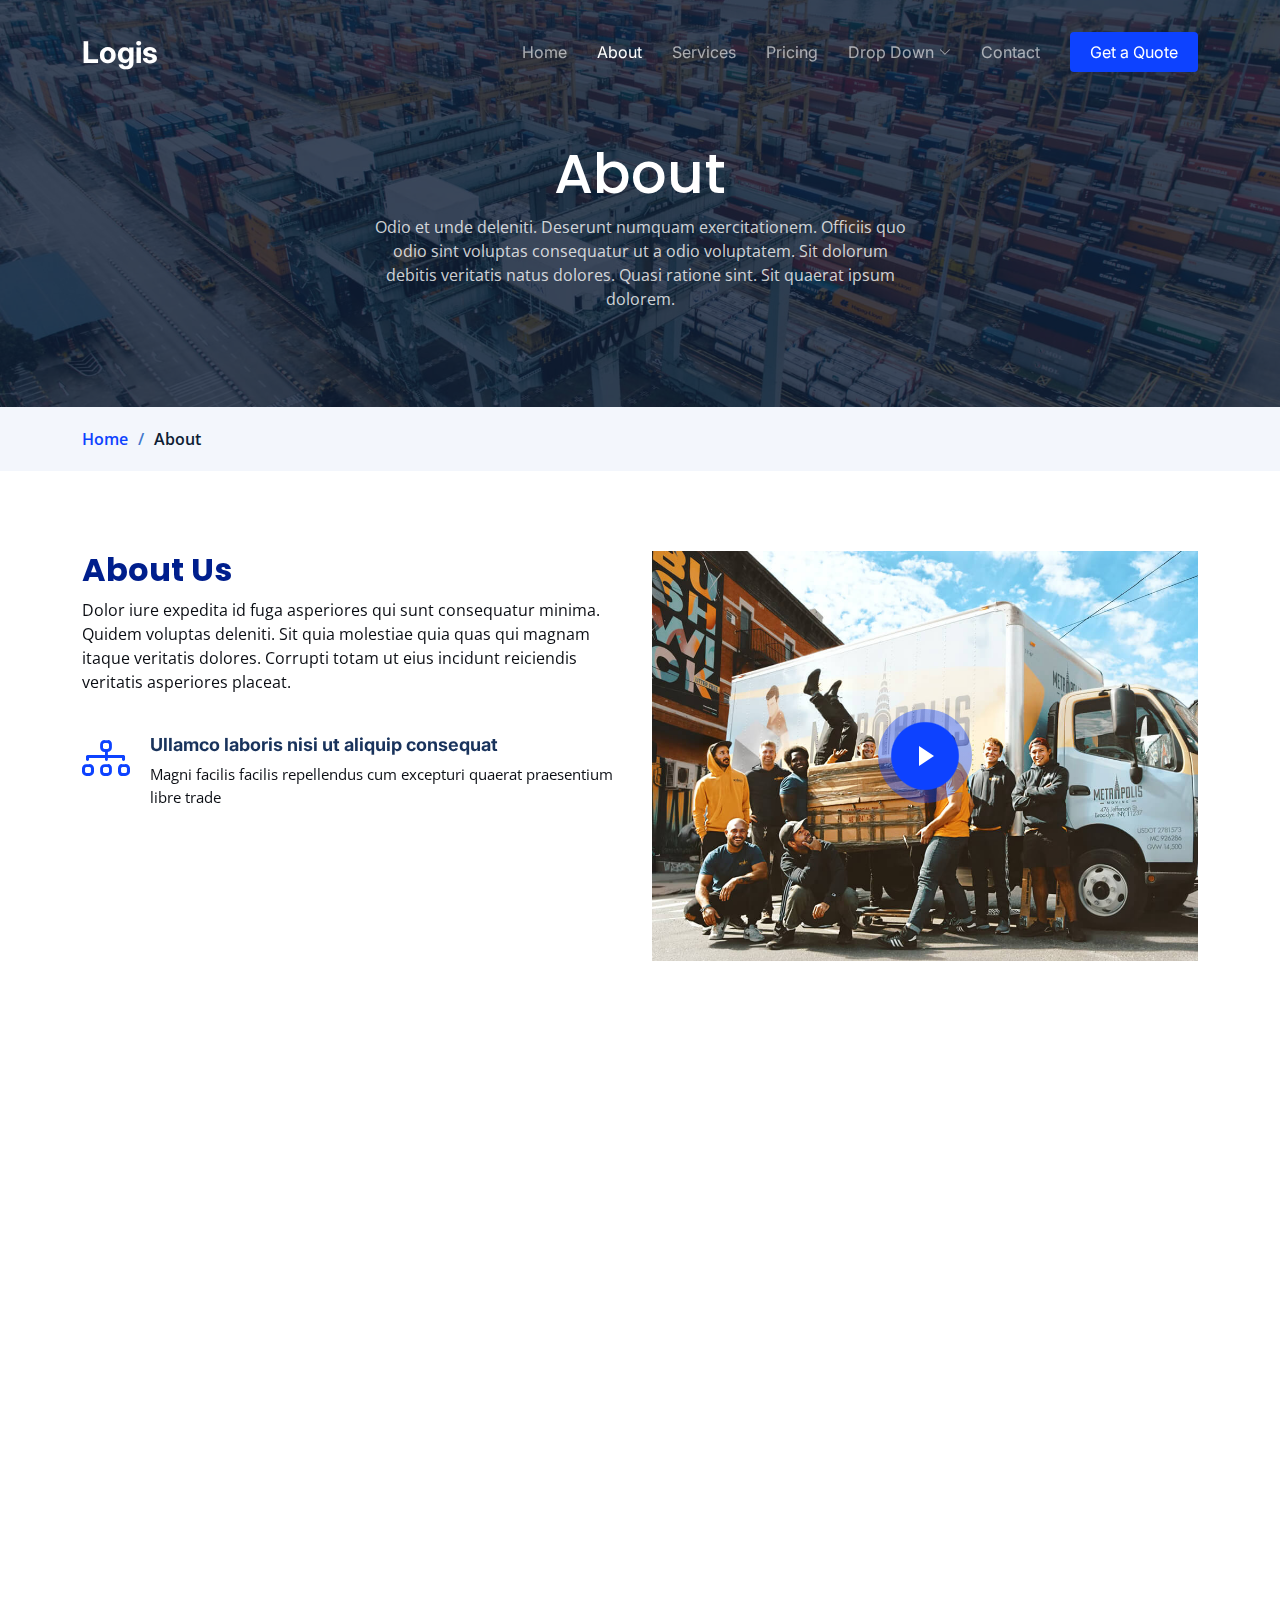
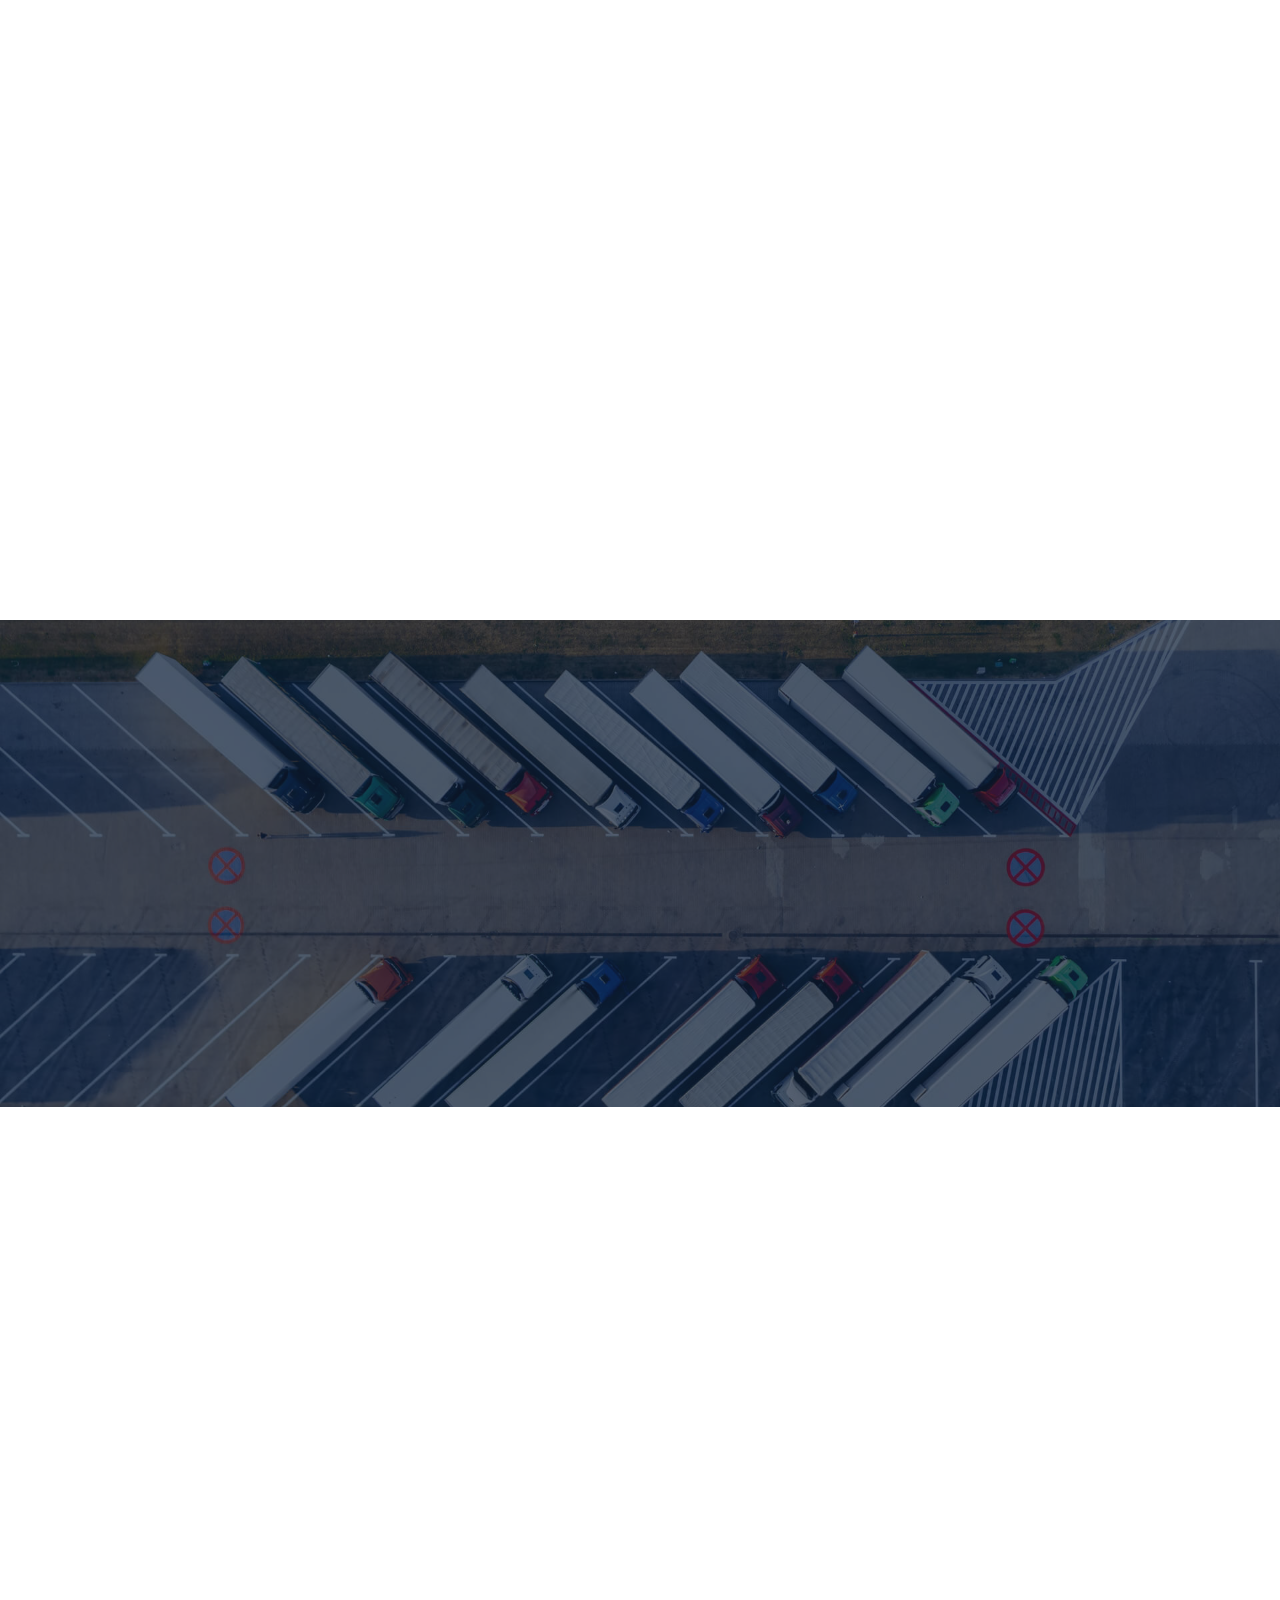
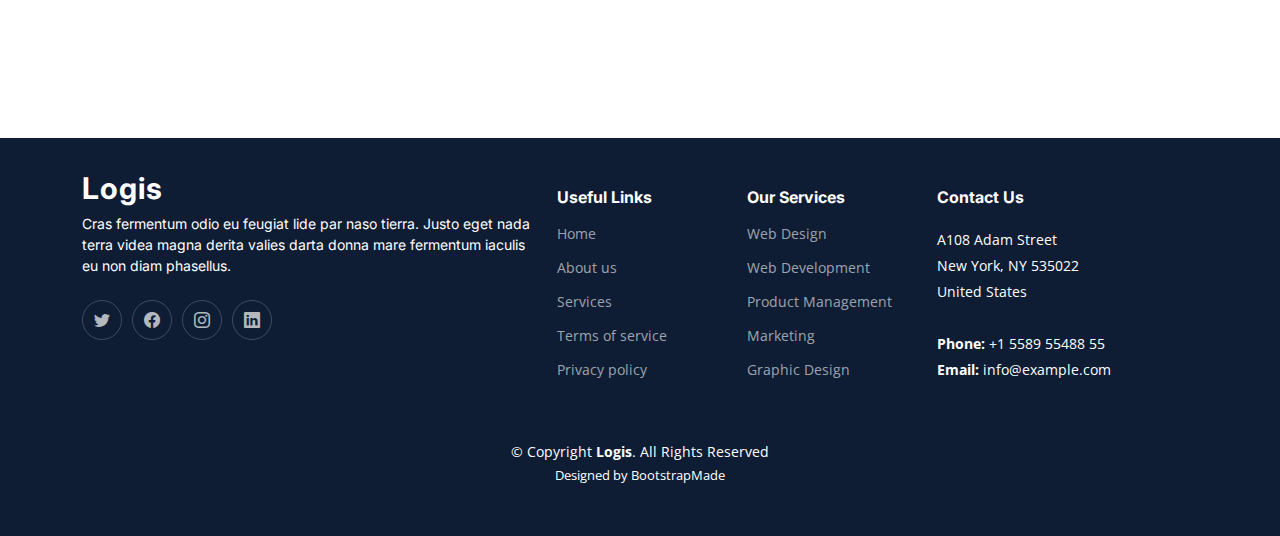
<file: Login/about.html>
<!DOCTYPE html>
<html lang="en">

<head>
  <meta charset="utf-8">
  <meta content="width=device-width, initial-scale=1.0" name="viewport">

  <title>Logis Bootstrap Template - About</title>
  <meta content="" name="description">
  <meta content="" name="keywords">

  <!-- Favicons -->
  <link href="assets/img/favicon.png" rel="icon">
  <link href="assets/img/apple-touch-icon.png" rel="apple-touch-icon">

  <!-- Google Fonts -->
  <link rel="preconnect" href="https://fonts.googleapis.com">
  <link rel="preconnect" href="https://fonts.gstatic.com" crossorigin>
  <link href="https://fonts.googleapis.com/css2?family=Open+Sans:ital,wght@0,300;0,400;0,500;0,600;0,700;1,300;1,400;1,600;1,700&family=Poppins:ital,wght@0,300;0,400;0,500;0,600;0,700;1,300;1,400;1,500;1,600;1,700&family=Inter:ital,wght@0,300;0,400;0,500;0,600;0,700;1,300;1,400;1,500;1,600;1,700&display=swap" rel="stylesheet">

  <!-- Vendor CSS Files -->
  <link href="assets/vendor/bootstrap/css/bootstrap.min.css" rel="stylesheet">
  <link href="assets/vendor/bootstrap-icons/bootstrap-icons.css" rel="stylesheet">
  <link href="assets/vendor/fontawesome-free/css/all.min.css" rel="stylesheet">
  <link href="assets/vendor/glightbox/css/glightbox.min.css" rel="stylesheet">
  <link href="assets/vendor/swiper/swiper-bundle.min.css" rel="stylesheet">
  <link href="assets/vendor/aos/aos.css" rel="stylesheet">

  <!-- Template Main CSS File -->
  <link href="assets/css/main.css" rel="stylesheet">

  <!-- =======================================================
  * Template Name: Logis - v1.1.0
  * Template URL: https://bootstrapmade.com/logis-bootstrap-logistics-website-template/
  * Author: BootstrapMade.com
  * License: https://bootstrapmade.com/license/
  ======================================================== -->
</head>

<body>

  <!-- ======= Header ======= -->
  <header id="header" class="header d-flex align-items-center fixed-top">
    <div class="container-fluid container-xl d-flex align-items-center justify-content-between">

      <a href="index.html" class="logo d-flex align-items-center">
        <!-- Uncomment the line below if you also wish to use an image logo -->
        <!-- <img src="assets/img/logo.png" alt=""> -->
        <h1>Logis</h1>
      </a>

      <i class="mobile-nav-toggle mobile-nav-show bi bi-list"></i>
      <i class="mobile-nav-toggle mobile-nav-hide d-none bi bi-x"></i>
      <nav id="navbar" class="navbar">
        <ul>
          <li><a href="index.html">Home</a></li>
          <li><a href="about.html" class="active">About</a></li>
          <li><a href="services.html">Services</a></li>
          <li><a href="pricing.html">Pricing</a></li>
          <li class="dropdown"><a href="#"><span>Drop Down</span> <i class="bi bi-chevron-down dropdown-indicator"></i></a>
            <ul>
              <li><a href="#">Drop Down 1</a></li>
              <li class="dropdown"><a href="#"><span>Deep Drop Down</span> <i class="bi bi-chevron-down dropdown-indicator"></i></a>
                <ul>
                  <li><a href="#">Deep Drop Down 1</a></li>
                  <li><a href="#">Deep Drop Down 2</a></li>
                  <li><a href="#">Deep Drop Down 3</a></li>
                  <li><a href="#">Deep Drop Down 4</a></li>
                  <li><a href="#">Deep Drop Down 5</a></li>
                </ul>
              </li>
              <li><a href="#">Drop Down 2</a></li>
              <li><a href="#">Drop Down 3</a></li>
              <li><a href="#">Drop Down 4</a></li>
            </ul>
          </li>
          <li><a href="contact.html">Contact</a></li>
          <li><a class="get-a-quote" href="get-a-quote.html">Get a Quote</a></li>
        </ul>
      </nav><!-- .navbar -->

    </div>
  </header><!-- End Header -->
  <!-- End Header -->

  <main id="main">

    <!-- ======= Breadcrumbs ======= -->
    <div class="breadcrumbs">
      <div class="page-header d-flex align-items-center" style="background-image: url('assets/img/page-header.jpg');">
        <div class="container position-relative">
          <div class="row d-flex justify-content-center">
            <div class="col-lg-6 text-center">
              <h2>About</h2>
              <p>Odio et unde deleniti. Deserunt numquam exercitationem. Officiis quo odio sint voluptas consequatur ut a odio voluptatem. Sit dolorum debitis veritatis natus dolores. Quasi ratione sint. Sit quaerat ipsum dolorem.</p>
            </div>
          </div>
        </div>
      </div>
      <nav>
        <div class="container">
          <ol>
            <li><a href="index.html">Home</a></li>
            <li>About</li>
          </ol>
        </div>
      </nav>
    </div><!-- End Breadcrumbs -->

    <!-- ======= About Us Section ======= -->
    <section id="about" class="about">
      <div class="container" data-aos="fade-up">

        <div class="row gy-4">
          <div class="col-lg-6 position-relative align-self-start order-lg-last order-first">
            <img src="assets/img/about.jpg" class="img-fluid" alt="">
            <a href="https://www.youtube.com/watch?v=LXb3EKWsInQ" class="glightbox play-btn"></a>
          </div>
          <div class="col-lg-6 content order-last  order-lg-first">
            <h3>About Us</h3>
            <p>
              Dolor iure expedita id fuga asperiores qui sunt consequatur minima. Quidem voluptas deleniti. Sit quia molestiae quia quas qui magnam itaque veritatis dolores. Corrupti totam ut eius incidunt reiciendis veritatis asperiores placeat.
            </p>
            <ul>
              <li data-aos="fade-up" data-aos-delay="100">
                <i class="bi bi-diagram-3"></i>
                <div>
                  <h5>Ullamco laboris nisi ut aliquip consequat</h5>
                  <p>Magni facilis facilis repellendus cum excepturi quaerat praesentium libre trade</p>
                </div>
              </li>
              <li data-aos="fade-up" data-aos-delay="200">
                <i class="bi bi-fullscreen-exit"></i>
                <div>
                  <h5>Magnam soluta odio exercitationem reprehenderi</h5>
                  <p>Quo totam dolorum at pariatur aut distinctio dolorum laudantium illo direna pasata redi</p>
                </div>
              </li>
              <li data-aos="fade-up" data-aos-delay="300">
                <i class="bi bi-broadcast"></i>
                <div>
                  <h5>Voluptatem et qui exercitationem</h5>
                  <p>Et velit et eos maiores est tempora et quos dolorem autem tempora incidunt maxime veniam</p>
                </div>
              </li>
            </ul>
          </div>
        </div>

      </div>
    </section><!-- End About Us Section -->

    <!-- ======= Stats Counter Section ======= -->
    <section id="stats-counter" class="stats-counter pt-0">
      <div class="container" data-aos="fade-up">

        <div class="row gy-4">

          <div class="col-lg-3 col-md-6">
            <div class="stats-item text-center w-100 h-100">
              <span data-purecounter-start="0" data-purecounter-end="232" data-purecounter-duration="1" class="purecounter"></span>
              <p>Clients</p>
            </div>
          </div><!-- End Stats Item -->

          <div class="col-lg-3 col-md-6">
            <div class="stats-item text-center w-100 h-100">
              <span data-purecounter-start="0" data-purecounter-end="521" data-purecounter-duration="1" class="purecounter"></span>
              <p>Projects</p>
            </div>
          </div><!-- End Stats Item -->

          <div class="col-lg-3 col-md-6">
            <div class="stats-item text-center w-100 h-100">
              <span data-purecounter-start="0" data-purecounter-end="1453" data-purecounter-duration="1" class="purecounter"></span>
              <p>Hours Of Support</p>
            </div>
          </div><!-- End Stats Item -->

          <div class="col-lg-3 col-md-6">
            <div class="stats-item text-center w-100 h-100">
              <span data-purecounter-start="0" data-purecounter-end="32" data-purecounter-duration="1" class="purecounter"></span>
              <p>Workers</p>
            </div>
          </div><!-- End Stats Item -->

        </div>

      </div>
    </section><!-- End Stats Counter Section -->

    <!-- ======= Our Team Section ======= -->
    <section id="team" class="team pt-0">
      <div class="container" data-aos="fade-up">

        <div class="section-header">
          <span>Our Team</span>
          <h2>Our Team</h2>

        </div>

        <div class="row" data-aos="fade-up" data-aos-delay="100">

          <div class="col-lg-4 col-md-6 d-flex">
            <div class="member">
              <img src="assets/img/team/team-1.jpg" class="img-fluid" alt="">
              <div class="member-content">
                <h4>Walter White</h4>
                <span>Web Development</span>
                <p>
                  Magni qui quod omnis unde et eos fuga et exercitationem. Odio veritatis perspiciatis quaerat qui aut aut aut
                </p>
                <div class="social">
                  <a href=""><i class="bi bi-twitter"></i></a>
                  <a href=""><i class="bi bi-facebook"></i></a>
                  <a href=""><i class="bi bi-instagram"></i></a>
                  <a href=""><i class="bi bi-linkedin"></i></a>
                </div>
              </div>
            </div>
          </div><!-- End Team Member -->

          <div class="col-lg-4 col-md-6 d-flex">
            <div class="member">
              <img src="assets/img/team/team-2.jpg" class="img-fluid" alt="">
              <div class="member-content">
                <h4>Sarah Jhinson</h4>
                <span>Marketing</span>
                <p>
                  Repellat fugiat adipisci nemo illum nesciunt voluptas repellendus. In architecto rerum rerum temporibus
                </p>
                <div class="social">
                  <a href=""><i class="bi bi-twitter"></i></a>
                  <a href=""><i class="bi bi-facebook"></i></a>
                  <a href=""><i class="bi bi-instagram"></i></a>
                  <a href=""><i class="bi bi-linkedin"></i></a>
                </div>
              </div>
            </div>
          </div><!-- End Team Member -->

          <div class="col-lg-4 col-md-6 d-flex">
            <div class="member">
              <img src="assets/img/team/team-3.jpg" class="img-fluid" alt="">
              <div class="member-content">
                <h4>William Anderson</h4>
                <span>Content</span>
                <p>
                  Voluptas necessitatibus occaecati quia. Earum totam consequuntur qui porro et laborum toro des clara
                </p>
                <div class="social">
                  <a href=""><i class="bi bi-twitter"></i></a>
                  <a href=""><i class="bi bi-facebook"></i></a>
                  <a href=""><i class="bi bi-instagram"></i></a>
                  <a href=""><i class="bi bi-linkedin"></i></a>
                </div>
              </div>
            </div>
          </div><!-- End Team Member -->

        </div>

      </div>
    </section><!-- End Our Team Section -->

    <!-- ======= Testimonials Section ======= -->
    <section id="testimonials" class="testimonials">
      <div class="container">

        <div class="slides-1 swiper" data-aos="fade-up">
          <div class="swiper-wrapper">

            <div class="swiper-slide">
              <div class="testimonial-item">
                <img src="assets/img/testimonials/testimonials-1.jpg" class="testimonial-img" alt="">
                <h3>Saul Goodman</h3>
                <h4>Ceo &amp; Founder</h4>
                <div class="stars">
                  <i class="bi bi-star-fill"></i><i class="bi bi-star-fill"></i><i class="bi bi-star-fill"></i><i class="bi bi-star-fill"></i><i class="bi bi-star-fill"></i>
                </div>
                <p>
                  <i class="bi bi-quote quote-icon-left"></i>
                  Proin iaculis purus consequat sem cure digni ssim donec porttitora entum suscipit rhoncus. Accusantium quam, ultricies eget id, aliquam eget nibh et. Maecen aliquam, risus at semper.
                  <i class="bi bi-quote quote-icon-right"></i>
                </p>
              </div>
            </div><!-- End testimonial item -->

            <div class="swiper-slide">
              <div class="testimonial-item">
                <img src="assets/img/testimonials/testimonials-2.jpg" class="testimonial-img" alt="">
                <h3>Sara Wilsson</h3>
                <h4>Designer</h4>
                <div class="stars">
                  <i class="bi bi-star-fill"></i><i class="bi bi-star-fill"></i><i class="bi bi-star-fill"></i><i class="bi bi-star-fill"></i><i class="bi bi-star-fill"></i>
                </div>
                <p>
                  <i class="bi bi-quote quote-icon-left"></i>
                  Export tempor illum tamen malis malis eram quae irure esse labore quem cillum quid cillum eram malis quorum velit fore eram velit sunt aliqua noster fugiat irure amet legam anim culpa.
                  <i class="bi bi-quote quote-icon-right"></i>
                </p>
              </div>
            </div><!-- End testimonial item -->

            <div class="swiper-slide">
              <div class="testimonial-item">
                <img src="assets/img/testimonials/testimonials-3.jpg" class="testimonial-img" alt="">
                <h3>Jena Karlis</h3>
                <h4>Store Owner</h4>
                <div class="stars">
                  <i class="bi bi-star-fill"></i><i class="bi bi-star-fill"></i><i class="bi bi-star-fill"></i><i class="bi bi-star-fill"></i><i class="bi bi-star-fill"></i>
                </div>
                <p>
                  <i class="bi bi-quote quote-icon-left"></i>
                  Enim nisi quem export duis labore cillum quae magna enim sint quorum nulla quem veniam duis minim tempor labore quem eram duis noster aute amet eram fore quis sint minim.
                  <i class="bi bi-quote quote-icon-right"></i>
                </p>
              </div>
            </div><!-- End testimonial item -->

            <div class="swiper-slide">
              <div class="testimonial-item">
                <img src="assets/img/testimonials/testimonials-4.jpg" class="testimonial-img" alt="">
                <h3>Matt Brandon</h3>
                <h4>Freelancer</h4>
                <div class="stars">
                  <i class="bi bi-star-fill"></i><i class="bi bi-star-fill"></i><i class="bi bi-star-fill"></i><i class="bi bi-star-fill"></i><i class="bi bi-star-fill"></i>
                </div>
                <p>
                  <i class="bi bi-quote quote-icon-left"></i>
                  Fugiat enim eram quae cillum dolore dolor amet nulla culpa multos export minim fugiat minim velit minim dolor enim duis veniam ipsum anim magna sunt elit fore quem dolore labore illum veniam.
                  <i class="bi bi-quote quote-icon-right"></i>
                </p>
              </div>
            </div><!-- End testimonial item -->

            <div class="swiper-slide">
              <div class="testimonial-item">
                <img src="assets/img/testimonials/testimonials-5.jpg" class="testimonial-img" alt="">
                <h3>John Larson</h3>
                <h4>Entrepreneur</h4>
                <div class="stars">
                  <i class="bi bi-star-fill"></i><i class="bi bi-star-fill"></i><i class="bi bi-star-fill"></i><i class="bi bi-star-fill"></i><i class="bi bi-star-fill"></i>
                </div>
                <p>
                  <i class="bi bi-quote quote-icon-left"></i>
                  Quis quorum aliqua sint quem legam fore sunt eram irure aliqua veniam tempor noster veniam enim culpa labore duis sunt culpa nulla illum cillum fugiat legam esse veniam culpa fore nisi cillum quid.
                  <i class="bi bi-quote quote-icon-right"></i>
                </p>
              </div>
            </div><!-- End testimonial item -->

          </div>
          <div class="swiper-pagination"></div>
        </div>

      </div>
    </section><!-- End Testimonials Section -->

    <!-- ======= Frequently Asked Questions Section ======= -->
    <section id="faq" class="faq">
      <div class="container" data-aos="fade-up">

        <div class="section-header">
          <span>Frequently Asked Questions</span>
          <h2>Frequently Asked Questions</h2>

        </div>

        <div class="row justify-content-center" data-aos="fade-up" data-aos-delay="200">
          <div class="col-lg-10">

            <div class="accordion accordion-flush" id="faqlist">

              <div class="accordion-item">
                <h3 class="accordion-header">
                  <button class="accordion-button collapsed" type="button" data-bs-toggle="collapse" data-bs-target="#faq-content-1">
                    <i class="bi bi-question-circle question-icon"></i>
                    Non consectetur a erat nam at lectus urna duis?
                  </button>
                </h3>
                <div id="faq-content-1" class="accordion-collapse collapse" data-bs-parent="#faqlist">
                  <div class="accordion-body">
                    Feugiat pretium nibh ipsum consequat. Tempus iaculis urna id volutpat lacus laoreet non curabitur gravida. Venenatis lectus magna fringilla urna porttitor rhoncus dolor purus non.
                  </div>
                </div>
              </div><!-- # Faq item-->

              <div class="accordion-item">
                <h3 class="accordion-header">
                  <button class="accordion-button collapsed" type="button" data-bs-toggle="collapse" data-bs-target="#faq-content-2">
                    <i class="bi bi-question-circle question-icon"></i>
                    Feugiat scelerisque varius morbi enim nunc faucibus a pellentesque?
                  </button>
                </h3>
                <div id="faq-content-2" class="accordion-collapse collapse" data-bs-parent="#faqlist">
                  <div class="accordion-body">
                    Dolor sit amet consectetur adipiscing elit pellentesque habitant morbi. Id interdum velit laoreet id donec ultrices. Fringilla phasellus faucibus scelerisque eleifend donec pretium. Est pellentesque elit ullamcorper dignissim. Mauris ultrices eros in cursus turpis massa tincidunt dui.
                  </div>
                </div>
              </div><!-- # Faq item-->

              <div class="accordion-item">
                <h3 class="accordion-header">
                  <button class="accordion-button collapsed" type="button" data-bs-toggle="collapse" data-bs-target="#faq-content-3">
                    <i class="bi bi-question-circle question-icon"></i>
                    Dolor sit amet consectetur adipiscing elit pellentesque habitant morbi?
                  </button>
                </h3>
                <div id="faq-content-3" class="accordion-collapse collapse" data-bs-parent="#faqlist">
                  <div class="accordion-body">
                    Eleifend mi in nulla posuere sollicitudin aliquam ultrices sagittis orci. Faucibus pulvinar elementum integer enim. Sem nulla pharetra diam sit amet nisl suscipit. Rutrum tellus pellentesque eu tincidunt. Lectus urna duis convallis convallis tellus. Urna molestie at elementum eu facilisis sed odio morbi quis
                  </div>
                </div>
              </div><!-- # Faq item-->

              <div class="accordion-item">
                <h3 class="accordion-header">
                  <button class="accordion-button collapsed" type="button" data-bs-toggle="collapse" data-bs-target="#faq-content-4">
                    <i class="bi bi-question-circle question-icon"></i>
                    Ac odio tempor orci dapibus. Aliquam eleifend mi in nulla?
                  </button>
                </h3>
                <div id="faq-content-4" class="accordion-collapse collapse" data-bs-parent="#faqlist">
                  <div class="accordion-body">
                    <i class="bi bi-question-circle question-icon"></i>
                    Dolor sit amet consectetur adipiscing elit pellentesque habitant morbi. Id interdum velit laoreet id donec ultrices. Fringilla phasellus faucibus scelerisque eleifend donec pretium. Est pellentesque elit ullamcorper dignissim. Mauris ultrices eros in cursus turpis massa tincidunt dui.
                  </div>
                </div>
              </div><!-- # Faq item-->

              <div class="accordion-item">
                <h3 class="accordion-header">
                  <button class="accordion-button collapsed" type="button" data-bs-toggle="collapse" data-bs-target="#faq-content-5">
                    <i class="bi bi-question-circle question-icon"></i>
                    Tempus quam pellentesque nec nam aliquam sem et tortor consequat?
                  </button>
                </h3>
                <div id="faq-content-5" class="accordion-collapse collapse" data-bs-parent="#faqlist">
                  <div class="accordion-body">
                    Molestie a iaculis at erat pellentesque adipiscing commodo. Dignissim suspendisse in est ante in. Nunc vel risus commodo viverra maecenas accumsan. Sit amet nisl suscipit adipiscing bibendum est. Purus gravida quis blandit turpis cursus in
                  </div>
                </div>
              </div><!-- # Faq item-->

            </div>

          </div>
        </div>

      </div>
    </section><!-- End Frequently Asked Questions Section -->

  </main><!-- End #main -->

  <!-- ======= Footer ======= -->
  <footer id="footer" class="footer">

    <div class="container">
      <div class="row gy-4">
        <div class="col-lg-5 col-md-12 footer-info">
          <a href="index.html" class="logo d-flex align-items-center">
            <span>Logis</span>
          </a>
          <p>Cras fermentum odio eu feugiat lide par naso tierra. Justo eget nada terra videa magna derita valies darta donna mare fermentum iaculis eu non diam phasellus.</p>
          <div class="social-links d-flex mt-4">
            <a href="#" class="twitter"><i class="bi bi-twitter"></i></a>
            <a href="#" class="facebook"><i class="bi bi-facebook"></i></a>
            <a href="#" class="instagram"><i class="bi bi-instagram"></i></a>
            <a href="#" class="linkedin"><i class="bi bi-linkedin"></i></a>
          </div>
        </div>

        <div class="col-lg-2 col-6 footer-links">
          <h4>Useful Links</h4>
          <ul>
            <li><a href="#">Home</a></li>
            <li><a href="#">About us</a></li>
            <li><a href="#">Services</a></li>
            <li><a href="#">Terms of service</a></li>
            <li><a href="#">Privacy policy</a></li>
          </ul>
        </div>

        <div class="col-lg-2 col-6 footer-links">
          <h4>Our Services</h4>
          <ul>
            <li><a href="#">Web Design</a></li>
            <li><a href="#">Web Development</a></li>
            <li><a href="#">Product Management</a></li>
            <li><a href="#">Marketing</a></li>
            <li><a href="#">Graphic Design</a></li>
          </ul>
        </div>

        <div class="col-lg-3 col-md-12 footer-contact text-center text-md-start">
          <h4>Contact Us</h4>
          <p>
            A108 Adam Street <br>
            New York, NY 535022<br>
            United States <br><br>
            <strong>Phone:</strong> +1 5589 55488 55<br>
            <strong>Email:</strong> info@example.com<br>
          </p>

        </div>

      </div>
    </div>

    <div class="container mt-4">
      <div class="copyright">
        &copy; Copyright <strong><span>Logis</span></strong>. All Rights Reserved
      </div>
      <div class="credits">
        <!-- All the links in the footer should remain intact. -->
        <!-- You can delete the links only if you purchased the pro version. -->
        <!-- Licensing information: https://bootstrapmade.com/license/ -->
        <!-- Purchase the pro version with working PHP/AJAX contact form: https://bootstrapmade.com/logis-bootstrap-logistics-website-template/ -->
        Designed by <a href="https://bootstrapmade.com/">BootstrapMade</a>
      </div>
    </div>

  </footer><!-- End Footer -->
  <!-- End Footer -->

  <a href="#" class="scroll-top d-flex align-items-center justify-content-center"><i class="bi bi-arrow-up-short"></i></a>

  <div id="preloader"></div>

  <!-- Vendor JS Files -->
  <script src="assets/vendor/bootstrap/js/bootstrap.bundle.min.js"></script>
  <script src="assets/vendor/purecounter/purecounter_vanilla.js"></script>
  <script src="assets/vendor/glightbox/js/glightbox.min.js"></script>
  <script src="assets/vendor/swiper/swiper-bundle.min.js"></script>
  <script src="assets/vendor/aos/aos.js"></script>
  <script src="assets/vendor/php-email-form/validate.js"></script>

  <!-- Template Main JS File -->
  <script src="assets/js/main.js"></script>

</body>

</html>
</file>
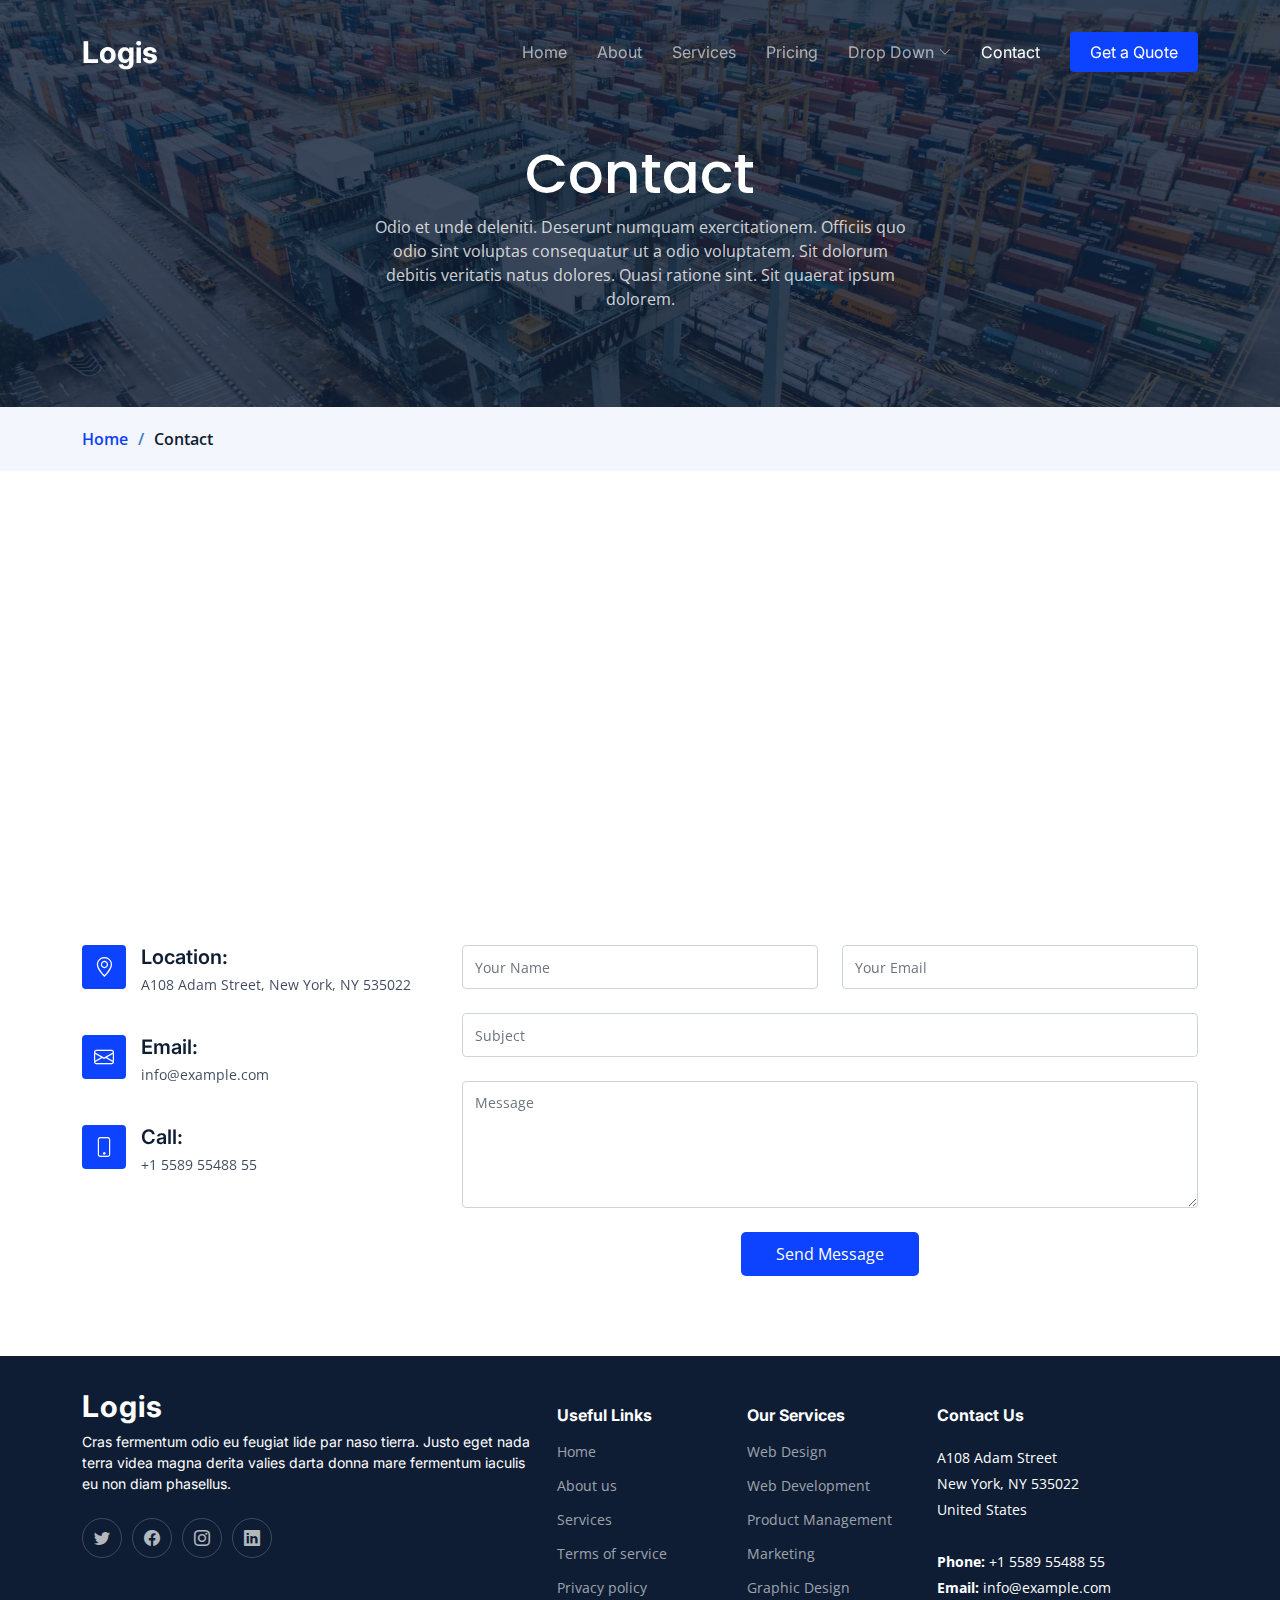
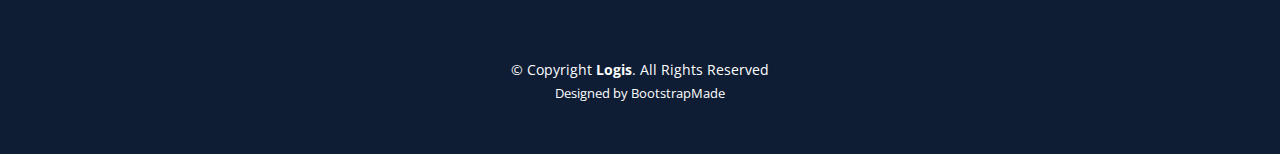
<file: Login/contact.html>
<!DOCTYPE html>
<html lang="en">

<head>
  <meta charset="utf-8">
  <meta content="width=device-width, initial-scale=1.0" name="viewport">

  <title>Logis Bootstrap Template - Contact</title>
  <meta content="" name="description">
  <meta content="" name="keywords">

  <!-- Favicons -->
  <link href="assets/img/favicon.png" rel="icon">
  <link href="assets/img/apple-touch-icon.png" rel="apple-touch-icon">

  <!-- Google Fonts -->
  <link rel="preconnect" href="https://fonts.googleapis.com">
  <link rel="preconnect" href="https://fonts.gstatic.com" crossorigin>
  <link href="https://fonts.googleapis.com/css2?family=Open+Sans:ital,wght@0,300;0,400;0,500;0,600;0,700;1,300;1,400;1,600;1,700&family=Poppins:ital,wght@0,300;0,400;0,500;0,600;0,700;1,300;1,400;1,500;1,600;1,700&family=Inter:ital,wght@0,300;0,400;0,500;0,600;0,700;1,300;1,400;1,500;1,600;1,700&display=swap" rel="stylesheet">

  <!-- Vendor CSS Files -->
  <link href="assets/vendor/bootstrap/css/bootstrap.min.css" rel="stylesheet">
  <link href="assets/vendor/bootstrap-icons/bootstrap-icons.css" rel="stylesheet">
  <link href="assets/vendor/fontawesome-free/css/all.min.css" rel="stylesheet">
  <link href="assets/vendor/glightbox/css/glightbox.min.css" rel="stylesheet">
  <link href="assets/vendor/swiper/swiper-bundle.min.css" rel="stylesheet">
  <link href="assets/vendor/aos/aos.css" rel="stylesheet">

  <!-- Template Main CSS File -->
  <link href="assets/css/main.css" rel="stylesheet">

  <!-- =======================================================
  * Template Name: Logis - v1.1.0
  * Template URL: https://bootstrapmade.com/logis-bootstrap-logistics-website-template/
  * Author: BootstrapMade.com
  * License: https://bootstrapmade.com/license/
  ======================================================== -->
</head>

<body>

  <!-- ======= Header ======= -->
  <header id="header" class="header d-flex align-items-center fixed-top">
    <div class="container-fluid container-xl d-flex align-items-center justify-content-between">

      <a href="index.html" class="logo d-flex align-items-center">
        <!-- Uncomment the line below if you also wish to use an image logo -->
        <!-- <img src="assets/img/logo.png" alt=""> -->
        <h1>Logis</h1>
      </a>

      <i class="mobile-nav-toggle mobile-nav-show bi bi-list"></i>
      <i class="mobile-nav-toggle mobile-nav-hide d-none bi bi-x"></i>
      <nav id="navbar" class="navbar">
        <ul>
          <li><a href="index.html">Home</a></li>
          <li><a href="about.html">About</a></li>
          <li><a href="services.html">Services</a></li>
          <li><a href="pricing.html">Pricing</a></li>
          <li class="dropdown"><a href="#"><span>Drop Down</span> <i class="bi bi-chevron-down dropdown-indicator"></i></a>
            <ul>
              <li><a href="#">Drop Down 1</a></li>
              <li class="dropdown"><a href="#"><span>Deep Drop Down</span> <i class="bi bi-chevron-down dropdown-indicator"></i></a>
                <ul>
                  <li><a href="#">Deep Drop Down 1</a></li>
                  <li><a href="#">Deep Drop Down 2</a></li>
                  <li><a href="#">Deep Drop Down 3</a></li>
                  <li><a href="#">Deep Drop Down 4</a></li>
                  <li><a href="#">Deep Drop Down 5</a></li>
                </ul>
              </li>
              <li><a href="#">Drop Down 2</a></li>
              <li><a href="#">Drop Down 3</a></li>
              <li><a href="#">Drop Down 4</a></li>
            </ul>
          </li>
          <li><a href="contact.html" class="active">Contact</a></li>
          <li><a class="get-a-quote" href="get-a-quote.html">Get a Quote</a></li>
        </ul>
      </nav><!-- .navbar -->

    </div>
  </header><!-- End Header -->
  <!-- End Header -->

  <main id="main">

    <!-- ======= Breadcrumbs ======= -->
    <div class="breadcrumbs">
      <div class="page-header d-flex align-items-center" style="background-image: url('assets/img/page-header.jpg');">
        <div class="container position-relative">
          <div class="row d-flex justify-content-center">
            <div class="col-lg-6 text-center">
              <h2>Contact</h2>
              <p>Odio et unde deleniti. Deserunt numquam exercitationem. Officiis quo odio sint voluptas consequatur ut a odio voluptatem. Sit dolorum debitis veritatis natus dolores. Quasi ratione sint. Sit quaerat ipsum dolorem.</p>
            </div>
          </div>
        </div>
      </div>
      <nav>
        <div class="container">
          <ol>
            <li><a href="index.html">Home</a></li>
            <li>Contact</li>
          </ol>
        </div>
      </nav>
    </div><!-- End Breadcrumbs -->

    <!-- ======= Contact Section ======= -->
    <section id="contact" class="contact">
      <div class="container" data-aos="fade-up">

        <div>
          <iframe style="border:0; width: 100%; height: 340px;" src="https://www.google.com/maps/embed?pb=!1m14!1m8!1m3!1d12097.433213460943!2d-74.0062269!3d40.7101282!3m2!1i1024!2i768!4f13.1!3m3!1m2!1s0x0%3A0xb89d1fe6bc499443!2sDowntown+Conference+Center!5e0!3m2!1smk!2sbg!4v1539943755621" frameborder="0" allowfullscreen></iframe>
        </div><!-- End Google Maps -->

        <div class="row gy-4 mt-4">

          <div class="col-lg-4">

            <div class="info-item d-flex">
              <i class="bi bi-geo-alt flex-shrink-0"></i>
              <div>
                <h4>Location:</h4>
                <p>A108 Adam Street, New York, NY 535022</p>
              </div>
            </div><!-- End Info Item -->

            <div class="info-item d-flex">
              <i class="bi bi-envelope flex-shrink-0"></i>
              <div>
                <h4>Email:</h4>
                <p>info@example.com</p>
              </div>
            </div><!-- End Info Item -->

            <div class="info-item d-flex">
              <i class="bi bi-phone flex-shrink-0"></i>
              <div>
                <h4>Call:</h4>
                <p>+1 5589 55488 55</p>
              </div>
            </div><!-- End Info Item -->

          </div>

          <div class="col-lg-8">
            <form action="forms/contact.php" method="post" role="form" class="php-email-form">
              <div class="row">
                <div class="col-md-6 form-group">
                  <input type="text" name="name" class="form-control" id="name" placeholder="Your Name" required>
                </div>
                <div class="col-md-6 form-group mt-3 mt-md-0">
                  <input type="email" class="form-control" name="email" id="email" placeholder="Your Email" required>
                </div>
              </div>
              <div class="form-group mt-3">
                <input type="text" class="form-control" name="subject" id="subject" placeholder="Subject" required>
              </div>
              <div class="form-group mt-3">
                <textarea class="form-control" name="message" rows="5" placeholder="Message" required></textarea>
              </div>
              <div class="my-3">
                <div class="loading">Loading</div>
                <div class="error-message"></div>
                <div class="sent-message">Your message has been sent. Thank you!</div>
              </div>
              <div class="text-center"><button type="submit">Send Message</button></div>
            </form>
          </div><!-- End Contact Form -->

        </div>

      </div>
    </section><!-- End Contact Section -->

  </main><!-- End #main -->

  <!-- ======= Footer ======= -->
  <footer id="footer" class="footer">

    <div class="container">
      <div class="row gy-4">
        <div class="col-lg-5 col-md-12 footer-info">
          <a href="index.html" class="logo d-flex align-items-center">
            <span>Logis</span>
          </a>
          <p>Cras fermentum odio eu feugiat lide par naso tierra. Justo eget nada terra videa magna derita valies darta donna mare fermentum iaculis eu non diam phasellus.</p>
          <div class="social-links d-flex mt-4">
            <a href="#" class="twitter"><i class="bi bi-twitter"></i></a>
            <a href="#" class="facebook"><i class="bi bi-facebook"></i></a>
            <a href="#" class="instagram"><i class="bi bi-instagram"></i></a>
            <a href="#" class="linkedin"><i class="bi bi-linkedin"></i></a>
          </div>
        </div>

        <div class="col-lg-2 col-6 footer-links">
          <h4>Useful Links</h4>
          <ul>
            <li><a href="#">Home</a></li>
            <li><a href="#">About us</a></li>
            <li><a href="#">Services</a></li>
            <li><a href="#">Terms of service</a></li>
            <li><a href="#">Privacy policy</a></li>
          </ul>
        </div>

        <div class="col-lg-2 col-6 footer-links">
          <h4>Our Services</h4>
          <ul>
            <li><a href="#">Web Design</a></li>
            <li><a href="#">Web Development</a></li>
            <li><a href="#">Product Management</a></li>
            <li><a href="#">Marketing</a></li>
            <li><a href="#">Graphic Design</a></li>
          </ul>
        </div>

        <div class="col-lg-3 col-md-12 footer-contact text-center text-md-start">
          <h4>Contact Us</h4>
          <p>
            A108 Adam Street <br>
            New York, NY 535022<br>
            United States <br><br>
            <strong>Phone:</strong> +1 5589 55488 55<br>
            <strong>Email:</strong> info@example.com<br>
          </p>

        </div>

      </div>
    </div>

    <div class="container mt-4">
      <div class="copyright">
        &copy; Copyright <strong><span>Logis</span></strong>. All Rights Reserved
      </div>
      <div class="credits">
        <!-- All the links in the footer should remain intact. -->
        <!-- You can delete the links only if you purchased the pro version. -->
        <!-- Licensing information: https://bootstrapmade.com/license/ -->
        <!-- Purchase the pro version with working PHP/AJAX contact form: https://bootstrapmade.com/logis-bootstrap-logistics-website-template/ -->
        Designed by <a href="https://bootstrapmade.com/">BootstrapMade</a>
      </div>
    </div>

  </footer><!-- End Footer -->
  <!-- End Footer -->

  <a href="#" class="scroll-top d-flex align-items-center justify-content-center"><i class="bi bi-arrow-up-short"></i></a>

  <div id="preloader"></div>

  <!-- Vendor JS Files -->
  <script src="assets/vendor/bootstrap/js/bootstrap.bundle.min.js"></script>
  <script src="assets/vendor/purecounter/purecounter_vanilla.js"></script>
  <script src="assets/vendor/glightbox/js/glightbox.min.js"></script>
  <script src="assets/vendor/swiper/swiper-bundle.min.js"></script>
  <script src="assets/vendor/aos/aos.js"></script>
  <script src="assets/vendor/php-email-form/validate.js"></script>

  <!-- Template Main JS File -->
  <script src="assets/js/main.js"></script>

</body>

</html>
</file>
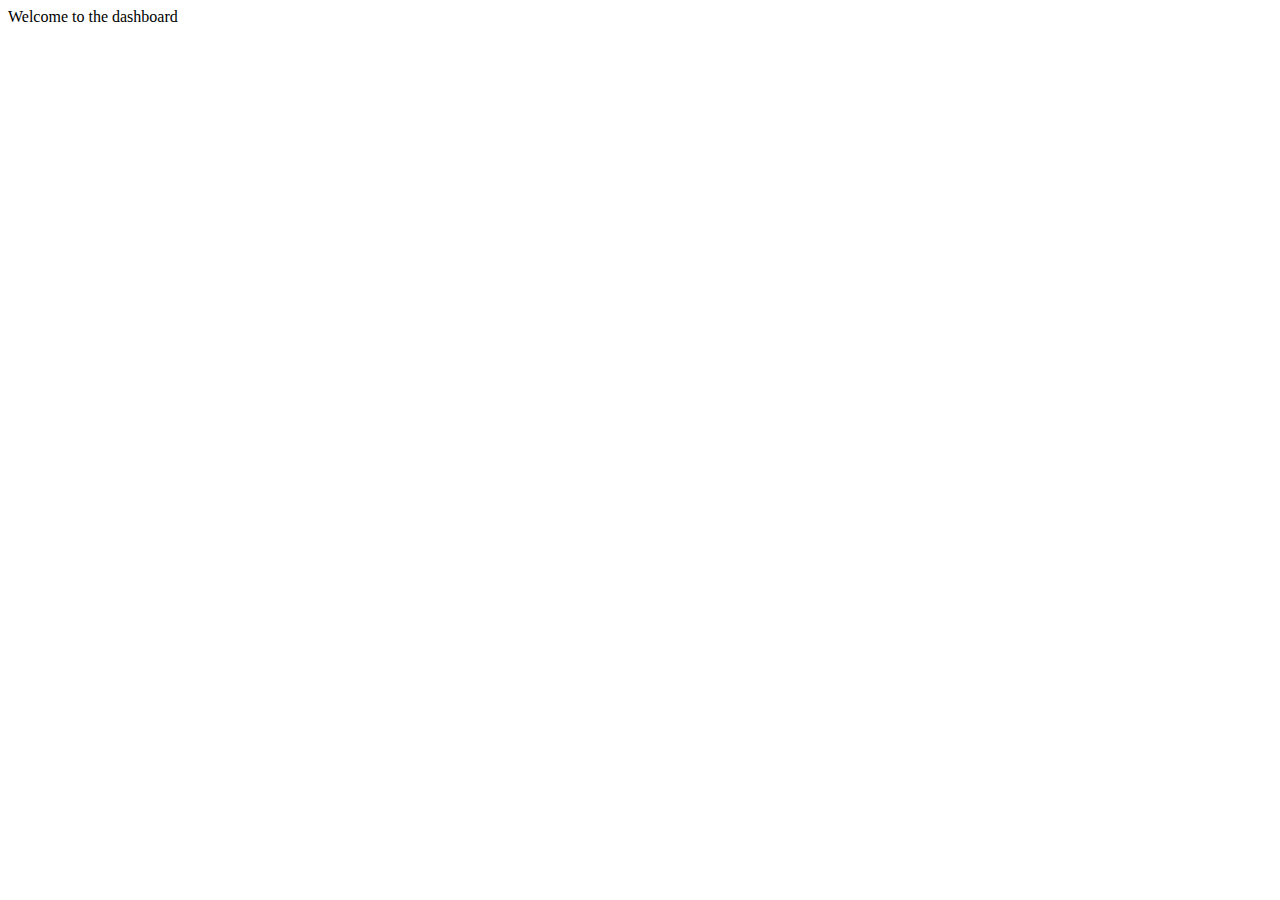
<file: Login/dashboard.html>
<!DOCTYPE html>
<html lang="en">
  <head>
    <meta charset="UTF-8" />
    <meta http-equiv="X-UA-Compatible" content="IE=edge" />
    <meta name="viewport" content="width=device-width, initial-scale=1.0" />
    <title>Dashboard</title>
  </head>
  <body>
    Welcome to the dashboard
  </body>
</html>
</file>
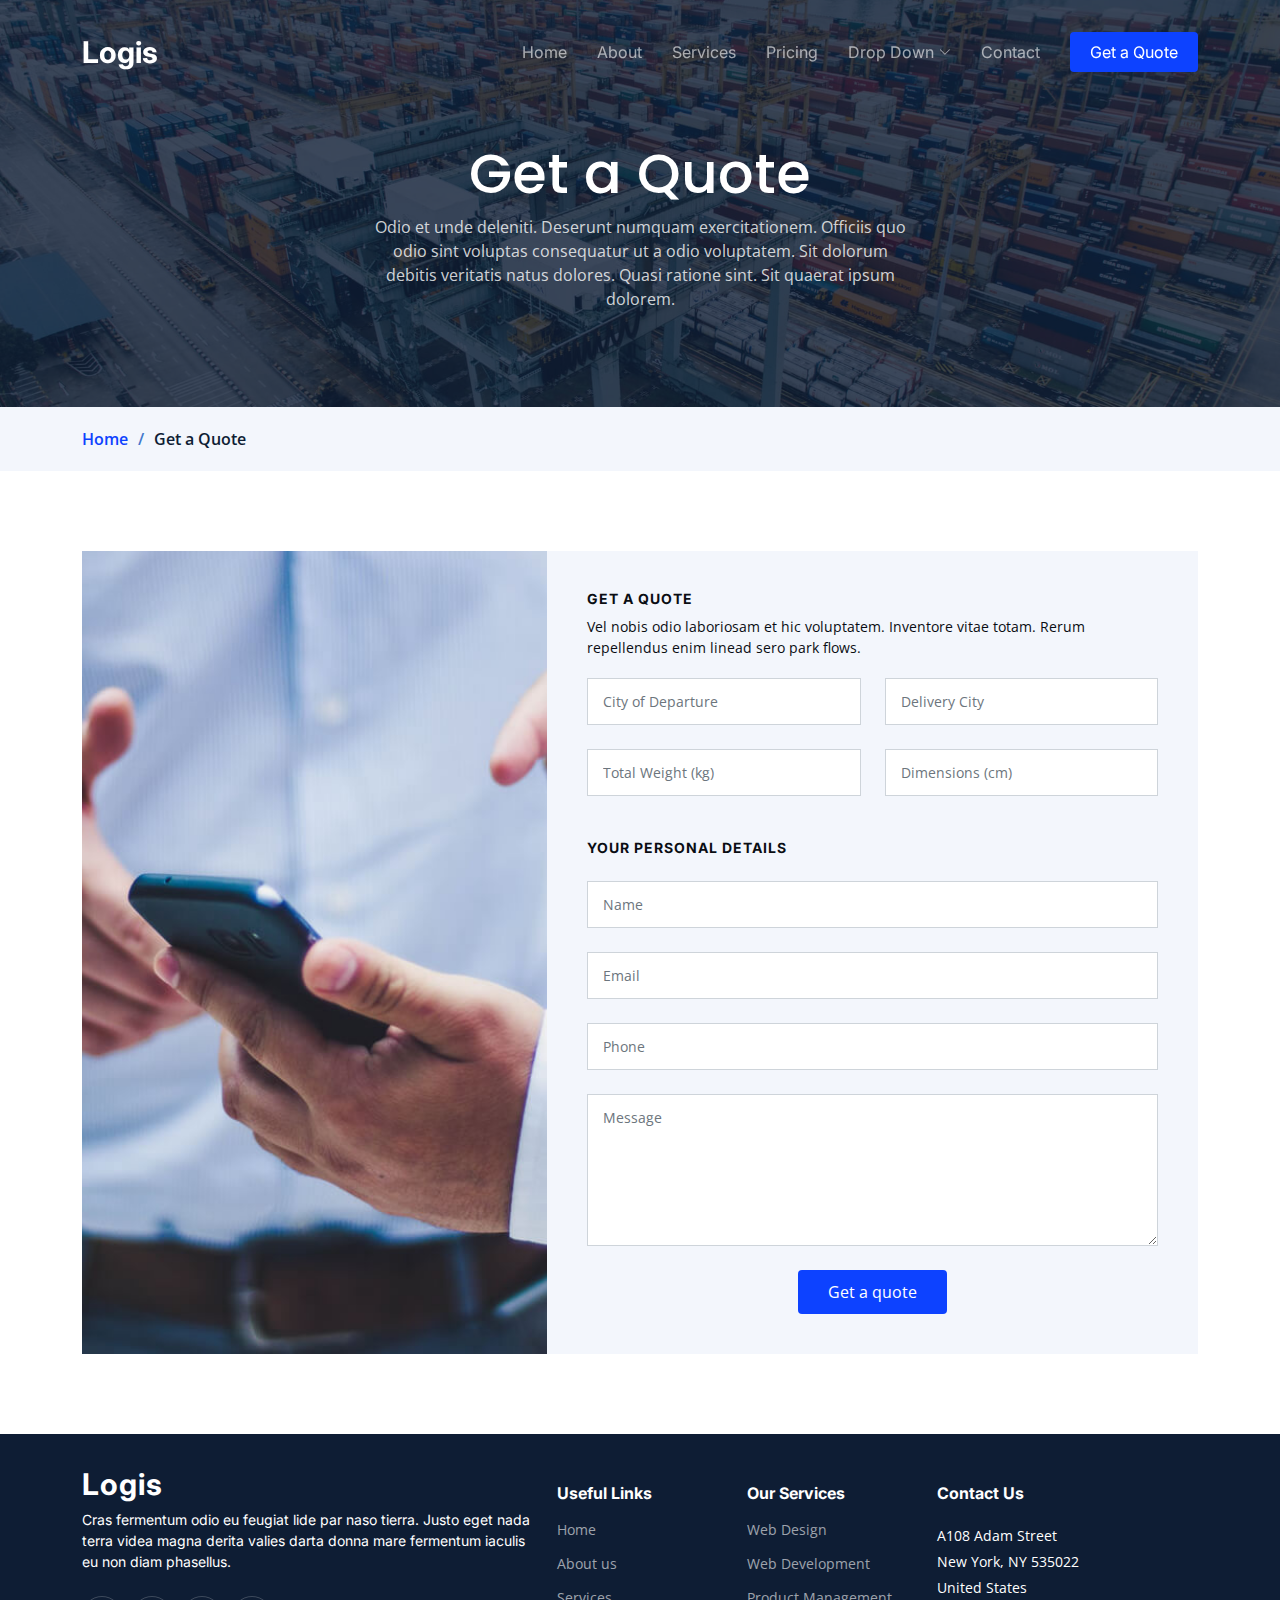
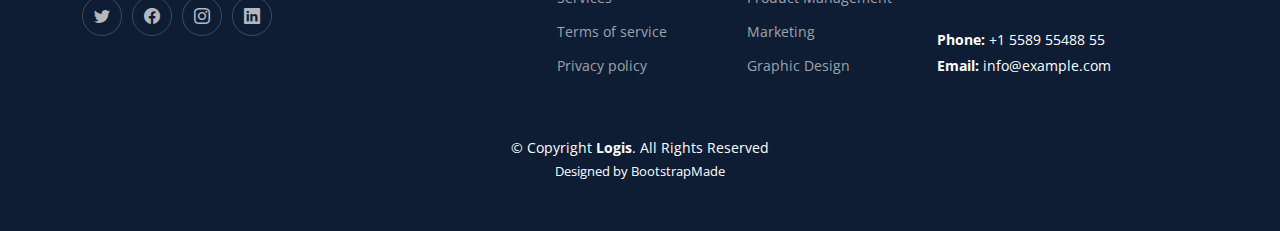
<file: Login/get-a-quote.html>
<!DOCTYPE html>
<html lang="en">

<head>
  <meta charset="utf-8">
  <meta content="width=device-width, initial-scale=1.0" name="viewport">

  <title>Logis Bootstrap Template - Get a Quote</title>
  <meta content="" name="description">
  <meta content="" name="keywords">

  <!-- Favicons -->
  <link href="assets/img/favicon.png" rel="icon">
  <link href="assets/img/apple-touch-icon.png" rel="apple-touch-icon">

  <!-- Google Fonts -->
  <link rel="preconnect" href="https://fonts.googleapis.com">
  <link rel="preconnect" href="https://fonts.gstatic.com" crossorigin>
  <link href="https://fonts.googleapis.com/css2?family=Open+Sans:ital,wght@0,300;0,400;0,500;0,600;0,700;1,300;1,400;1,600;1,700&family=Poppins:ital,wght@0,300;0,400;0,500;0,600;0,700;1,300;1,400;1,500;1,600;1,700&family=Inter:ital,wght@0,300;0,400;0,500;0,600;0,700;1,300;1,400;1,500;1,600;1,700&display=swap" rel="stylesheet">

  <!-- Vendor CSS Files -->
  <link href="assets/vendor/bootstrap/css/bootstrap.min.css" rel="stylesheet">
  <link href="assets/vendor/bootstrap-icons/bootstrap-icons.css" rel="stylesheet">
  <link href="assets/vendor/fontawesome-free/css/all.min.css" rel="stylesheet">
  <link href="assets/vendor/glightbox/css/glightbox.min.css" rel="stylesheet">
  <link href="assets/vendor/swiper/swiper-bundle.min.css" rel="stylesheet">
  <link href="assets/vendor/aos/aos.css" rel="stylesheet">

  <!-- Template Main CSS File -->
  <link href="assets/css/main.css" rel="stylesheet">

  <!-- =======================================================
  * Template Name: Logis - v1.1.0
  * Template URL: https://bootstrapmade.com/logis-bootstrap-logistics-website-template/
  * Author: BootstrapMade.com
  * License: https://bootstrapmade.com/license/
  ======================================================== -->
</head>

<body>

  <!-- ======= Header ======= -->
  <header id="header" class="header d-flex align-items-center fixed-top">
    <div class="container-fluid container-xl d-flex align-items-center justify-content-between">

      <a href="index.html" class="logo d-flex align-items-center">
        <!-- Uncomment the line below if you also wish to use an image logo -->
        <!-- <img src="assets/img/logo.png" alt=""> -->
        <h1>Logis</h1>
      </a>

      <i class="mobile-nav-toggle mobile-nav-show bi bi-list"></i>
      <i class="mobile-nav-toggle mobile-nav-hide d-none bi bi-x"></i>
      <nav id="navbar" class="navbar">
        <ul>
          <li><a href="index.html">Home</a></li>
          <li><a href="about.html">About</a></li>
          <li><a href="services.html">Services</a></li>
          <li><a href="pricing.html">Pricing</a></li>
          <li class="dropdown"><a href="#"><span>Drop Down</span> <i class="bi bi-chevron-down dropdown-indicator"></i></a>
            <ul>
              <li><a href="#">Drop Down 1</a></li>
              <li class="dropdown"><a href="#"><span>Deep Drop Down</span> <i class="bi bi-chevron-down dropdown-indicator"></i></a>
                <ul>
                  <li><a href="#">Deep Drop Down 1</a></li>
                  <li><a href="#">Deep Drop Down 2</a></li>
                  <li><a href="#">Deep Drop Down 3</a></li>
                  <li><a href="#">Deep Drop Down 4</a></li>
                  <li><a href="#">Deep Drop Down 5</a></li>
                </ul>
              </li>
              <li><a href="#">Drop Down 2</a></li>
              <li><a href="#">Drop Down 3</a></li>
              <li><a href="#">Drop Down 4</a></li>
            </ul>
          </li>
          <li><a href="contact.html">Contact</a></li>
          <li><a class="get-a-quote" href="get-a-quote.html">Get a Quote</a></li>
        </ul>
      </nav><!-- .navbar -->

    </div>
  </header><!-- End Header -->
  <!-- End Header -->

  <main id="main">

    <!-- ======= Breadcrumbs ======= -->
    <div class="breadcrumbs">
      <div class="page-header d-flex align-items-center" style="background-image: url('assets/img/page-header.jpg');">
        <div class="container position-relative">
          <div class="row d-flex justify-content-center">
            <div class="col-lg-6 text-center">
              <h2>Get a Quote</h2>
              <p>Odio et unde deleniti. Deserunt numquam exercitationem. Officiis quo odio sint voluptas consequatur ut a odio voluptatem. Sit dolorum debitis veritatis natus dolores. Quasi ratione sint. Sit quaerat ipsum dolorem.</p>
            </div>
          </div>
        </div>
      </div>
      <nav>
        <div class="container">
          <ol>
            <li><a href="index.html">Home</a></li>
            <li>Get a Quote</li>
          </ol>
        </div>
      </nav>
    </div><!-- End Breadcrumbs -->

    <!-- ======= Get a Quote Section ======= -->
    <section id="get-a-quote" class="get-a-quote">
      <div class="container" data-aos="fade-up">

        <div class="row g-0">

          <div class="col-lg-5 quote-bg" style="background-image: url(assets/img/quote-bg.jpg);"></div>

          <div class="col-lg-7">
            <form action="forms/quote.php" method="post" class="php-email-form">
              <h3>Get a quote</h3>
              <p>Vel nobis odio laboriosam et hic voluptatem. Inventore vitae totam. Rerum repellendus enim linead sero park flows.</p>
              <div class="row gy-4">

                <div class="col-md-6">
                  <input type="text" name="departure" class="form-control" placeholder="City of Departure" required>
                </div>

                <div class="col-md-6">
                  <input type="text" name="delivery" class="form-control" placeholder="Delivery City" required>
                </div>

                <div class="col-md-6">
                  <input type="text" name="weight" class="form-control" placeholder="Total Weight (kg)" required>
                </div>

                <div class="col-md-6">
                  <input type="text" name="dimensions" class="form-control" placeholder="Dimensions (cm)" required>
                </div>

                <div class="col-lg-12">
                  <h4>Your Personal Details</h4>
                </div>

                <div class="col-md-12">
                  <input type="text" name="name" class="form-control" placeholder="Name" required>
                </div>

                <div class="col-md-12 ">
                  <input type="email" class="form-control" name="email" placeholder="Email" required>
                </div>

                <div class="col-md-12">
                  <input type="text" class="form-control" name="phone" placeholder="Phone" required>
                </div>

                <div class="col-md-12">
                  <textarea class="form-control" name="message" rows="6" placeholder="Message" required></textarea>
                </div>

                <div class="col-md-12 text-center">
                  <div class="loading">Loading</div>
                  <div class="error-message"></div>
                  <div class="sent-message">Your quote request has been sent successfully. Thank you!</div>

                  <button type="submit">Get a quote</button>
                </div>

              </div>
            </form>
          </div><!-- End Quote Form -->

        </div>

      </div>
    </section><!-- End Get a Quote Section -->

  </main><!-- End #main -->

  <!-- ======= Footer ======= -->
  <footer id="footer" class="footer">

    <div class="container">
      <div class="row gy-4">
        <div class="col-lg-5 col-md-12 footer-info">
          <a href="index.html" class="logo d-flex align-items-center">
            <span>Logis</span>
          </a>
          <p>Cras fermentum odio eu feugiat lide par naso tierra. Justo eget nada terra videa magna derita valies darta donna mare fermentum iaculis eu non diam phasellus.</p>
          <div class="social-links d-flex mt-4">
            <a href="#" class="twitter"><i class="bi bi-twitter"></i></a>
            <a href="#" class="facebook"><i class="bi bi-facebook"></i></a>
            <a href="#" class="instagram"><i class="bi bi-instagram"></i></a>
            <a href="#" class="linkedin"><i class="bi bi-linkedin"></i></a>
          </div>
        </div>

        <div class="col-lg-2 col-6 footer-links">
          <h4>Useful Links</h4>
          <ul>
            <li><a href="#">Home</a></li>
            <li><a href="#">About us</a></li>
            <li><a href="#">Services</a></li>
            <li><a href="#">Terms of service</a></li>
            <li><a href="#">Privacy policy</a></li>
          </ul>
        </div>

        <div class="col-lg-2 col-6 footer-links">
          <h4>Our Services</h4>
          <ul>
            <li><a href="#">Web Design</a></li>
            <li><a href="#">Web Development</a></li>
            <li><a href="#">Product Management</a></li>
            <li><a href="#">Marketing</a></li>
            <li><a href="#">Graphic Design</a></li>
          </ul>
        </div>

        <div class="col-lg-3 col-md-12 footer-contact text-center text-md-start">
          <h4>Contact Us</h4>
          <p>
            A108 Adam Street <br>
            New York, NY 535022<br>
            United States <br><br>
            <strong>Phone:</strong> +1 5589 55488 55<br>
            <strong>Email:</strong> info@example.com<br>
          </p>

        </div>

      </div>
    </div>

    <div class="container mt-4">
      <div class="copyright">
        &copy; Copyright <strong><span>Logis</span></strong>. All Rights Reserved
      </div>
      <div class="credits">
        <!-- All the links in the footer should remain intact. -->
        <!-- You can delete the links only if you purchased the pro version. -->
        <!-- Licensing information: https://bootstrapmade.com/license/ -->
        <!-- Purchase the pro version with working PHP/AJAX contact form: https://bootstrapmade.com/logis-bootstrap-logistics-website-template/ -->
        Designed by <a href="https://bootstrapmade.com/">BootstrapMade</a>
      </div>
    </div>

  </footer><!-- End Footer -->
  <!-- End Footer -->

  <a href="#" class="scroll-top d-flex align-items-center justify-content-center"><i class="bi bi-arrow-up-short"></i></a>

  <div id="preloader"></div>

  <!-- Vendor JS Files -->
  <script src="assets/vendor/bootstrap/js/bootstrap.bundle.min.js"></script>
  <script src="assets/vendor/purecounter/purecounter_vanilla.js"></script>
  <script src="assets/vendor/glightbox/js/glightbox.min.js"></script>
  <script src="assets/vendor/swiper/swiper-bundle.min.js"></script>
  <script src="assets/vendor/aos/aos.js"></script>
  <script src="assets/vendor/php-email-form/validate.js"></script>

  <!-- Template Main JS File -->
  <script src="assets/js/main.js"></script>

</body>

</html>
</file>
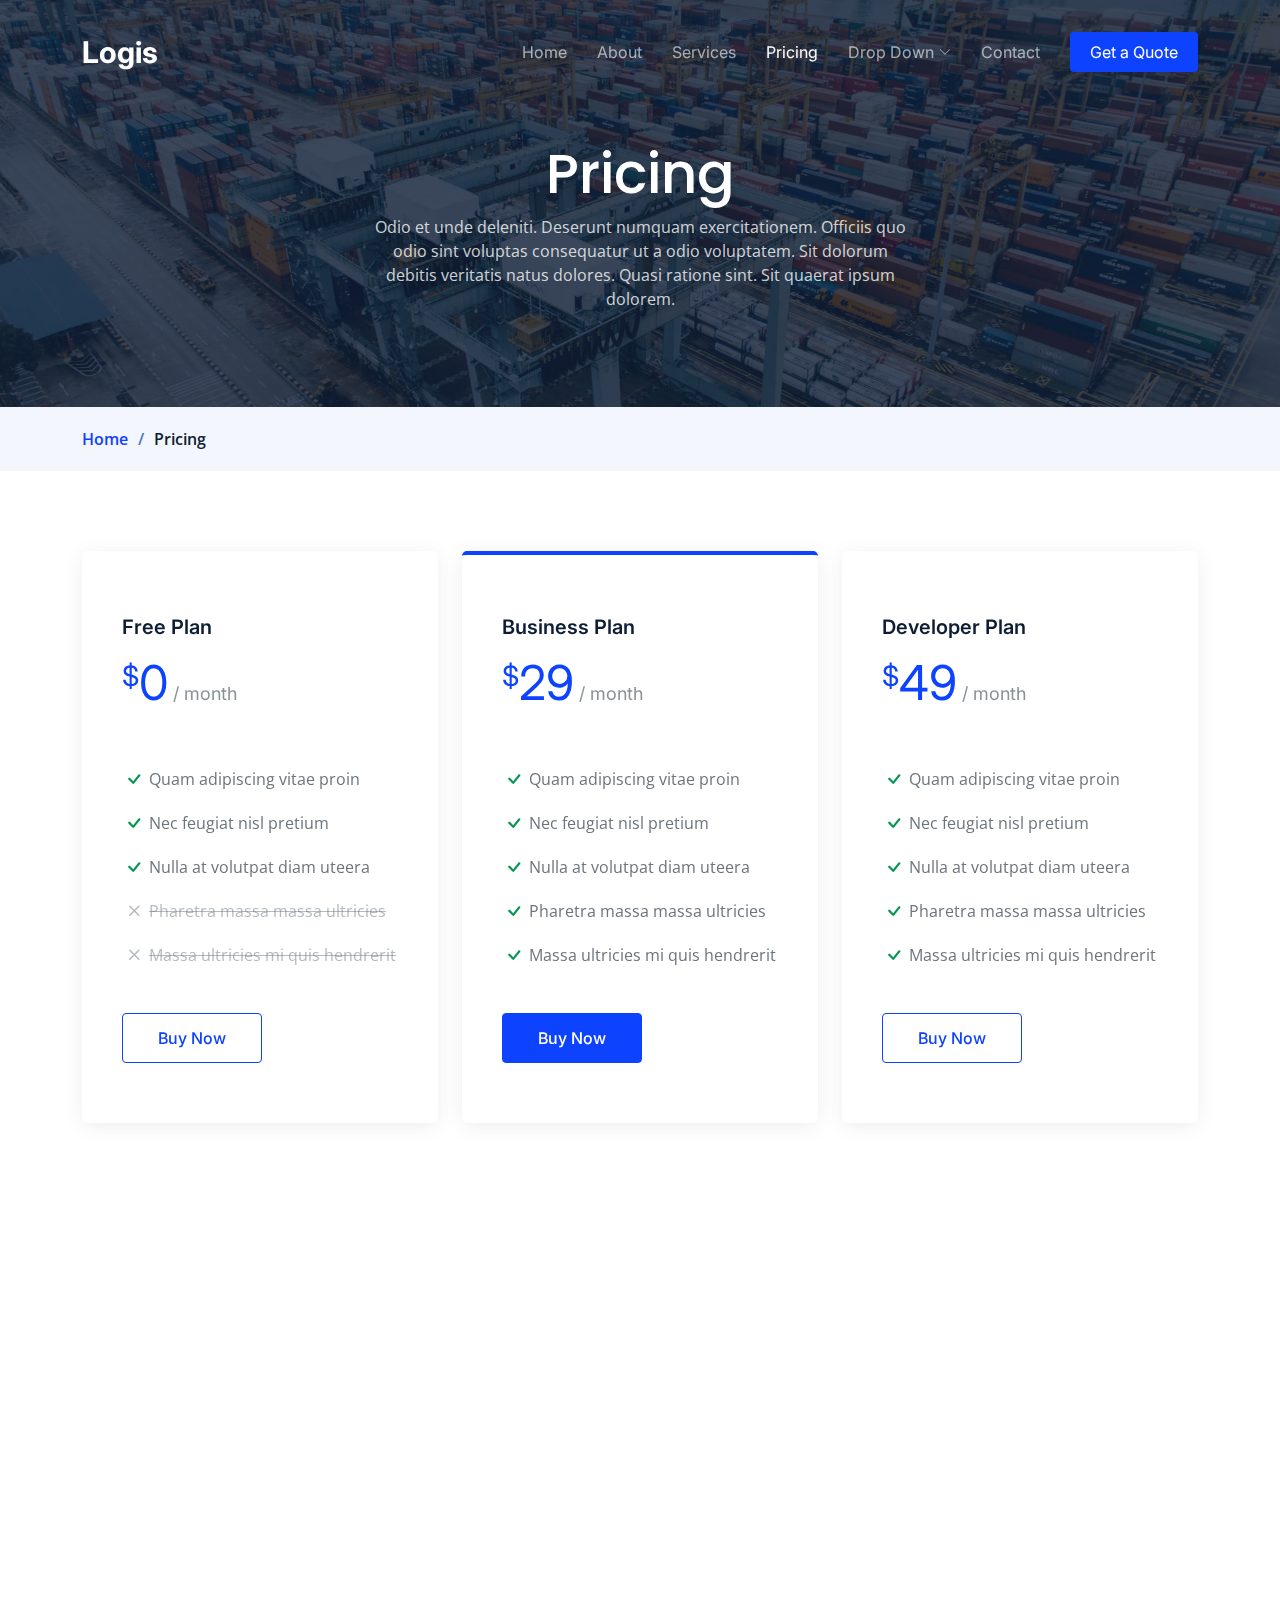
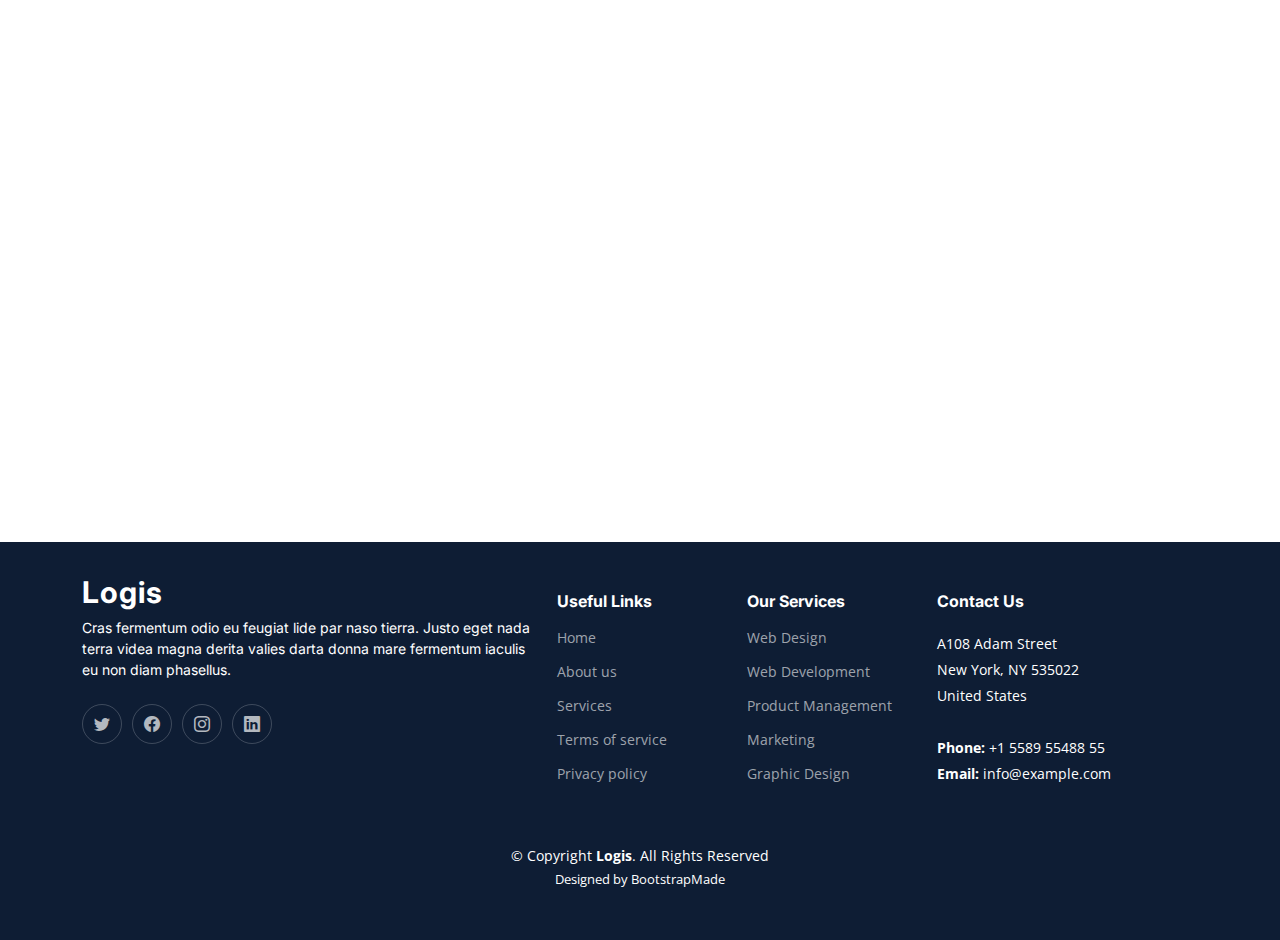
<file: Login/pricing.html>
<!DOCTYPE html>
<html lang="en">

<head>
  <meta charset="utf-8">
  <meta content="width=device-width, initial-scale=1.0" name="viewport">

  <title>Logis Bootstrap Template - Pricing</title>
  <meta content="" name="description">
  <meta content="" name="keywords">

  <!-- Favicons -->
  <link href="assets/img/favicon.png" rel="icon">
  <link href="assets/img/apple-touch-icon.png" rel="apple-touch-icon">

  <!-- Google Fonts -->
  <link rel="preconnect" href="https://fonts.googleapis.com">
  <link rel="preconnect" href="https://fonts.gstatic.com" crossorigin>
  <link href="https://fonts.googleapis.com/css2?family=Open+Sans:ital,wght@0,300;0,400;0,500;0,600;0,700;1,300;1,400;1,600;1,700&family=Poppins:ital,wght@0,300;0,400;0,500;0,600;0,700;1,300;1,400;1,500;1,600;1,700&family=Inter:ital,wght@0,300;0,400;0,500;0,600;0,700;1,300;1,400;1,500;1,600;1,700&display=swap" rel="stylesheet">

  <!-- Vendor CSS Files -->
  <link href="assets/vendor/bootstrap/css/bootstrap.min.css" rel="stylesheet">
  <link href="assets/vendor/bootstrap-icons/bootstrap-icons.css" rel="stylesheet">
  <link href="assets/vendor/fontawesome-free/css/all.min.css" rel="stylesheet">
  <link href="assets/vendor/glightbox/css/glightbox.min.css" rel="stylesheet">
  <link href="assets/vendor/swiper/swiper-bundle.min.css" rel="stylesheet">
  <link href="assets/vendor/aos/aos.css" rel="stylesheet">

  <!-- Template Main CSS File -->
  <link href="assets/css/main.css" rel="stylesheet">

  <!-- =======================================================
  * Template Name: Logis - v1.1.0
  * Template URL: https://bootstrapmade.com/logis-bootstrap-logistics-website-template/
  * Author: BootstrapMade.com
  * License: https://bootstrapmade.com/license/
  ======================================================== -->
</head>

<body>

  <!-- ======= Header ======= -->
  <header id="header" class="header d-flex align-items-center fixed-top">
    <div class="container-fluid container-xl d-flex align-items-center justify-content-between">

      <a href="index.html" class="logo d-flex align-items-center">
        <!-- Uncomment the line below if you also wish to use an image logo -->
        <!-- <img src="assets/img/logo.png" alt=""> -->
        <h1>Logis</h1>
      </a>

      <i class="mobile-nav-toggle mobile-nav-show bi bi-list"></i>
      <i class="mobile-nav-toggle mobile-nav-hide d-none bi bi-x"></i>
      <nav id="navbar" class="navbar">
        <ul>
          <li><a href="index.html">Home</a></li>
          <li><a href="about.html">About</a></li>
          <li><a href="services.html">Services</a></li>
          <li><a href="pricing.html" class="active">Pricing</a></li>
          <li class="dropdown"><a href="#"><span>Drop Down</span> <i class="bi bi-chevron-down dropdown-indicator"></i></a>
            <ul>
              <li><a href="#">Drop Down 1</a></li>
              <li class="dropdown"><a href="#"><span>Deep Drop Down</span> <i class="bi bi-chevron-down dropdown-indicator"></i></a>
                <ul>
                  <li><a href="#">Deep Drop Down 1</a></li>
                  <li><a href="#">Deep Drop Down 2</a></li>
                  <li><a href="#">Deep Drop Down 3</a></li>
                  <li><a href="#">Deep Drop Down 4</a></li>
                  <li><a href="#">Deep Drop Down 5</a></li>
                </ul>
              </li>
              <li><a href="#">Drop Down 2</a></li>
              <li><a href="#">Drop Down 3</a></li>
              <li><a href="#">Drop Down 4</a></li>
            </ul>
          </li>
          <li><a href="contact.html">Contact</a></li>
          <li><a class="get-a-quote" href="get-a-quote.html">Get a Quote</a></li>
        </ul>
      </nav><!-- .navbar -->

    </div>
  </header><!-- End Header -->
  <!-- End Header -->

  <main id="main">

    <!-- ======= Breadcrumbs ======= -->
    <div class="breadcrumbs">
      <div class="page-header d-flex align-items-center" style="background-image: url('assets/img/page-header.jpg');">
        <div class="container position-relative">
          <div class="row d-flex justify-content-center">
            <div class="col-lg-6 text-center">
              <h2>Pricing</h2>
              <p>Odio et unde deleniti. Deserunt numquam exercitationem. Officiis quo odio sint voluptas consequatur ut a odio voluptatem. Sit dolorum debitis veritatis natus dolores. Quasi ratione sint. Sit quaerat ipsum dolorem.</p>
            </div>
          </div>
        </div>
      </div>
      <nav>
        <div class="container">
          <ol>
            <li><a href="index.html">Home</a></li>
            <li>Pricing</li>
          </ol>
        </div>
      </nav>
    </div><!-- End Breadcrumbs -->

    <!-- ======= Pricing Section ======= -->
    <section id="pricing" class="pricing">
      <div class="container" data-aos="fade-up">

        <div class="row gy-4">

          <div class="col-lg-4" data-aos="fade-up" data-aos-delay="100">
            <div class="pricing-item">
              <h3>Free Plan</h3>
              <h4><sup>$</sup>0<span> / month</span></h4>
              <ul>
                <li><i class="bi bi-check"></i> Quam adipiscing vitae proin</li>
                <li><i class="bi bi-check"></i> Nec feugiat nisl pretium</li>
                <li><i class="bi bi-check"></i> Nulla at volutpat diam uteera</li>
                <li class="na"><i class="bi bi-x"></i> <span>Pharetra massa massa ultricies</span></li>
                <li class="na"><i class="bi bi-x"></i> <span>Massa ultricies mi quis hendrerit</span></li>
              </ul>
              <a href="#" class="buy-btn">Buy Now</a>
            </div>
          </div><!-- End Pricing Item -->

          <div class="col-lg-4" data-aos="fade-up" data-aos-delay="200">
            <div class="pricing-item featured">
              <h3>Business Plan</h3>
              <h4><sup>$</sup>29<span> / month</span></h4>
              <ul>
                <li><i class="bi bi-check"></i> Quam adipiscing vitae proin</li>
                <li><i class="bi bi-check"></i> Nec feugiat nisl pretium</li>
                <li><i class="bi bi-check"></i> Nulla at volutpat diam uteera</li>
                <li><i class="bi bi-check"></i> Pharetra massa massa ultricies</li>
                <li><i class="bi bi-check"></i> Massa ultricies mi quis hendrerit</li>
              </ul>
              <a href="#" class="buy-btn">Buy Now</a>
            </div>
          </div><!-- End Pricing Item -->

          <div class="col-lg-4" data-aos="fade-up" data-aos-delay="300">
            <div class="pricing-item">
              <h3>Developer Plan</h3>
              <h4><sup>$</sup>49<span> / month</span></h4>
              <ul>
                <li><i class="bi bi-check"></i> Quam adipiscing vitae proin</li>
                <li><i class="bi bi-check"></i> Nec feugiat nisl pretium</li>
                <li><i class="bi bi-check"></i> Nulla at volutpat diam uteera</li>
                <li><i class="bi bi-check"></i> Pharetra massa massa ultricies</li>
                <li><i class="bi bi-check"></i> Massa ultricies mi quis hendrerit</li>
              </ul>
              <a href="#" class="buy-btn">Buy Now</a>
            </div>
          </div><!-- End Pricing Item -->

        </div>

      </div>
    </section><!-- End Pricing Section -->

    <!-- ======= Horizontal Pricing Section ======= -->
    <section id="horizontal-pricing" class="horizontal-pricing pt-0">
      <div class="container" data-aos="fade-up">

        <div class="section-header">
          <span>Horizontal Pricing</span>
          <h2>Horizontal Pricing</h2>

        </div>

        <div class="row gy-4 pricing-item" data-aos="fade-up" data-aos-delay="100">
          <div class="col-lg-3 d-flex align-items-center justify-content-center">
            <h3>Free Plan</h3>
          </div>
          <div class="col-lg-3 d-flex align-items-center justify-content-center">
            <h4><sup>$</sup>0<span> / month</span></h4>
          </div>
          <div class="col-lg-3 d-flex align-items-center justify-content-center">
            <ul>
              <li><i class="bi bi-check"></i> Quam adipiscing vitae proin</li>
              <li><i class="bi bi-check"></i> Nulla at volutpat diam uteera</li>
              <li class="na"><i class="bi bi-x"></i> <span>Pharetra massa massa ultricies</span></li>
            </ul>
          </div>
          <div class="col-lg-3 d-flex align-items-center justify-content-center">
            <div class="text-center"><a href="#" class="buy-btn">Buy Now</a></div>
          </div>
        </div><!-- End Pricing Item -->

        <div class="row gy-4 pricing-item featured mt-4" data-aos="fade-up" data-aos-delay="200">
          <div class="col-lg-3 d-flex align-items-center justify-content-center">
            <h3>Business Plan</h3>
          </div>
          <div class="col-lg-3 d-flex align-items-center justify-content-center">
            <h4><sup>$</sup>29<span> / month</span></h4>
          </div>
          <div class="col-lg-3 d-flex align-items-center justify-content-center">
            <ul>
              <li><i class="bi bi-check"></i> Quam adipiscing vitae proin</li>
              <li><i class="bi bi-check"></i> <strong>Nec feugiat nisl pretium</strong></li>
              <li><i class="bi bi-check"></i> Nulla at volutpat diam uteera</li>
            </ul>
          </div>
          <div class="col-lg-3 d-flex align-items-center justify-content-center">
            <div class="text-center"><a href="#" class="buy-btn">Buy Now</a></div>
          </div>
        </div><!-- End Pricing Item -->

        <div class="row gy-4 pricing-item mt-4" data-aos="fade-up" data-aos-delay="300">
          <div class="col-lg-3 d-flex align-items-center justify-content-center">
            <h3>Developer Plan</h3>
          </div>
          <div class="col-lg-3 d-flex align-items-center justify-content-center">
            <h4><sup>$</sup>49<span> / month</span></h4>
          </div>
          <div class="col-lg-3 d-flex align-items-center justify-content-center">
            <ul>
              <li><i class="bi bi-check"></i> Quam adipiscing vitae proin</li>
              <li><i class="bi bi-check"></i> Nec feugiat nisl pretium</li>
              <li><i class="bi bi-check"></i> Nulla at volutpat diam uteera</li>
            </ul>
          </div>
          <div class="col-lg-3 d-flex align-items-center justify-content-center">
            <div class="text-center"><a href="#" class="buy-btn">Buy Now</a></div>
          </div>
        </div><!-- End Pricing Item -->

      </div>
    </section><!-- End Horizontal Pricing Section -->

  </main><!-- End #main -->

  <!-- ======= Footer ======= -->
  <footer id="footer" class="footer">

    <div class="container">
      <div class="row gy-4">
        <div class="col-lg-5 col-md-12 footer-info">
          <a href="index.html" class="logo d-flex align-items-center">
            <span>Logis</span>
          </a>
          <p>Cras fermentum odio eu feugiat lide par naso tierra. Justo eget nada terra videa magna derita valies darta donna mare fermentum iaculis eu non diam phasellus.</p>
          <div class="social-links d-flex mt-4">
            <a href="#" class="twitter"><i class="bi bi-twitter"></i></a>
            <a href="#" class="facebook"><i class="bi bi-facebook"></i></a>
            <a href="#" class="instagram"><i class="bi bi-instagram"></i></a>
            <a href="#" class="linkedin"><i class="bi bi-linkedin"></i></a>
          </div>
        </div>

        <div class="col-lg-2 col-6 footer-links">
          <h4>Useful Links</h4>
          <ul>
            <li><a href="#">Home</a></li>
            <li><a href="#">About us</a></li>
            <li><a href="#">Services</a></li>
            <li><a href="#">Terms of service</a></li>
            <li><a href="#">Privacy policy</a></li>
          </ul>
        </div>

        <div class="col-lg-2 col-6 footer-links">
          <h4>Our Services</h4>
          <ul>
            <li><a href="#">Web Design</a></li>
            <li><a href="#">Web Development</a></li>
            <li><a href="#">Product Management</a></li>
            <li><a href="#">Marketing</a></li>
            <li><a href="#">Graphic Design</a></li>
          </ul>
        </div>

        <div class="col-lg-3 col-md-12 footer-contact text-center text-md-start">
          <h4>Contact Us</h4>
          <p>
            A108 Adam Street <br>
            New York, NY 535022<br>
            United States <br><br>
            <strong>Phone:</strong> +1 5589 55488 55<br>
            <strong>Email:</strong> info@example.com<br>
          </p>

        </div>

      </div>
    </div>

    <div class="container mt-4">
      <div class="copyright">
        &copy; Copyright <strong><span>Logis</span></strong>. All Rights Reserved
      </div>
      <div class="credits">
        <!-- All the links in the footer should remain intact. -->
        <!-- You can delete the links only if you purchased the pro version. -->
        <!-- Licensing information: https://bootstrapmade.com/license/ -->
        <!-- Purchase the pro version with working PHP/AJAX contact form: https://bootstrapmade.com/logis-bootstrap-logistics-website-template/ -->
        Designed by <a href="https://bootstrapmade.com/">BootstrapMade</a>
      </div>
    </div>

  </footer><!-- End Footer -->
  <!-- End Footer -->

  <a href="#" class="scroll-top d-flex align-items-center justify-content-center"><i class="bi bi-arrow-up-short"></i></a>

  <div id="preloader"></div>

  <!-- Vendor JS Files -->
  <script src="assets/vendor/bootstrap/js/bootstrap.bundle.min.js"></script>
  <script src="assets/vendor/purecounter/purecounter_vanilla.js"></script>
  <script src="assets/vendor/glightbox/js/glightbox.min.js"></script>
  <script src="assets/vendor/swiper/swiper-bundle.min.js"></script>
  <script src="assets/vendor/aos/aos.js"></script>
  <script src="assets/vendor/php-email-form/validate.js"></script>

  <!-- Template Main JS File -->
  <script src="assets/js/main.js"></script>

</body>

</html>
</file>
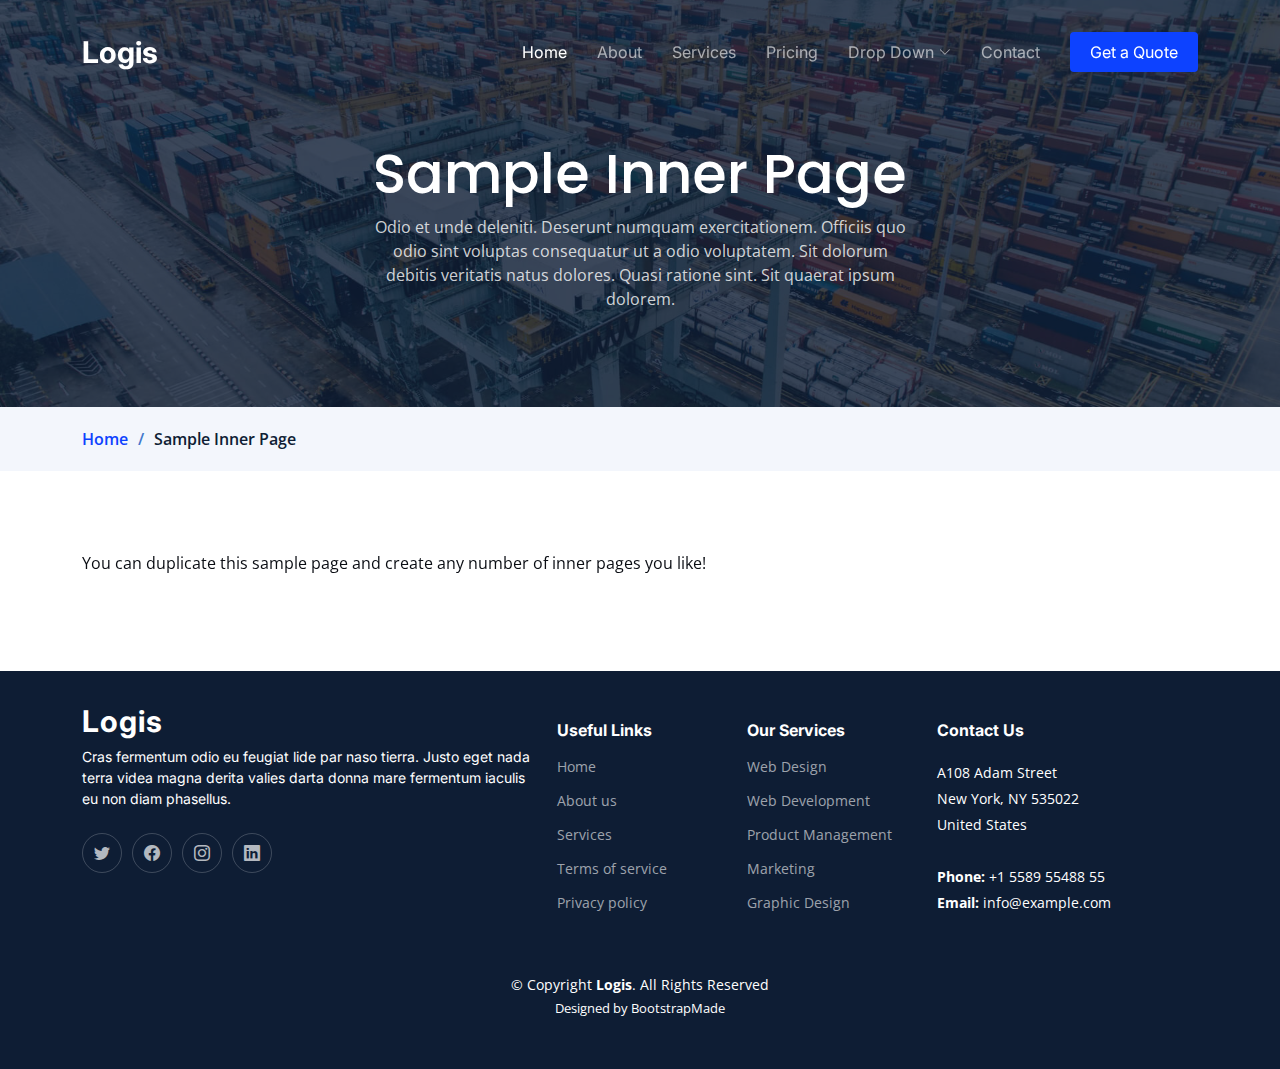
<file: Login/sample-inner-page.html>
<!DOCTYPE html>
<html lang="en">

<head>
  <meta charset="utf-8">
  <meta content="width=device-width, initial-scale=1.0" name="viewport">

  <title>[Template] Sample Inner Page</title>
  <meta content="" name="description">
  <meta content="" name="keywords">

  <!-- Favicons -->
  <link href="assets/img/favicon.png" rel="icon">
  <link href="assets/img/apple-touch-icon.png" rel="apple-touch-icon">

  <!-- Google Fonts -->
  <link rel="preconnect" href="https://fonts.googleapis.com">
  <link rel="preconnect" href="https://fonts.gstatic.com" crossorigin>
  <link href="https://fonts.googleapis.com/css2?family=Open+Sans:ital,wght@0,300;0,400;0,500;0,600;0,700;1,300;1,400;1,600;1,700&family=Poppins:ital,wght@0,300;0,400;0,500;0,600;0,700;1,300;1,400;1,500;1,600;1,700&family=Inter:ital,wght@0,300;0,400;0,500;0,600;0,700;1,300;1,400;1,500;1,600;1,700&display=swap" rel="stylesheet">

  <!-- Vendor CSS Files -->
  <link href="assets/vendor/bootstrap/css/bootstrap.min.css" rel="stylesheet">
  <link href="assets/vendor/bootstrap-icons/bootstrap-icons.css" rel="stylesheet">
  <link href="assets/vendor/fontawesome-free/css/all.min.css" rel="stylesheet">
  <link href="assets/vendor/glightbox/css/glightbox.min.css" rel="stylesheet">
  <link href="assets/vendor/swiper/swiper-bundle.min.css" rel="stylesheet">
  <link href="assets/vendor/aos/aos.css" rel="stylesheet">

  <!-- Template Main CSS File -->
  <link href="assets/css/main.css" rel="stylesheet">

  <!-- =======================================================
  * Template Name: Logis - v1.1.0
  * Template URL: https://bootstrapmade.com/logis-bootstrap-logistics-website-template/
  * Author: BootstrapMade.com
  * License: https://bootstrapmade.com/license/
  ======================================================== -->
</head>

<body>

  <!-- ======= Header ======= -->
  <header id="header" class="header d-flex align-items-center fixed-top">
    <div class="container-fluid container-xl d-flex align-items-center justify-content-between">

      <a href="index.html" class="logo d-flex align-items-center">
        <!-- Uncomment the line below if you also wish to use an image logo -->
        <!-- <img src="assets/img/logo.png" alt=""> -->
        <h1>Logis</h1>
      </a>

      <i class="mobile-nav-toggle mobile-nav-show bi bi-list"></i>
      <i class="mobile-nav-toggle mobile-nav-hide d-none bi bi-x"></i>
      <nav id="navbar" class="navbar">
        <ul>
          <li><a href="index.html" class="active">Home</a></li>
          <li><a href="about.html">About</a></li>
          <li><a href="services.html">Services</a></li>
          <li><a href="pricing.html">Pricing</a></li>
          <li class="dropdown"><a href="#"><span>Drop Down</span> <i class="bi bi-chevron-down dropdown-indicator"></i></a>
            <ul>
              <li><a href="#">Drop Down 1</a></li>
              <li class="dropdown"><a href="#"><span>Deep Drop Down</span> <i class="bi bi-chevron-down dropdown-indicator"></i></a>
                <ul>
                  <li><a href="#">Deep Drop Down 1</a></li>
                  <li><a href="#">Deep Drop Down 2</a></li>
                  <li><a href="#">Deep Drop Down 3</a></li>
                  <li><a href="#">Deep Drop Down 4</a></li>
                  <li><a href="#">Deep Drop Down 5</a></li>
                </ul>
              </li>
              <li><a href="#">Drop Down 2</a></li>
              <li><a href="#">Drop Down 3</a></li>
              <li><a href="#">Drop Down 4</a></li>
            </ul>
          </li>
          <li><a href="contact.html">Contact</a></li>
          <li><a class="get-a-quote" href="get-a-quote.html">Get a Quote</a></li>
        </ul>
      </nav><!-- .navbar -->

    </div>
  </header><!-- End Header -->
  <!-- End Header -->

  <main id="main">

    <!-- ======= Breadcrumbs ======= -->
    <div class="breadcrumbs">
      <div class="page-header d-flex align-items-center" style="background-image: url('assets/img/page-header.jpg');">
        <div class="container position-relative">
          <div class="row d-flex justify-content-center">
            <div class="col-lg-6 text-center">
              <h2>Sample Inner Page</h2>
              <p>Odio et unde deleniti. Deserunt numquam exercitationem. Officiis quo odio sint voluptas consequatur ut a odio voluptatem. Sit dolorum debitis veritatis natus dolores. Quasi ratione sint. Sit quaerat ipsum dolorem.</p>
            </div>
          </div>
        </div>
      </div>
      <nav>
        <div class="container">
          <ol>
            <li><a href="index.html">Home</a></li>
            <li>Sample Inner Page</li>
          </ol>
        </div>
      </nav>
    </div><!-- End Breadcrumbs -->

    <section class="sample-page">
      <div class="container" data-aos="fade-up">
        <p>
          You can duplicate this sample page and create any number of inner pages you like!
        </p>
      </div>
    </section>

  </main><!-- End #main -->

  <!-- ======= Footer ======= -->
  <footer id="footer" class="footer">

    <div class="container">
      <div class="row gy-4">
        <div class="col-lg-5 col-md-12 footer-info">
          <a href="index.html" class="logo d-flex align-items-center">
            <span>Logis</span>
          </a>
          <p>Cras fermentum odio eu feugiat lide par naso tierra. Justo eget nada terra videa magna derita valies darta donna mare fermentum iaculis eu non diam phasellus.</p>
          <div class="social-links d-flex mt-4">
            <a href="#" class="twitter"><i class="bi bi-twitter"></i></a>
            <a href="#" class="facebook"><i class="bi bi-facebook"></i></a>
            <a href="#" class="instagram"><i class="bi bi-instagram"></i></a>
            <a href="#" class="linkedin"><i class="bi bi-linkedin"></i></a>
          </div>
        </div>

        <div class="col-lg-2 col-6 footer-links">
          <h4>Useful Links</h4>
          <ul>
            <li><a href="#">Home</a></li>
            <li><a href="#">About us</a></li>
            <li><a href="#">Services</a></li>
            <li><a href="#">Terms of service</a></li>
            <li><a href="#">Privacy policy</a></li>
          </ul>
        </div>

        <div class="col-lg-2 col-6 footer-links">
          <h4>Our Services</h4>
          <ul>
            <li><a href="#">Web Design</a></li>
            <li><a href="#">Web Development</a></li>
            <li><a href="#">Product Management</a></li>
            <li><a href="#">Marketing</a></li>
            <li><a href="#">Graphic Design</a></li>
          </ul>
        </div>

        <div class="col-lg-3 col-md-12 footer-contact text-center text-md-start">
          <h4>Contact Us</h4>
          <p>
            A108 Adam Street <br>
            New York, NY 535022<br>
            United States <br><br>
            <strong>Phone:</strong> +1 5589 55488 55<br>
            <strong>Email:</strong> info@example.com<br>
          </p>

        </div>

      </div>
    </div>

    <div class="container mt-4">
      <div class="copyright">
        &copy; Copyright <strong><span>Logis</span></strong>. All Rights Reserved
      </div>
      <div class="credits">
        <!-- All the links in the footer should remain intact. -->
        <!-- You can delete the links only if you purchased the pro version. -->
        <!-- Licensing information: https://bootstrapmade.com/license/ -->
        <!-- Purchase the pro version with working PHP/AJAX contact form: https://bootstrapmade.com/logis-bootstrap-logistics-website-template/ -->
        Designed by <a href="https://bootstrapmade.com/">BootstrapMade</a>
      </div>
    </div>

  </footer><!-- End Footer -->
  <!-- End Footer -->

  <a href="#" class="scroll-top d-flex align-items-center justify-content-center"><i class="bi bi-arrow-up-short"></i></a>

  <div id="preloader"></div>

  <!-- Vendor JS Files -->
  <script src="assets/vendor/bootstrap/js/bootstrap.bundle.min.js"></script>
  <script src="assets/vendor/purecounter/purecounter_vanilla.js"></script>
  <script src="assets/vendor/glightbox/js/glightbox.min.js"></script>
  <script src="assets/vendor/swiper/swiper-bundle.min.js"></script>
  <script src="assets/vendor/aos/aos.js"></script>
  <script src="assets/vendor/php-email-form/validate.js"></script>

  <!-- Template Main JS File -->
  <script src="assets/js/main.js"></script>

</body>

</html>
</file>
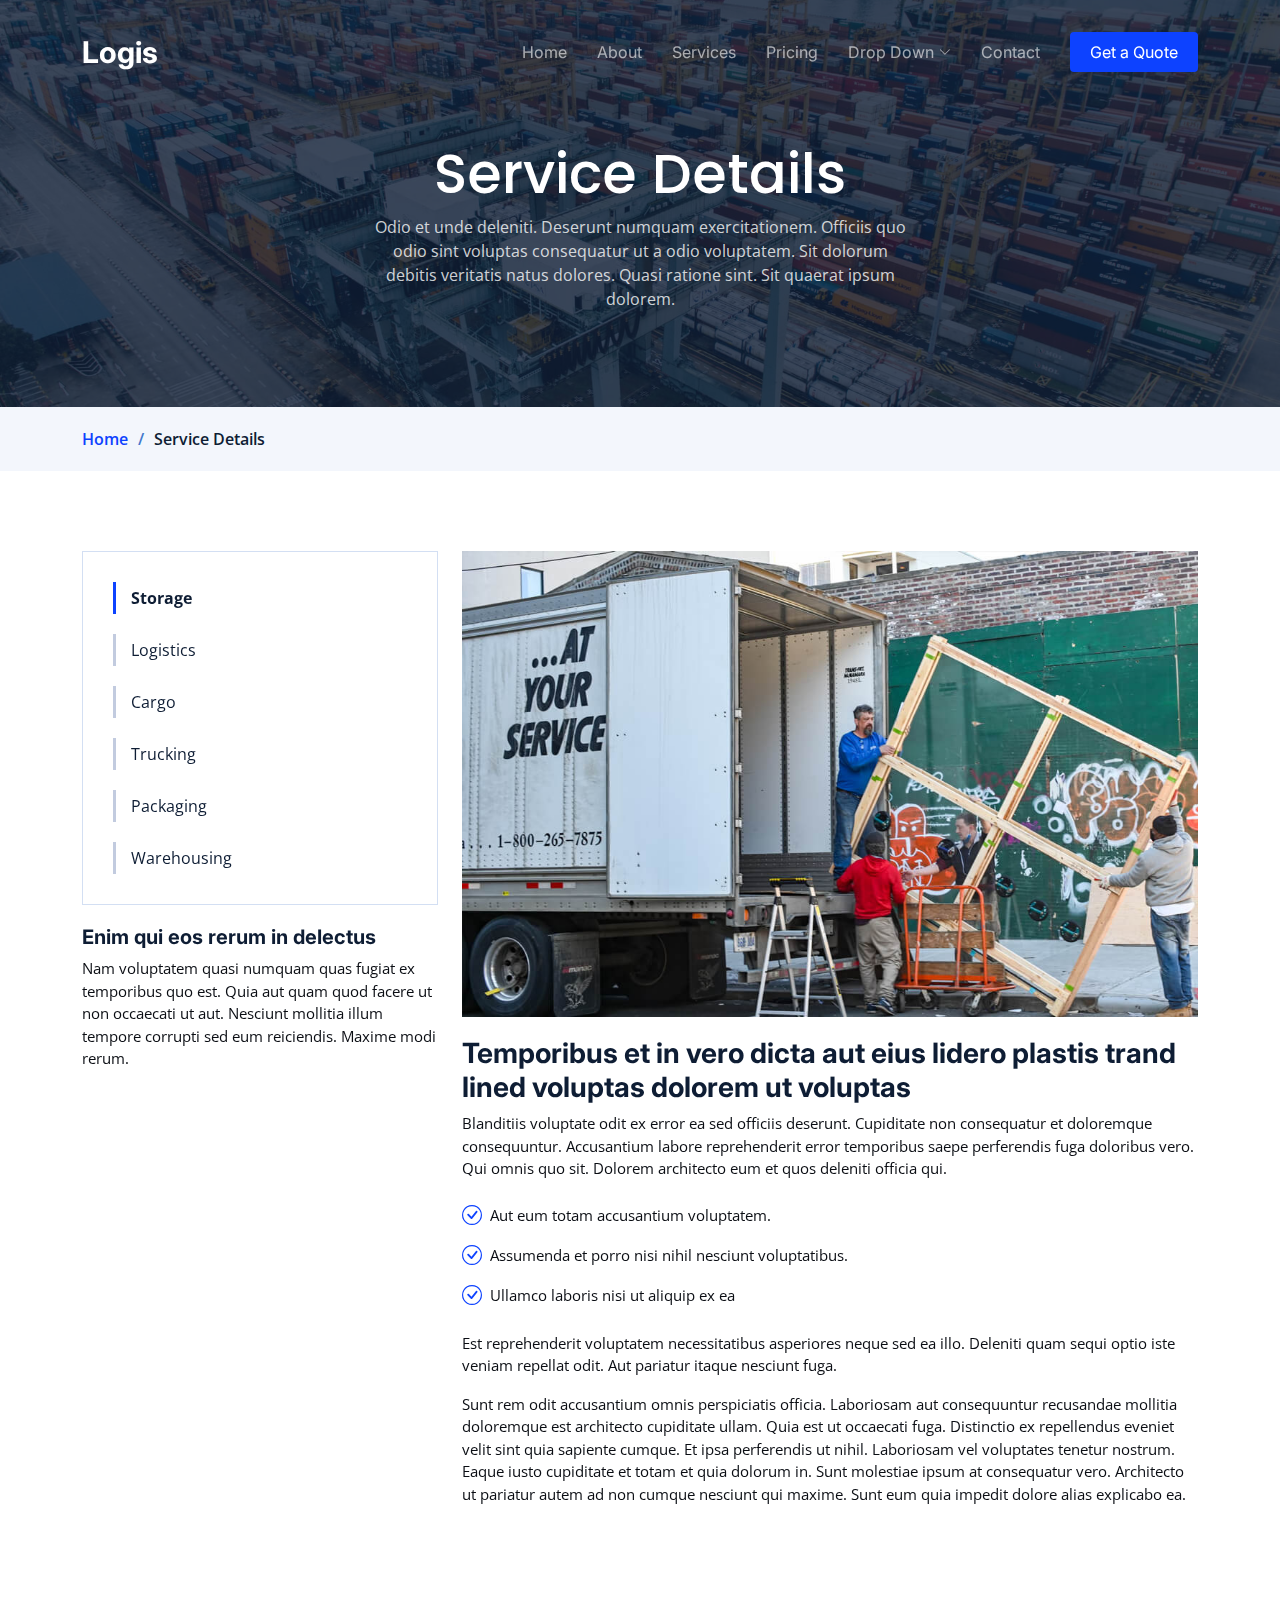
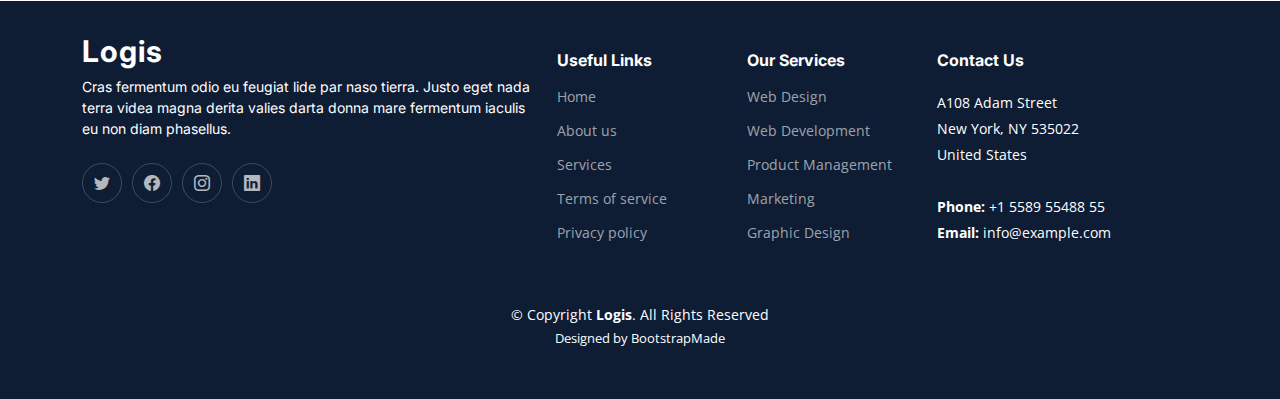
<file: Login/service-details.html>
<!DOCTYPE html>
<html lang="en">

<head>
  <meta charset="utf-8">
  <meta content="width=device-width, initial-scale=1.0" name="viewport">

  <title>Logis Bootstrap Template - Service Details</title>
  <meta content="" name="description">
  <meta content="" name="keywords">

  <!-- Favicons -->
  <link href="assets/img/favicon.png" rel="icon">
  <link href="assets/img/apple-touch-icon.png" rel="apple-touch-icon">

  <!-- Google Fonts -->
  <link rel="preconnect" href="https://fonts.googleapis.com">
  <link rel="preconnect" href="https://fonts.gstatic.com" crossorigin>
  <link href="https://fonts.googleapis.com/css2?family=Open+Sans:ital,wght@0,300;0,400;0,500;0,600;0,700;1,300;1,400;1,600;1,700&family=Poppins:ital,wght@0,300;0,400;0,500;0,600;0,700;1,300;1,400;1,500;1,600;1,700&family=Inter:ital,wght@0,300;0,400;0,500;0,600;0,700;1,300;1,400;1,500;1,600;1,700&display=swap" rel="stylesheet">

  <!-- Vendor CSS Files -->
  <link href="assets/vendor/bootstrap/css/bootstrap.min.css" rel="stylesheet">
  <link href="assets/vendor/bootstrap-icons/bootstrap-icons.css" rel="stylesheet">
  <link href="assets/vendor/fontawesome-free/css/all.min.css" rel="stylesheet">
  <link href="assets/vendor/glightbox/css/glightbox.min.css" rel="stylesheet">
  <link href="assets/vendor/swiper/swiper-bundle.min.css" rel="stylesheet">
  <link href="assets/vendor/aos/aos.css" rel="stylesheet">

  <!-- Template Main CSS File -->
  <link href="assets/css/main.css" rel="stylesheet">

  <!-- =======================================================
  * Template Name: Logis - v1.1.0
  * Template URL: https://bootstrapmade.com/logis-bootstrap-logistics-website-template/
  * Author: BootstrapMade.com
  * License: https://bootstrapmade.com/license/
  ======================================================== -->
</head>

<body>

  <!-- ======= Header ======= -->
  <header id="header" class="header d-flex align-items-center fixed-top">
    <div class="container-fluid container-xl d-flex align-items-center justify-content-between">

      <a href="index.html" class="logo d-flex align-items-center">
        <!-- Uncomment the line below if you also wish to use an image logo -->
        <!-- <img src="assets/img/logo.png" alt=""> -->
        <h1>Logis</h1>
      </a>

      <i class="mobile-nav-toggle mobile-nav-show bi bi-list"></i>
      <i class="mobile-nav-toggle mobile-nav-hide d-none bi bi-x"></i>
      <nav id="navbar" class="navbar">
        <ul>
          <li><a href="index.html">Home</a></li>
          <li><a href="about.html">About</a></li>
          <li><a href="services.html">Services</a></li>
          <li><a href="pricing.html">Pricing</a></li>
          <li class="dropdown"><a href="#"><span>Drop Down</span> <i class="bi bi-chevron-down dropdown-indicator"></i></a>
            <ul>
              <li><a href="#">Drop Down 1</a></li>
              <li class="dropdown"><a href="#"><span>Deep Drop Down</span> <i class="bi bi-chevron-down dropdown-indicator"></i></a>
                <ul>
                  <li><a href="#">Deep Drop Down 1</a></li>
                  <li><a href="#">Deep Drop Down 2</a></li>
                  <li><a href="#">Deep Drop Down 3</a></li>
                  <li><a href="#">Deep Drop Down 4</a></li>
                  <li><a href="#">Deep Drop Down 5</a></li>
                </ul>
              </li>
              <li><a href="#">Drop Down 2</a></li>
              <li><a href="#">Drop Down 3</a></li>
              <li><a href="#">Drop Down 4</a></li>
            </ul>
          </li>
          <li><a href="contact.html">Contact</a></li>
          <li><a class="get-a-quote" href="get-a-quote.html">Get a Quote</a></li>
        </ul>
      </nav><!-- .navbar -->

    </div>
  </header><!-- End Header -->
  <!-- End Header -->

  <main id="main">

    <!-- ======= Breadcrumbs ======= -->
    <div class="breadcrumbs">
      <div class="page-header d-flex align-items-center" style="background-image: url('assets/img/page-header.jpg');">
        <div class="container position-relative">
          <div class="row d-flex justify-content-center">
            <div class="col-lg-6 text-center">
              <h2>Service Details</h2>
              <p>Odio et unde deleniti. Deserunt numquam exercitationem. Officiis quo odio sint voluptas consequatur ut a odio voluptatem. Sit dolorum debitis veritatis natus dolores. Quasi ratione sint. Sit quaerat ipsum dolorem.</p>
            </div>
          </div>
        </div>
      </div>
      <nav>
        <div class="container">
          <ol>
            <li><a href="index.html">Home</a></li>
            <li>Service Details</li>
          </ol>
        </div>
      </nav>
    </div><!-- End Breadcrumbs -->

    <!-- ======= Service Details Section ======= -->
    <section id="service-details" class="service-details">
      <div class="container" data-aos="fade-up">

        <div class="row gy-4">

          <div class="col-lg-4">
            <div class="services-list">
              <a href="#" class="active">Storage</a>
              <a href="#">Logistics</a>
              <a href="#">Cargo</a>
              <a href="#">Trucking</a>
              <a href="#">Packaging</a>
              <a href="#">Warehousing</a>
            </div>

            <h4>Enim qui eos rerum in delectus</h4>
            <p>Nam voluptatem quasi numquam quas fugiat ex temporibus quo est. Quia aut quam quod facere ut non occaecati ut aut. Nesciunt mollitia illum tempore corrupti sed eum reiciendis. Maxime modi rerum.</p>
          </div>

          <div class="col-lg-8">
            <img src="assets/img/service-details.jpg" alt="" class="img-fluid services-img">
            <h3>Temporibus et in vero dicta aut eius lidero plastis trand lined voluptas dolorem ut voluptas</h3>
            <p>
              Blanditiis voluptate odit ex error ea sed officiis deserunt. Cupiditate non consequatur et doloremque consequuntur. Accusantium labore reprehenderit error temporibus saepe perferendis fuga doloribus vero. Qui omnis quo sit. Dolorem architecto eum et quos deleniti officia qui.
            </p>
            <ul>
              <li><i class="bi bi-check-circle"></i> <span>Aut eum totam accusantium voluptatem.</span></li>
              <li><i class="bi bi-check-circle"></i> <span>Assumenda et porro nisi nihil nesciunt voluptatibus.</span></li>
              <li><i class="bi bi-check-circle"></i> <span>Ullamco laboris nisi ut aliquip ex ea</span></li>
            </ul>
            <p>
              Est reprehenderit voluptatem necessitatibus asperiores neque sed ea illo. Deleniti quam sequi optio iste veniam repellat odit. Aut pariatur itaque nesciunt fuga.
            </p>
            <p>
              Sunt rem odit accusantium omnis perspiciatis officia. Laboriosam aut consequuntur recusandae mollitia doloremque est architecto cupiditate ullam. Quia est ut occaecati fuga. Distinctio ex repellendus eveniet velit sint quia sapiente cumque. Et ipsa perferendis ut nihil. Laboriosam vel voluptates tenetur nostrum. Eaque iusto cupiditate et totam et quia dolorum in. Sunt molestiae ipsum at consequatur vero. Architecto ut pariatur autem ad non cumque nesciunt qui maxime. Sunt eum quia impedit dolore alias explicabo ea.
            </p>
          </div>

        </div>

      </div>
    </section><!-- End Service Details Section -->

  </main><!-- End #main -->

  <!-- ======= Footer ======= -->
  <footer id="footer" class="footer">

    <div class="container">
      <div class="row gy-4">
        <div class="col-lg-5 col-md-12 footer-info">
          <a href="index.html" class="logo d-flex align-items-center">
            <span>Logis</span>
          </a>
          <p>Cras fermentum odio eu feugiat lide par naso tierra. Justo eget nada terra videa magna derita valies darta donna mare fermentum iaculis eu non diam phasellus.</p>
          <div class="social-links d-flex mt-4">
            <a href="#" class="twitter"><i class="bi bi-twitter"></i></a>
            <a href="#" class="facebook"><i class="bi bi-facebook"></i></a>
            <a href="#" class="instagram"><i class="bi bi-instagram"></i></a>
            <a href="#" class="linkedin"><i class="bi bi-linkedin"></i></a>
          </div>
        </div>

        <div class="col-lg-2 col-6 footer-links">
          <h4>Useful Links</h4>
          <ul>
            <li><a href="#">Home</a></li>
            <li><a href="#">About us</a></li>
            <li><a href="#">Services</a></li>
            <li><a href="#">Terms of service</a></li>
            <li><a href="#">Privacy policy</a></li>
          </ul>
        </div>

        <div class="col-lg-2 col-6 footer-links">
          <h4>Our Services</h4>
          <ul>
            <li><a href="#">Web Design</a></li>
            <li><a href="#">Web Development</a></li>
            <li><a href="#">Product Management</a></li>
            <li><a href="#">Marketing</a></li>
            <li><a href="#">Graphic Design</a></li>
          </ul>
        </div>

        <div class="col-lg-3 col-md-12 footer-contact text-center text-md-start">
          <h4>Contact Us</h4>
          <p>
            A108 Adam Street <br>
            New York, NY 535022<br>
            United States <br><br>
            <strong>Phone:</strong> +1 5589 55488 55<br>
            <strong>Email:</strong> info@example.com<br>
          </p>

        </div>

      </div>
    </div>

    <div class="container mt-4">
      <div class="copyright">
        &copy; Copyright <strong><span>Logis</span></strong>. All Rights Reserved
      </div>
      <div class="credits">
        <!-- All the links in the footer should remain intact. -->
        <!-- You can delete the links only if you purchased the pro version. -->
        <!-- Licensing information: https://bootstrapmade.com/license/ -->
        <!-- Purchase the pro version with working PHP/AJAX contact form: https://bootstrapmade.com/logis-bootstrap-logistics-website-template/ -->
        Designed by <a href="https://bootstrapmade.com/">BootstrapMade</a>
      </div>
    </div>

  </footer><!-- End Footer -->
  <!-- End Footer -->

  <a href="#" class="scroll-top d-flex align-items-center justify-content-center"><i class="bi bi-arrow-up-short"></i></a>

  <div id="preloader"></div>

  <!-- Vendor JS Files -->
  <script src="assets/vendor/bootstrap/js/bootstrap.bundle.min.js"></script>
  <script src="assets/vendor/purecounter/purecounter_vanilla.js"></script>
  <script src="assets/vendor/glightbox/js/glightbox.min.js"></script>
  <script src="assets/vendor/swiper/swiper-bundle.min.js"></script>
  <script src="assets/vendor/aos/aos.js"></script>
  <script src="assets/vendor/php-email-form/validate.js"></script>

  <!-- Template Main JS File -->
  <script src="assets/js/main.js"></script>

</body>

</html>
</file>
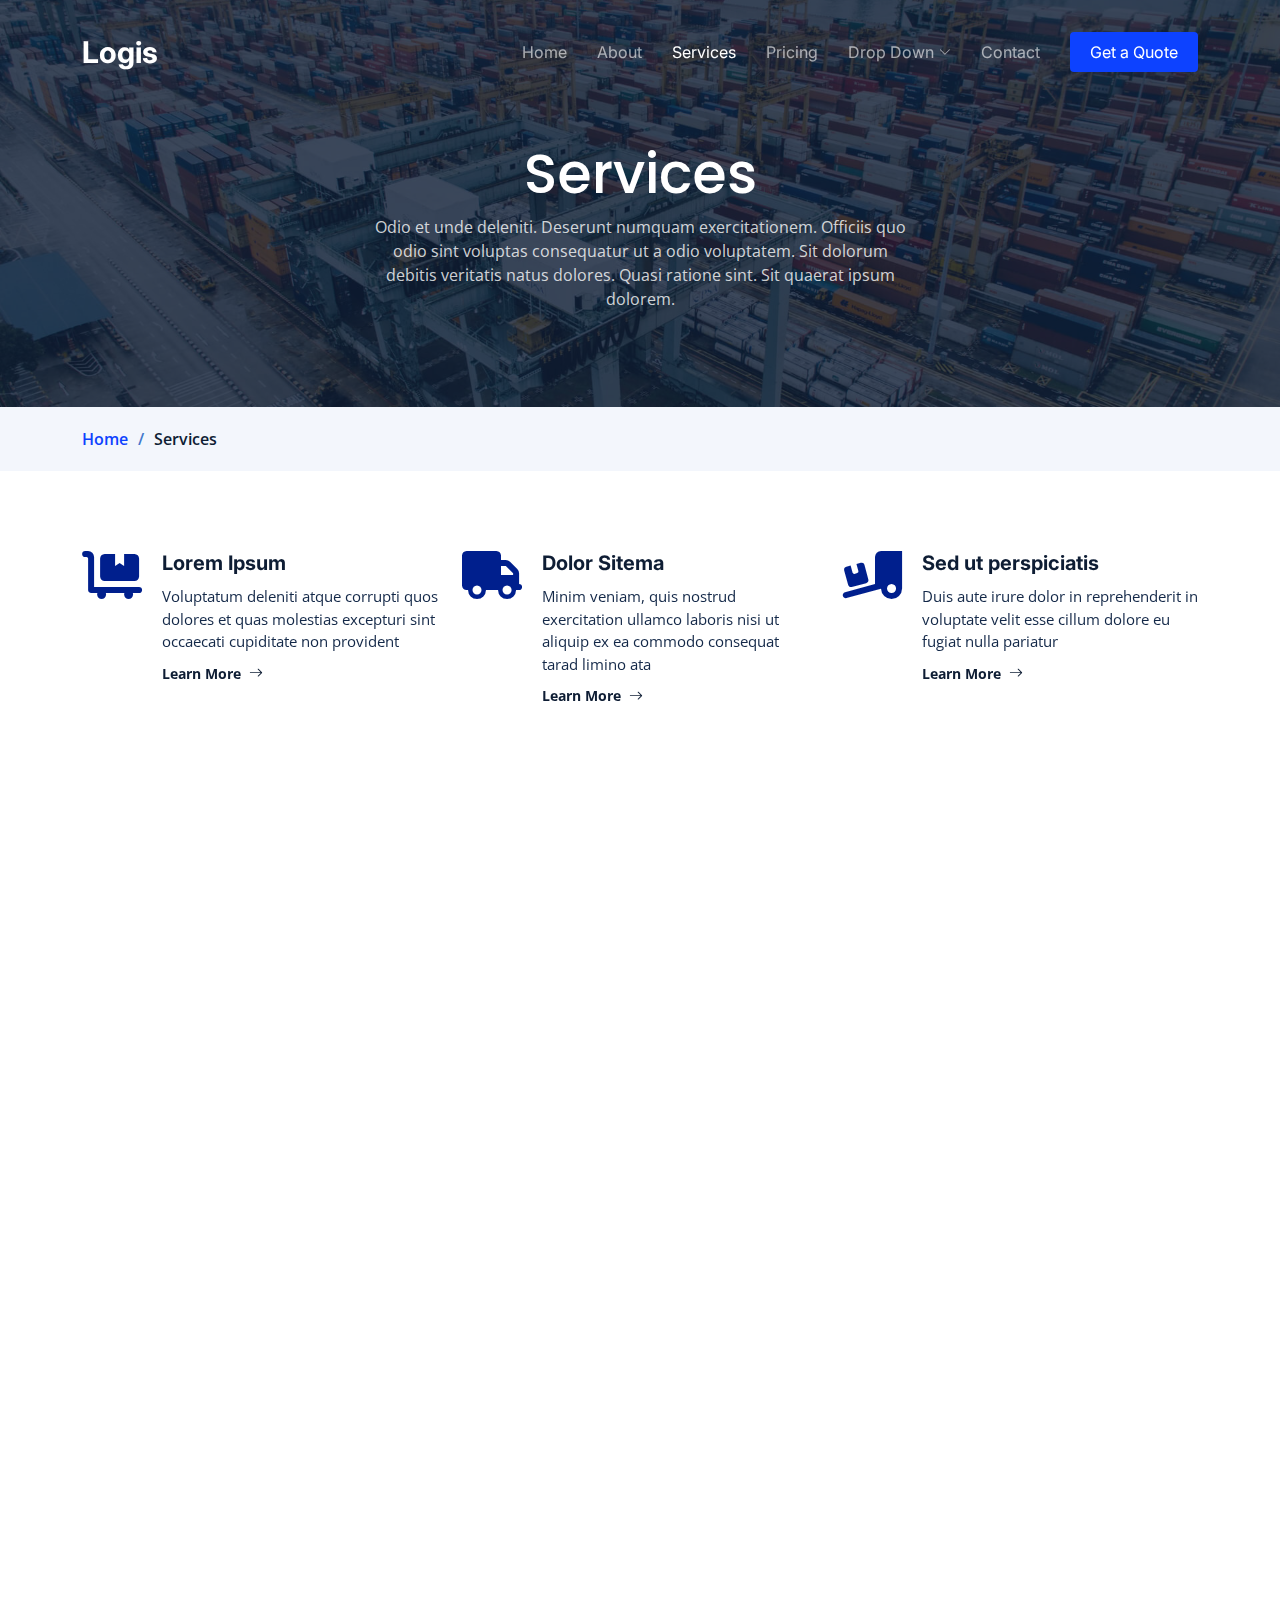
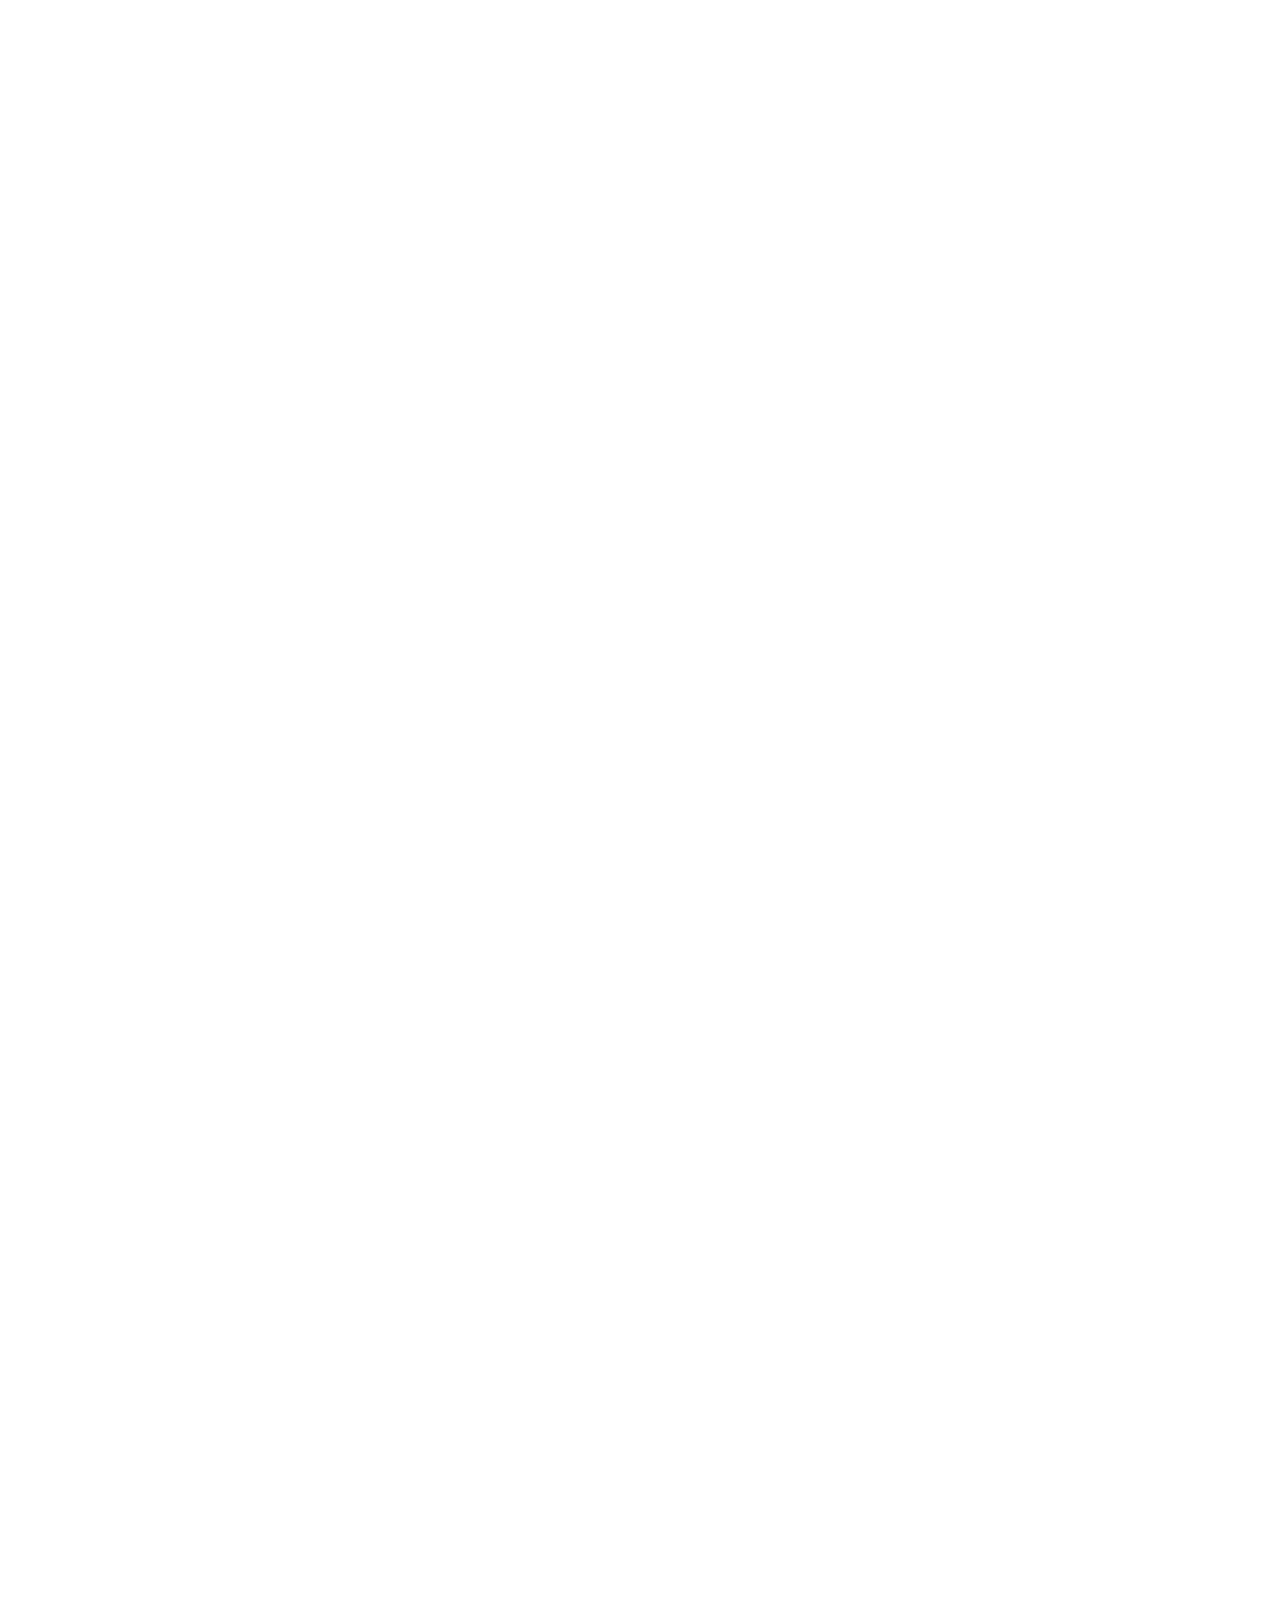
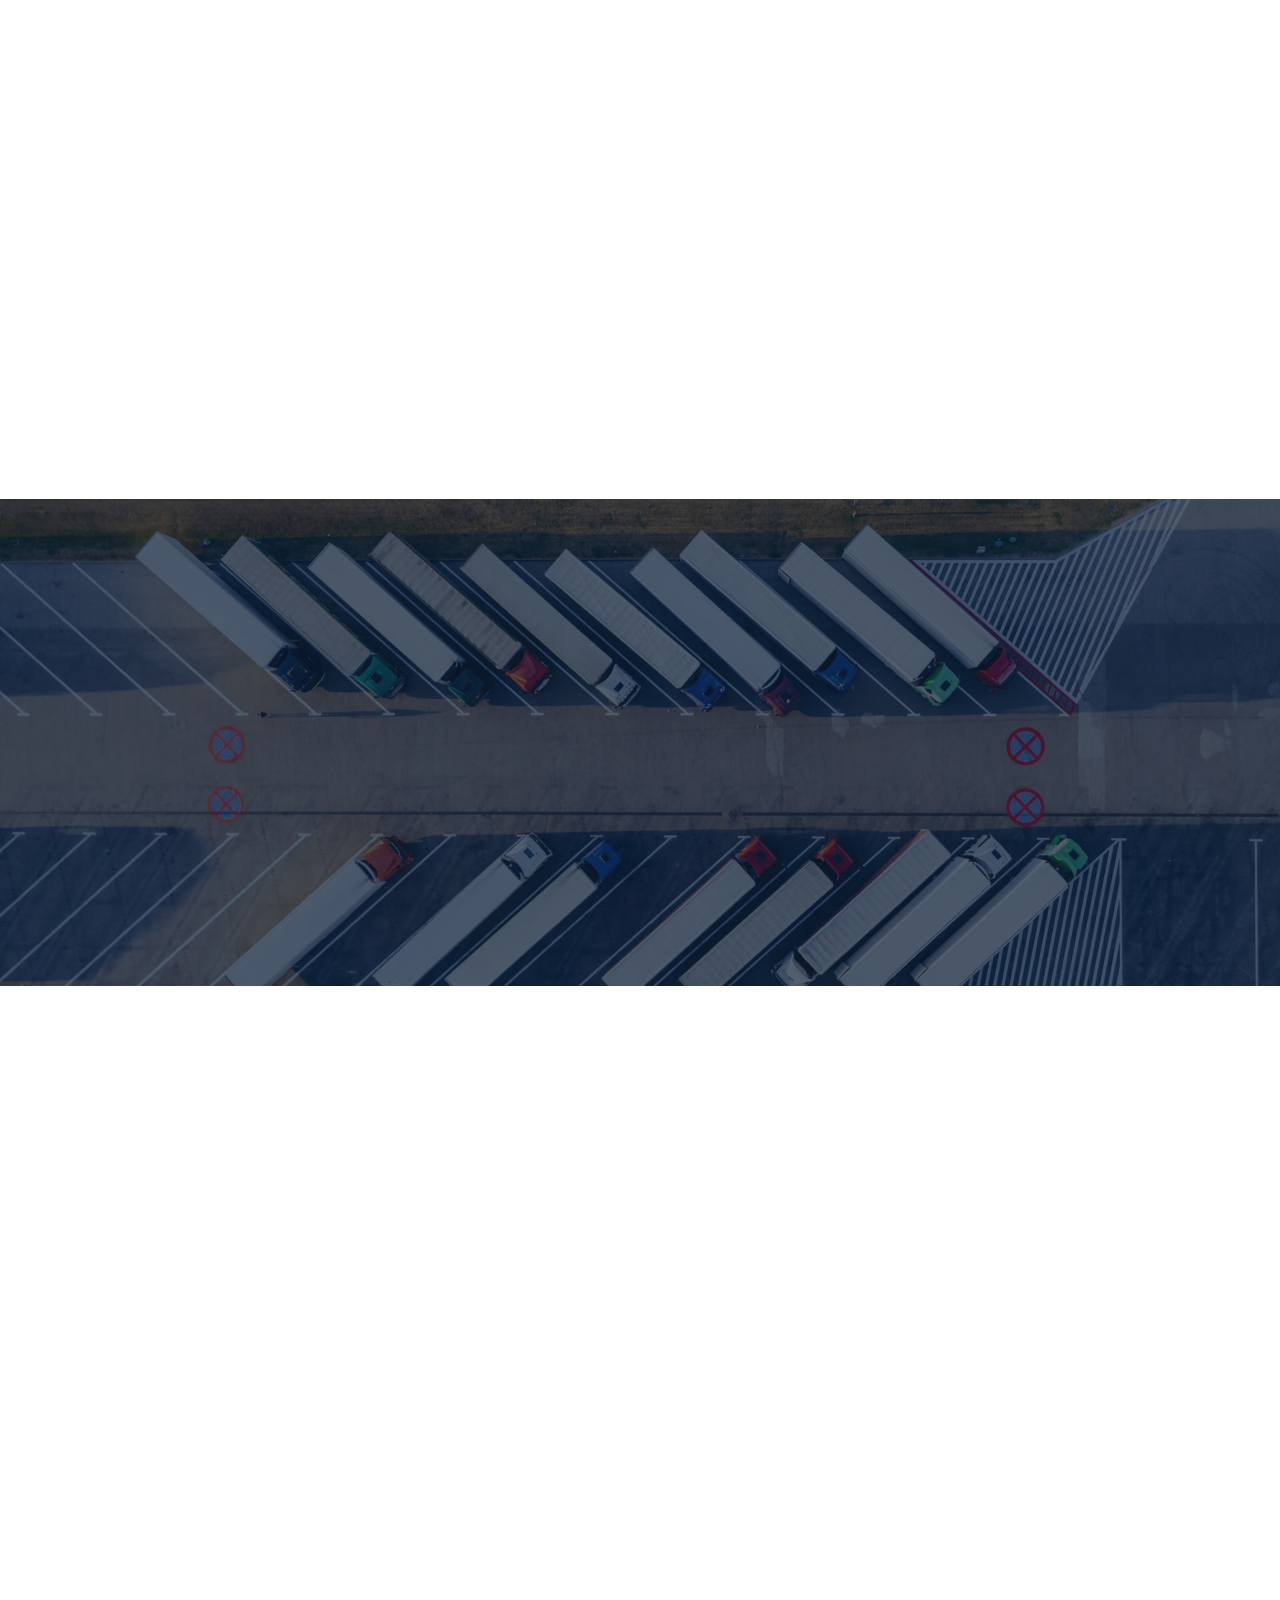
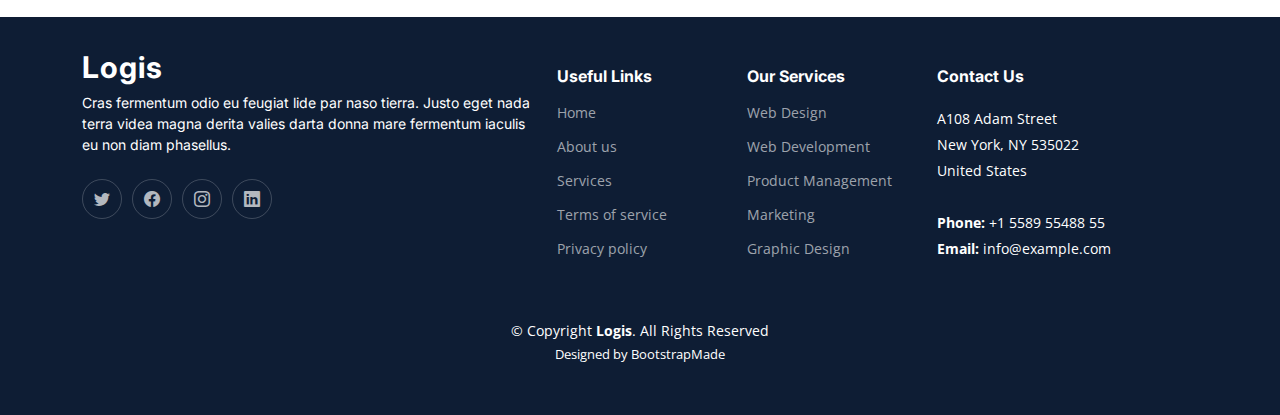
<file: Login/services.html>
<!DOCTYPE html>
<html lang="en">

<head>
  <meta charset="utf-8">
  <meta content="width=device-width, initial-scale=1.0" name="viewport">

  <title>Logis Bootstrap Template - Services</title>
  <meta content="" name="description">
  <meta content="" name="keywords">

  <!-- Favicons -->
  <link href="assets/img/favicon.png" rel="icon">
  <link href="assets/img/apple-touch-icon.png" rel="apple-touch-icon">

  <!-- Google Fonts -->
  <link rel="preconnect" href="https://fonts.googleapis.com">
  <link rel="preconnect" href="https://fonts.gstatic.com" crossorigin>
  <link href="https://fonts.googleapis.com/css2?family=Open+Sans:ital,wght@0,300;0,400;0,500;0,600;0,700;1,300;1,400;1,600;1,700&family=Poppins:ital,wght@0,300;0,400;0,500;0,600;0,700;1,300;1,400;1,500;1,600;1,700&family=Inter:ital,wght@0,300;0,400;0,500;0,600;0,700;1,300;1,400;1,500;1,600;1,700&display=swap" rel="stylesheet">

  <!-- Vendor CSS Files -->
  <link href="assets/vendor/bootstrap/css/bootstrap.min.css" rel="stylesheet">
  <link href="assets/vendor/bootstrap-icons/bootstrap-icons.css" rel="stylesheet">
  <link href="assets/vendor/fontawesome-free/css/all.min.css" rel="stylesheet">
  <link href="assets/vendor/glightbox/css/glightbox.min.css" rel="stylesheet">
  <link href="assets/vendor/swiper/swiper-bundle.min.css" rel="stylesheet">
  <link href="assets/vendor/aos/aos.css" rel="stylesheet">

  <!-- Template Main CSS File -->
  <link href="assets/css/main.css" rel="stylesheet">

  <!-- =======================================================
  * Template Name: Logis - v1.1.0
  * Template URL: https://bootstrapmade.com/logis-bootstrap-logistics-website-template/
  * Author: BootstrapMade.com
  * License: https://bootstrapmade.com/license/
  ======================================================== -->
</head>

<body>

  <!-- ======= Header ======= -->
  <header id="header" class="header d-flex align-items-center fixed-top">
    <div class="container-fluid container-xl d-flex align-items-center justify-content-between">

      <a href="index.html" class="logo d-flex align-items-center">
        <!-- Uncomment the line below if you also wish to use an image logo -->
        <!-- <img src="assets/img/logo.png" alt=""> -->
        <h1>Logis</h1>
      </a>

      <i class="mobile-nav-toggle mobile-nav-show bi bi-list"></i>
      <i class="mobile-nav-toggle mobile-nav-hide d-none bi bi-x"></i>
      <nav id="navbar" class="navbar">
        <ul>
          <li><a href="index.html">Home</a></li>
          <li><a href="about.html">About</a></li>
          <li><a href="services.html" class="active">Services</a></li>
          <li><a href="pricing.html">Pricing</a></li>
          <li class="dropdown"><a href="#"><span>Drop Down</span> <i class="bi bi-chevron-down dropdown-indicator"></i></a>
            <ul>
              <li><a href="#">Drop Down 1</a></li>
              <li class="dropdown"><a href="#"><span>Deep Drop Down</span> <i class="bi bi-chevron-down dropdown-indicator"></i></a>
                <ul>
                  <li><a href="#">Deep Drop Down 1</a></li>
                  <li><a href="#">Deep Drop Down 2</a></li>
                  <li><a href="#">Deep Drop Down 3</a></li>
                  <li><a href="#">Deep Drop Down 4</a></li>
                  <li><a href="#">Deep Drop Down 5</a></li>
                </ul>
              </li>
              <li><a href="#">Drop Down 2</a></li>
              <li><a href="#">Drop Down 3</a></li>
              <li><a href="#">Drop Down 4</a></li>
            </ul>
          </li>
          <li><a href="contact.html">Contact</a></li>
          <li><a class="get-a-quote" href="get-a-quote.html">Get a Quote</a></li>
        </ul>
      </nav><!-- .navbar -->

    </div>
  </header><!-- End Header -->
  <!-- End Header -->

  <main id="main">

    <!-- ======= Breadcrumbs ======= -->
    <div class="breadcrumbs">
      <div class="page-header d-flex align-items-center" style="background-image: url('assets/img/page-header.jpg');">
        <div class="container position-relative">
          <div class="row d-flex justify-content-center">
            <div class="col-lg-6 text-center">
              <h2>Services</h2>
              <p>Odio et unde deleniti. Deserunt numquam exercitationem. Officiis quo odio sint voluptas consequatur ut a odio voluptatem. Sit dolorum debitis veritatis natus dolores. Quasi ratione sint. Sit quaerat ipsum dolorem.</p>
            </div>
          </div>
        </div>
      </div>
      <nav>
        <div class="container">
          <ol>
            <li><a href="index.html">Home</a></li>
            <li>Services</li>
          </ol>
        </div>
      </nav>
    </div><!-- End Breadcrumbs -->

    <!-- ======= Featured Services Section ======= -->
    <section id="featured-services" class="featured-services">
      <div class="container">

        <div class="row gy-4">

          <div class="col-lg-4 col-md-6 service-item d-flex" data-aos="fade-up">
            <div class="icon flex-shrink-0"><i class="fa-solid fa-cart-flatbed"></i></div>
            <div>
              <h4 class="title">Lorem Ipsum</h4>
              <p class="description">Voluptatum deleniti atque corrupti quos dolores et quas molestias excepturi sint occaecati cupiditate non provident</p>
              <a href="service-details.html" class="readmore stretched-link"><span>Learn More</span><i class="bi bi-arrow-right"></i></a>
            </div>
          </div>
          <!-- End Service Item -->

          <div class="col-lg-4 col-md-6 service-item d-flex" data-aos="fade-up" data-aos-delay="100">
            <div class="icon flex-shrink-0"><i class="fa-solid fa-truck"></i></div>
            <div>
              <h4 class="title">Dolor Sitema</h4>
              <p class="description">Minim veniam, quis nostrud exercitation ullamco laboris nisi ut aliquip ex ea commodo consequat tarad limino ata</p>
              <a href="service-details.html" class="readmore stretched-link"><span>Learn More</span><i class="bi bi-arrow-right"></i></a>
            </div>
          </div><!-- End Service Item -->

          <div class="col-lg-4 col-md-6 service-item d-flex" data-aos="fade-up" data-aos-delay="200">
            <div class="icon flex-shrink-0"><i class="fa-solid fa-truck-ramp-box"></i></div>
            <div>
              <h4 class="title">Sed ut perspiciatis</h4>
              <p class="description">Duis aute irure dolor in reprehenderit in voluptate velit esse cillum dolore eu fugiat nulla pariatur</p>
              <a href="service-details.html" class="readmore stretched-link"><span>Learn More</span><i class="bi bi-arrow-right"></i></a>
            </div>
          </div><!-- End Service Item -->

        </div>

      </div>
    </section><!-- End Featured Services Section -->

    <!-- ======= Services Section ======= -->
    <section id="service" class="services pt-0">
      <div class="container" data-aos="fade-up">

        <div class="section-header">
          <span>Our Services</span>
          <h2>Our Services</h2>

        </div>

        <div class="row gy-4">

          <div class="col-lg-4 col-md-6" data-aos="fade-up" data-aos-delay="100">
            <div class="card">
              <div class="card-img">
                <img src="assets/img/storage-service.jpg" alt="" class="img-fluid">
              </div>
              <h3><a href="service-details.html" class="stretched-link">Storage</a></h3>
              <p>Cumque eos in qui numquam. Aut aspernatur perferendis sed atque quia voluptas quisquam repellendus temporibus itaqueofficiis odit</p>
            </div>
          </div><!-- End Card Item -->

          <div class="col-lg-4 col-md-6" data-aos="fade-up" data-aos-delay="200">
            <div class="card">
              <div class="card-img">
                <img src="assets/img/logistics-service.jpg" alt="" class="img-fluid">
              </div>
              <h3><a href="service-details.html" class="stretched-link">Logistics</a></h3>
              <p>Asperiores provident dolor accusamus pariatur dolore nam id audantium ut et iure incidunt molestiae dolor ipsam ducimus occaecati nisi</p>
            </div>
          </div><!-- End Card Item -->

          <div class="col-lg-4 col-md-6" data-aos="fade-up" data-aos-delay="300">
            <div class="card">
              <div class="card-img">
                <img src="assets/img/cargo-service.jpg" alt="" class="img-fluid">
              </div>
              <h3><a href="service-details.html" class="stretched-link">Cargo</a></h3>
              <p>Dicta quam similique quia architecto eos nisi aut ratione aut ipsum reiciendis sit doloremque oluptatem aut et molestiae ut et nihil</p>
            </div>
          </div><!-- End Card Item -->

          <div class="col-lg-4 col-md-6" data-aos="fade-up" data-aos-delay="400">
            <div class="card">
              <div class="card-img">
                <img src="assets/img/trucking-service.jpg" alt="" class="img-fluid">
              </div>
              <h3><a href="service-details.html" class="stretched-link">Trucking</a></h3>
              <p>Dicta quam similique quia architecto eos nisi aut ratione aut ipsum reiciendis sit doloremque oluptatem aut et molestiae ut et nihil</p>
            </div>
          </div><!-- End Card Item -->

          <div class="col-lg-4 col-md-6" data-aos="fade-up" data-aos-delay="500">
            <div class="card">
              <div class="card-img">
                <img src="assets/img/packaging-service.jpg" alt="" class="img-fluid">
              </div>
              <h3><a href="service-details.html" class="stretched-link">Packaging</a></h3>
              <p>Illo consequuntur quisquam delectus praesentium modi dignissimos facere vel cum onsequuntur maiores beatae consequatur magni voluptates</p>
            </div>
          </div><!-- End Card Item -->

          <div class="col-lg-4 col-md-6" data-aos="fade-up" data-aos-delay="600">
            <div class="card">
              <div class="card-img">
                <img src="assets/img/warehousing-service.jpg" alt="" class="img-fluid">
              </div>
              <h3><a href="service-details.html" class="stretched-link">Warehousing</a></h3>
              <p>Quas assumenda non occaecati molestiae. In aut earum sed natus eatae in vero. Ab modi quisquam aut nostrum unde et qui est non quo nulla</p>
            </div>
          </div><!-- End Card Item -->

        </div>

      </div>
    </section><!-- End Services Section -->

    <!-- ======= Features Section ======= -->
    <section id="features" class="features">
      <div class="container">

        <div class="row gy-4 align-items-center features-item" data-aos="fade-up">

          <div class="col-md-5">
            <img src="assets/img/features-1.jpg" class="img-fluid" alt="">
          </div>
          <div class="col-md-7">
            <h3>Voluptatem dignissimos provident quasi corporis voluptates sit assumenda.</h3>
            <p class="fst-italic">
              Lorem ipsum dolor sit amet, consectetur adipiscing elit, sed do eiusmod tempor incididunt ut labore et dolore
              magna aliqua.
            </p>
            <ul>
              <li><i class="bi bi-check"></i> Ullamco laboris nisi ut aliquip ex ea commodo consequat.</li>
              <li><i class="bi bi-check"></i> Duis aute irure dolor in reprehenderit in voluptate velit.</li>
              <li><i class="bi bi-check"></i> Ullam est qui quos consequatur eos accusamus.</li>
            </ul>
          </div>
        </div><!-- Features Item -->

        <div class="row gy-4 align-items-center features-item" data-aos="fade-up">
          <div class="col-md-5 order-1 order-md-2">
            <img src="assets/img/features-2.jpg" class="img-fluid" alt="">
          </div>
          <div class="col-md-7 order-2 order-md-1">
            <h3>Corporis temporibus maiores provident</h3>
            <p class="fst-italic">
              Lorem ipsum dolor sit amet, consectetur adipiscing elit, sed do eiusmod tempor incididunt ut labore et dolore
              magna aliqua.
            </p>
            <p>
              Ullamco laboris nisi ut aliquip ex ea commodo consequat. Duis aute irure dolor in reprehenderit in voluptate
              velit esse cillum dolore eu fugiat nulla pariatur. Excepteur sint occaecat cupidatat non proident, sunt in
              culpa qui officia deserunt mollit anim id est laborum
            </p>
          </div>
        </div><!-- Features Item -->

        <div class="row gy-4 align-items-center features-item" data-aos="fade-up">
          <div class="col-md-5">
            <img src="assets/img/features-3.jpg" class="img-fluid" alt="">
          </div>
          <div class="col-md-7">
            <h3>Sunt consequatur ad ut est nulla consectetur reiciendis animi voluptas</h3>
            <p>Cupiditate placeat cupiditate placeat est ipsam culpa. Delectus quia minima quod. Sunt saepe odit aut quia voluptatem hic voluptas dolor doloremque.</p>
            <ul>
              <li><i class="bi bi-check"></i> Ullamco laboris nisi ut aliquip ex ea commodo consequat.</li>
              <li><i class="bi bi-check"></i> Duis aute irure dolor in reprehenderit in voluptate velit.</li>
              <li><i class="bi bi-check"></i> Facilis ut et voluptatem aperiam. Autem soluta ad fugiat.</li>
            </ul>
          </div>
        </div><!-- Features Item -->

        <div class="row gy-4 align-items-center features-item" data-aos="fade-up">
          <div class="col-md-5 order-1 order-md-2">
            <img src="assets/img/features-4.jpg" class="img-fluid" alt="">
          </div>
          <div class="col-md-7 order-2 order-md-1">
            <h3>Quas et necessitatibus eaque impedit ipsum animi consequatur incidunt in</h3>
            <p class="fst-italic">
              Lorem ipsum dolor sit amet, consectetur adipiscing elit, sed do eiusmod tempor incididunt ut labore et dolore
              magna aliqua.
            </p>
            <p>
              Ullamco laboris nisi ut aliquip ex ea commodo consequat. Duis aute irure dolor in reprehenderit in voluptate
              velit esse cillum dolore eu fugiat nulla pariatur. Excepteur sint occaecat cupidatat non proident, sunt in
              culpa qui officia deserunt mollit anim id est laborum
            </p>
          </div>
        </div><!-- Features Item -->

      </div>
    </section><!-- End Features Section -->

    <!-- ======= Testimonials Section ======= -->
    <section id="testimonials" class="testimonials">
      <div class="container">

        <div class="slides-1 swiper" data-aos="fade-up">
          <div class="swiper-wrapper">

            <div class="swiper-slide">
              <div class="testimonial-item">
                <img src="assets/img/testimonials/testimonials-1.jpg" class="testimonial-img" alt="">
                <h3>Saul Goodman</h3>
                <h4>Ceo &amp; Founder</h4>
                <div class="stars">
                  <i class="bi bi-star-fill"></i><i class="bi bi-star-fill"></i><i class="bi bi-star-fill"></i><i class="bi bi-star-fill"></i><i class="bi bi-star-fill"></i>
                </div>
                <p>
                  <i class="bi bi-quote quote-icon-left"></i>
                  Proin iaculis purus consequat sem cure digni ssim donec porttitora entum suscipit rhoncus. Accusantium quam, ultricies eget id, aliquam eget nibh et. Maecen aliquam, risus at semper.
                  <i class="bi bi-quote quote-icon-right"></i>
                </p>
              </div>
            </div><!-- End testimonial item -->

            <div class="swiper-slide">
              <div class="testimonial-item">
                <img src="assets/img/testimonials/testimonials-2.jpg" class="testimonial-img" alt="">
                <h3>Sara Wilsson</h3>
                <h4>Designer</h4>
                <div class="stars">
                  <i class="bi bi-star-fill"></i><i class="bi bi-star-fill"></i><i class="bi bi-star-fill"></i><i class="bi bi-star-fill"></i><i class="bi bi-star-fill"></i>
                </div>
                <p>
                  <i class="bi bi-quote quote-icon-left"></i>
                  Export tempor illum tamen malis malis eram quae irure esse labore quem cillum quid cillum eram malis quorum velit fore eram velit sunt aliqua noster fugiat irure amet legam anim culpa.
                  <i class="bi bi-quote quote-icon-right"></i>
                </p>
              </div>
            </div><!-- End testimonial item -->

            <div class="swiper-slide">
              <div class="testimonial-item">
                <img src="assets/img/testimonials/testimonials-3.jpg" class="testimonial-img" alt="">
                <h3>Jena Karlis</h3>
                <h4>Store Owner</h4>
                <div class="stars">
                  <i class="bi bi-star-fill"></i><i class="bi bi-star-fill"></i><i class="bi bi-star-fill"></i><i class="bi bi-star-fill"></i><i class="bi bi-star-fill"></i>
                </div>
                <p>
                  <i class="bi bi-quote quote-icon-left"></i>
                  Enim nisi quem export duis labore cillum quae magna enim sint quorum nulla quem veniam duis minim tempor labore quem eram duis noster aute amet eram fore quis sint minim.
                  <i class="bi bi-quote quote-icon-right"></i>
                </p>
              </div>
            </div><!-- End testimonial item -->

            <div class="swiper-slide">
              <div class="testimonial-item">
                <img src="assets/img/testimonials/testimonials-4.jpg" class="testimonial-img" alt="">
                <h3>Matt Brandon</h3>
                <h4>Freelancer</h4>
                <div class="stars">
                  <i class="bi bi-star-fill"></i><i class="bi bi-star-fill"></i><i class="bi bi-star-fill"></i><i class="bi bi-star-fill"></i><i class="bi bi-star-fill"></i>
                </div>
                <p>
                  <i class="bi bi-quote quote-icon-left"></i>
                  Fugiat enim eram quae cillum dolore dolor amet nulla culpa multos export minim fugiat minim velit minim dolor enim duis veniam ipsum anim magna sunt elit fore quem dolore labore illum veniam.
                  <i class="bi bi-quote quote-icon-right"></i>
                </p>
              </div>
            </div><!-- End testimonial item -->

            <div class="swiper-slide">
              <div class="testimonial-item">
                <img src="assets/img/testimonials/testimonials-5.jpg" class="testimonial-img" alt="">
                <h3>John Larson</h3>
                <h4>Entrepreneur</h4>
                <div class="stars">
                  <i class="bi bi-star-fill"></i><i class="bi bi-star-fill"></i><i class="bi bi-star-fill"></i><i class="bi bi-star-fill"></i><i class="bi bi-star-fill"></i>
                </div>
                <p>
                  <i class="bi bi-quote quote-icon-left"></i>
                  Quis quorum aliqua sint quem legam fore sunt eram irure aliqua veniam tempor noster veniam enim culpa labore duis sunt culpa nulla illum cillum fugiat legam esse veniam culpa fore nisi cillum quid.
                  <i class="bi bi-quote quote-icon-right"></i>
                </p>
              </div>
            </div><!-- End testimonial item -->

          </div>
          <div class="swiper-pagination"></div>
        </div>

      </div>
    </section><!-- End Testimonials Section -->

    <!-- ======= Frequently Asked Questions Section ======= -->
    <section id="faq" class="faq">
      <div class="container" data-aos="fade-up">

        <div class="section-header">
          <span>Frequently Asked Questions</span>
          <h2>Frequently Asked Questions</h2>

        </div>

        <div class="row justify-content-center" data-aos="fade-up" data-aos-delay="200">
          <div class="col-lg-10">

            <div class="accordion accordion-flush" id="faqlist">

              <div class="accordion-item">
                <h3 class="accordion-header">
                  <button class="accordion-button collapsed" type="button" data-bs-toggle="collapse" data-bs-target="#faq-content-1">
                    <i class="bi bi-question-circle question-icon"></i>
                    Non consectetur a erat nam at lectus urna duis?
                  </button>
                </h3>
                <div id="faq-content-1" class="accordion-collapse collapse" data-bs-parent="#faqlist">
                  <div class="accordion-body">
                    Feugiat pretium nibh ipsum consequat. Tempus iaculis urna id volutpat lacus laoreet non curabitur gravida. Venenatis lectus magna fringilla urna porttitor rhoncus dolor purus non.
                  </div>
                </div>
              </div><!-- # Faq item-->

              <div class="accordion-item">
                <h3 class="accordion-header">
                  <button class="accordion-button collapsed" type="button" data-bs-toggle="collapse" data-bs-target="#faq-content-2">
                    <i class="bi bi-question-circle question-icon"></i>
                    Feugiat scelerisque varius morbi enim nunc faucibus a pellentesque?
                  </button>
                </h3>
                <div id="faq-content-2" class="accordion-collapse collapse" data-bs-parent="#faqlist">
                  <div class="accordion-body">
                    Dolor sit amet consectetur adipiscing elit pellentesque habitant morbi. Id interdum velit laoreet id donec ultrices. Fringilla phasellus faucibus scelerisque eleifend donec pretium. Est pellentesque elit ullamcorper dignissim. Mauris ultrices eros in cursus turpis massa tincidunt dui.
                  </div>
                </div>
              </div><!-- # Faq item-->

              <div class="accordion-item">
                <h3 class="accordion-header">
                  <button class="accordion-button collapsed" type="button" data-bs-toggle="collapse" data-bs-target="#faq-content-3">
                    <i class="bi bi-question-circle question-icon"></i>
                    Dolor sit amet consectetur adipiscing elit pellentesque habitant morbi?
                  </button>
                </h3>
                <div id="faq-content-3" class="accordion-collapse collapse" data-bs-parent="#faqlist">
                  <div class="accordion-body">
                    Eleifend mi in nulla posuere sollicitudin aliquam ultrices sagittis orci. Faucibus pulvinar elementum integer enim. Sem nulla pharetra diam sit amet nisl suscipit. Rutrum tellus pellentesque eu tincidunt. Lectus urna duis convallis convallis tellus. Urna molestie at elementum eu facilisis sed odio morbi quis
                  </div>
                </div>
              </div><!-- # Faq item-->

              <div class="accordion-item">
                <h3 class="accordion-header">
                  <button class="accordion-button collapsed" type="button" data-bs-toggle="collapse" data-bs-target="#faq-content-4">
                    <i class="bi bi-question-circle question-icon"></i>
                    Ac odio tempor orci dapibus. Aliquam eleifend mi in nulla?
                  </button>
                </h3>
                <div id="faq-content-4" class="accordion-collapse collapse" data-bs-parent="#faqlist">
                  <div class="accordion-body">
                    <i class="bi bi-question-circle question-icon"></i>
                    Dolor sit amet consectetur adipiscing elit pellentesque habitant morbi. Id interdum velit laoreet id donec ultrices. Fringilla phasellus faucibus scelerisque eleifend donec pretium. Est pellentesque elit ullamcorper dignissim. Mauris ultrices eros in cursus turpis massa tincidunt dui.
                  </div>
                </div>
              </div><!-- # Faq item-->

              <div class="accordion-item">
                <h3 class="accordion-header">
                  <button class="accordion-button collapsed" type="button" data-bs-toggle="collapse" data-bs-target="#faq-content-5">
                    <i class="bi bi-question-circle question-icon"></i>
                    Tempus quam pellentesque nec nam aliquam sem et tortor consequat?
                  </button>
                </h3>
                <div id="faq-content-5" class="accordion-collapse collapse" data-bs-parent="#faqlist">
                  <div class="accordion-body">
                    Molestie a iaculis at erat pellentesque adipiscing commodo. Dignissim suspendisse in est ante in. Nunc vel risus commodo viverra maecenas accumsan. Sit amet nisl suscipit adipiscing bibendum est. Purus gravida quis blandit turpis cursus in
                  </div>
                </div>
              </div><!-- # Faq item-->

            </div>

          </div>
        </div>

      </div>
    </section><!-- End Frequently Asked Questions Section -->

  </main><!-- End #main -->

  <!-- ======= Footer ======= -->
  <footer id="footer" class="footer">

    <div class="container">
      <div class="row gy-4">
        <div class="col-lg-5 col-md-12 footer-info">
          <a href="index.html" class="logo d-flex align-items-center">
            <span>Logis</span>
          </a>
          <p>Cras fermentum odio eu feugiat lide par naso tierra. Justo eget nada terra videa magna derita valies darta donna mare fermentum iaculis eu non diam phasellus.</p>
          <div class="social-links d-flex mt-4">
            <a href="#" class="twitter"><i class="bi bi-twitter"></i></a>
            <a href="#" class="facebook"><i class="bi bi-facebook"></i></a>
            <a href="#" class="instagram"><i class="bi bi-instagram"></i></a>
            <a href="#" class="linkedin"><i class="bi bi-linkedin"></i></a>
          </div>
        </div>

        <div class="col-lg-2 col-6 footer-links">
          <h4>Useful Links</h4>
          <ul>
            <li><a href="#">Home</a></li>
            <li><a href="#">About us</a></li>
            <li><a href="#">Services</a></li>
            <li><a href="#">Terms of service</a></li>
            <li><a href="#">Privacy policy</a></li>
          </ul>
        </div>

        <div class="col-lg-2 col-6 footer-links">
          <h4>Our Services</h4>
          <ul>
            <li><a href="#">Web Design</a></li>
            <li><a href="#">Web Development</a></li>
            <li><a href="#">Product Management</a></li>
            <li><a href="#">Marketing</a></li>
            <li><a href="#">Graphic Design</a></li>
          </ul>
        </div>

        <div class="col-lg-3 col-md-12 footer-contact text-center text-md-start">
          <h4>Contact Us</h4>
          <p>
            A108 Adam Street <br>
            New York, NY 535022<br>
            United States <br><br>
            <strong>Phone:</strong> +1 5589 55488 55<br>
            <strong>Email:</strong> info@example.com<br>
          </p>

        </div>

      </div>
    </div>

    <div class="container mt-4">
      <div class="copyright">
        &copy; Copyright <strong><span>Logis</span></strong>. All Rights Reserved
      </div>
      <div class="credits">
        <!-- All the links in the footer should remain intact. -->
        <!-- You can delete the links only if you purchased the pro version. -->
        <!-- Licensing information: https://bootstrapmade.com/license/ -->
        <!-- Purchase the pro version with working PHP/AJAX contact form: https://bootstrapmade.com/logis-bootstrap-logistics-website-template/ -->
        Designed by <a href="https://bootstrapmade.com/">BootstrapMade</a>
      </div>
    </div>

  </footer><!-- End Footer -->
  <!-- End Footer -->

  <a href="#" class="scroll-top d-flex align-items-center justify-content-center"><i class="bi bi-arrow-up-short"></i></a>

  <div id="preloader"></div>

  <!-- Vendor JS Files -->
  <script src="assets/vendor/bootstrap/js/bootstrap.bundle.min.js"></script>
  <script src="assets/vendor/purecounter/purecounter_vanilla.js"></script>
  <script src="assets/vendor/glightbox/js/glightbox.min.js"></script>
  <script src="assets/vendor/swiper/swiper-bundle.min.js"></script>
  <script src="assets/vendor/aos/aos.js"></script>
  <script src="assets/vendor/php-email-form/validate.js"></script>

  <!-- Template Main JS File -->
  <script src="assets/js/main.js"></script>

</body>

</html>
</file>
<file: Login/assets/css/main.css>
/**
* Template Name: Logis - v1.1.0
* Template URL: https://bootstrapmade.com/logis-bootstrap-logistics-website-template/
* Author: BootstrapMade.com
* License: https://bootstrapmade.com/license/
*/

/*--------------------------------------------------------------
# Set main reusable colors and fonts using CSS variables
# Learn more about CSS variables at https://developer.mozilla.org/en-US/docs/Web/CSS/Using_CSS_custom_properties
--------------------------------------------------------------*/
/* Fonts */
:root {
  --font-default: "Open Sans", system-ui, -apple-system, "Segoe UI", Roboto, "Helvetica Neue", Arial, "Noto Sans", "Liberation Sans", sans-serif, "Apple Color Emoji", "Segoe UI Emoji", "Segoe UI Symbol", "Noto Color Emoji";
  --font-primary: "Inter", sans-serif;
  --font-secondary: "Poppins", sans-serif;
}

/* Colors */
:root {
  --color-default: #0a0d13;
  --color-primary: #0d42ff;
  --color-secondary: #0e1d34;
}

/* Smooth scroll behavior */
:root {
  scroll-behavior: smooth;
}

/*--------------------------------------------------------------
# General
--------------------------------------------------------------*/
body {
  font-family: var(--font-default);
  color: var(--color-default);
}

a {
  color: var(--color-primary);
  text-decoration: none;
}

a:hover {
  color: #406aff;
  text-decoration: none;
}

h1,
h2,
h3,
h4,
h5,
h6 {
  font-family: var(--font-primary);
}

/*--------------------------------------------------------------
# Sections & Section Header
--------------------------------------------------------------*/
section {
  padding: 80px 0;
  overflow: hidden;
}

.section-header {
  text-align: center;
  padding: 30px 0;
  position: relative;
}

.section-header h2 {
  font-size: 32px;
  font-weight: 700;
  text-transform: uppercase;
  margin-bottom: 20px;
  padding-bottom: 0;
  color: #001973;
  position: relative;
  z-index: 2;
  margin-bottom: 20px;
  padding-bottom: 20px;
  position: relative;
}

.section-header h2:after {
  content: "";
  position: absolute;
  display: block;
  width: 50px;
  height: 3px;
  background: var(--color-primary);
  left: 0;
  right: 0;
  bottom: 0;
  margin: auto;
}

.section-header span {
  position: absolute;
  top: 46px;
  color: rgba(14, 29, 52, 0.06);
  left: 0;
  right: 0;
  z-index: 1;
  font-weight: 700;
  font-size: 56px;
  text-transform: uppercase;
  line-height: 0;
}

.section-header p {
  margin-bottom: 0;
  position: relative;
  z-index: 2;
}

@media (max-width: 640px) {
  .section-header h2 {
    font-size: 28px;
    margin-bottom: 15px;
  }

  .section-header span {
    font-size: 38px;
  }
}

/*--------------------------------------------------------------
# Breadcrumbs
--------------------------------------------------------------*/
.breadcrumbs .page-header {
  padding: 140px 0 80px 0;
  position: relative;
  background-size: cover;
  background-position: center;
  background-repeat: no-repeat;
}

.breadcrumbs .page-header:before {
  content: "";
  background-color: rgba(14, 29, 52, 0.8);
  position: absolute;
  inset: 0;
}

.breadcrumbs .page-header h2 {
  font-size: 56px;
  font-weight: 500;
  color: #fff;
  font-family: var(--font-secondary);
}

.breadcrumbs .page-header p {
  color: rgba(255, 255, 255, 0.8);
}

.breadcrumbs nav {
  background-color: #f3f6fc;
  padding: 20px 0;
}

.breadcrumbs nav ol {
  display: flex;
  flex-wrap: wrap;
  list-style: none;
  margin: 0;
  padding: 0;
  font-size: 16px;
  font-weight: 600;
  color: var(--color-secondary);
}

.breadcrumbs nav ol a {
  color: var(--color-primary);
  transition: 0.3s;
}

.breadcrumbs nav ol a:hover {
  text-decoration: underline;
}

.breadcrumbs nav ol li+li {
  padding-left: 10px;
}

.breadcrumbs nav ol li+li::before {
  display: inline-block;
  padding-right: 10px;
  color: #4278cc;
  content: "/";
}

/*--------------------------------------------------------------
# Scroll top button
--------------------------------------------------------------*/
.scroll-top {
  position: fixed;
  visibility: hidden;
  opacity: 0;
  right: 15px;
  bottom: 15px;
  z-index: 99999;
  background: var(--color-primary);
  width: 40px;
  height: 40px;
  border-radius: 4px;
  transition: all 0.4s;
}

.scroll-top i {
  font-size: 24px;
  color: #fff;
  line-height: 0;
}

.scroll-top:hover {
  background: rgba(13, 66, 255, 0.8);
  color: #fff;
}

.scroll-top.active {
  visibility: visible;
  opacity: 1;
}

/*--------------------------------------------------------------
# Preloader
--------------------------------------------------------------*/
#preloader {
  position: fixed;
  inset: 0;
  z-index: 9999;
  overflow: hidden;
  background: #fff;
  transition: all 0.6s ease-out;
  width: 100%;
  height: 100vh;
}

#preloader:before,
#preloader:after {
  content: "";
  position: absolute;
  border: 4px solid var(--color-primary);
  border-radius: 50%;
  -webkit-animation: animate-preloader 2s cubic-bezier(0, 0.2, 0.8, 1) infinite;
  animation: animate-preloader 2s cubic-bezier(0, 0.2, 0.8, 1) infinite;
}

#preloader:after {
  -webkit-animation-delay: -0.5s;
  animation-delay: -0.5s;
}

@-webkit-keyframes animate-preloader {
  0% {
    width: 10px;
    height: 10px;
    top: calc(50% - 5px);
    left: calc(50% - 5px);
    opacity: 1;
  }

  100% {
    width: 72px;
    height: 72px;
    top: calc(50% - 36px);
    left: calc(50% - 36px);
    opacity: 0;
  }
}

@keyframes animate-preloader {
  0% {
    width: 10px;
    height: 10px;
    top: calc(50% - 5px);
    left: calc(50% - 5px);
    opacity: 1;
  }

  100% {
    width: 72px;
    height: 72px;
    top: calc(50% - 36px);
    left: calc(50% - 36px);
    opacity: 0;
  }
}

/*--------------------------------------------------------------
# Disable aos animation delay on mobile devices
--------------------------------------------------------------*/
@media screen and (max-width: 768px) {
  [data-aos-delay] {
    transition-delay: 0 !important;
  }
}

/*--------------------------------------------------------------
# Header
--------------------------------------------------------------*/
.header {
  transition: all 0.5s;
  z-index: 997;
  padding: 30px 0;
}

.header.sticked {
  background: rgba(14, 29, 52, 0.9);
  padding: 15px 0;
  box-shadow: 0px 2px 20px rgba(14, 29, 52, 0.1);
}

.header .logo img {
  max-height: 40px;
  margin-right: 6px;
}

.header .logo h1 {
  font-size: 30px;
  margin: 0;
  font-weight: 700;
  color: #fff;
  font-family: var(--font-primary);
}

/*--------------------------------------------------------------
# Desktop Navigation
--------------------------------------------------------------*/
@media (min-width: 1280px) {
  .navbar {
    padding: 0;
  }

  .navbar ul {
    margin: 0;
    padding: 0;
    display: flex;
    list-style: none;
    align-items: center;
  }

  .navbar li {
    position: relative;
  }

  .navbar a,
  .navbar a:focus {
    display: flex;
    align-items: center;
    justify-content: space-between;
    padding: 10px 0 10px 30px;
    font-family: var(--font-primary);
    font-size: 16px;
    font-weight: 400;
    color: rgba(255, 255, 255, 0.6);
    white-space: nowrap;
    transition: 0.3s;
  }

  .navbar a i,
  .navbar a:focus i {
    font-size: 12px;
    line-height: 0;
    margin-left: 5px;
  }

  .navbar a:hover,
  .navbar .active,
  .navbar .active:focus,
  .navbar li:hover>a {
    color: #fff;
  }

  .navbar .get-a-quote,
  .navbar .get-a-quote:focus {
    background: var(--color-primary);
    padding: 8px 20px;
    margin-left: 30px;
    border-radius: 4px;
    color: #fff;
  }

  .navbar .get-a-quote:hover,
  .navbar .get-a-quote:focus:hover {
    color: #fff;
    background: #2756ff;
  }

  .navbar .dropdown ul {
    display: block;
    position: absolute;
    left: 14px;
    top: calc(100% + 30px);
    margin: 0;
    padding: 10px 0;
    z-index: 99;
    opacity: 0;
    visibility: hidden;
    background: #fff;
    box-shadow: 0px 0px 30px rgba(127, 137, 161, 0.25);
    transition: 0.3s;
    border-radius: 4px;
  }

  .navbar .dropdown ul li {
    min-width: 200px;
  }

  .navbar .dropdown ul a {
    padding: 10px 20px;
    font-size: 15px;
    text-transform: none;
    font-weight: 400;
    color: var(--color-secondary);
  }

  .navbar .dropdown ul a i {
    font-size: 12px;
  }

  .navbar .dropdown ul a:hover,
  .navbar .dropdown ul .active:hover,
  .navbar .dropdown ul li:hover>a {
    color: var(--color-primary);
  }

  .navbar .dropdown:hover>ul {
    opacity: 1;
    top: 100%;
    visibility: visible;
  }

  .navbar .dropdown .dropdown ul {
    top: 0;
    left: calc(100% - 30px);
    visibility: hidden;
  }

  .navbar .dropdown .dropdown:hover>ul {
    opacity: 1;
    top: 0;
    left: 100%;
    visibility: visible;
  }
}

@media (min-width: 1280px) and (max-width: 1366px) {
  .navbar .dropdown .dropdown ul {
    left: -90%;
  }

  .navbar .dropdown .dropdown:hover>ul {
    left: -100%;
  }
}

@media (min-width: 1280px) {

  .mobile-nav-show,
  .mobile-nav-hide {
    display: none;
  }
}

/*--------------------------------------------------------------
# Mobile Navigation
--------------------------------------------------------------*/
@media (max-width: 1279px) {
  .navbar {
    position: fixed;
    top: 0;
    right: -100%;
    width: 100%;
    max-width: 400px;
    bottom: 0;
    transition: 0.3s;
    z-index: 9997;
  }

  .navbar ul {
    position: absolute;
    inset: 0;
    padding: 50px 0 10px 0;
    margin: 0;
    background: rgba(14, 29, 52, 0.9);
    overflow-y: auto;
    transition: 0.3s;
    z-index: 9998;
  }

  .navbar a,
  .navbar a:focus {
    display: flex;
    align-items: center;
    justify-content: space-between;
    padding: 12px 20px;
    font-family: var(--font-primary);
    font-size: 16px;
    font-weight: 500;
    color: rgba(255, 255, 255, 0.7);
    white-space: nowrap;
    transition: 0.3s;
  }

  .navbar a i,
  .navbar a:focus i {
    font-size: 12px;
    line-height: 0;
    margin-left: 5px;
  }

  .navbar a:hover,
  .navbar .active,
  .navbar .active:focus,
  .navbar li:hover>a {
    color: #fff;
  }

  .navbar .get-a-quote,
  .navbar .get-a-quote:focus {
    background: var(--color-primary);
    padding: 8px 20px;
    border-radius: 4px;
    margin: 15px;
    color: #fff;
  }

  .navbar .get-a-quote:hover,
  .navbar .get-a-quote:focus:hover {
    color: #fff;
    background: rgba(13, 66, 255, 0.8);
  }

  .navbar .dropdown ul,
  .navbar .dropdown .dropdown ul {
    position: static;
    display: none;
    padding: 10px 0;
    margin: 10px 20px;
    transition: all 0.5s ease-in-out;
    border: 1px solid #19335c;
  }

  .navbar .dropdown>.dropdown-active,
  .navbar .dropdown .dropdown>.dropdown-active {
    display: block;
  }

  .mobile-nav-show {
    color: #fff;
    font-size: 28px;
    cursor: pointer;
    line-height: 0;
    transition: 0.5s;
    z-index: 9999;
    margin-right: 10px;
  }

  .mobile-nav-hide {
    color: #fff;
    font-size: 32px;
    cursor: pointer;
    line-height: 0;
    transition: 0.5s;
    position: fixed;
    right: 20px;
    top: 20px;
    z-index: 9999;
  }

  .mobile-nav-active {
    overflow: hidden;
  }

  .mobile-nav-active .navbar {
    right: 0;
  }

  .mobile-nav-active .navbar:before {
    content: "";
    position: fixed;
    inset: 0;
    background: rgba(14, 29, 52, 0.8);
    z-index: 9996;
  }
}

/*--------------------------------------------------------------
# Featured Services Section
--------------------------------------------------------------*/
.featured-services .service-item {
  position: relative;
  height: 100%;
  margin-bottom: 20px;
}

.featured-services .service-item .icon {
  margin-right: 20px;
}

.featured-services .service-item .icon i {
  color: #001f8d;
  font-size: 48px;
  transition: 0.3s;
}

.featured-services .service-item:hover .icon {
  background: #fff;
}

.featured-services .service-item:hover .icon i {
  color: var(--color-primary);
}

.featured-services .service-item .title {
  font-weight: 700;
  margin-bottom: 10px;
  font-size: 20px;
  color: var(--color-secondary);
  transition: 0.3s;
}

.featured-services .service-item .description {
  font-size: 15px;
  color: #132848;
  margin-bottom: 10px;
}

.featured-services .service-item .readmore {
  display: flex;
  align-items: center;
  color: var(--color-secondary);
  transition: 0.3s;
  font-weight: 700;
  font-size: 14px;
}

.featured-services .service-item .readmore i {
  margin-left: 8px;
}

.featured-services .service-item:hover .title,
.featured-services .service-item:hover .readmore,
.featured-services .service-item:hover .icon i {
  color: var(--color-primary);
}

/*--------------------------------------------------------------
# About Us Section
--------------------------------------------------------------*/
.about .content h3 {
  font-weight: 700;
  font-size: 32px;
  font-family: var(--font-secondary);
  color: #001f8d;
}

.about .content ul {
  list-style: none;
  padding: 0;
}

.about .content ul li {
  display: flex;
  align-items: flex-start;
  margin-top: 40px;
}

.about .content ul i {
  flex-shrink: 0;
  font-size: 48px;
  color: var(--color-primary);
  margin-right: 20px;
  line-height: 0;
}

.about .content ul h5 {
  font-size: 18px;
  font-weight: 700;
  color: #19335c;
}

.about .content ul p {
  font-size: 15px;
}

.about .content p:last-child {
  margin-bottom: 0;
}

.about .play-btn {
  width: 94px;
  height: 94px;
  background: radial-gradient(var(--color-primary) 50%, rgba(13, 66, 255, 0.4) 52%);
  border-radius: 50%;
  display: block;
  position: absolute;
  left: calc(50% - 47px);
  top: calc(50% - 47px);
  overflow: hidden;
}

.about .play-btn:before {
  content: "";
  position: absolute;
  width: 120px;
  height: 120px;
  -webkit-animation-delay: 0s;
  animation-delay: 0s;
  -webkit-animation: pulsate-btn 2s;
  animation: pulsate-btn 2s;
  -webkit-animation-direction: forwards;
  animation-direction: forwards;
  -webkit-animation-iteration-count: infinite;
  animation-iteration-count: infinite;
  -webkit-animation-timing-function: steps;
  animation-timing-function: steps;
  opacity: 1;
  border-radius: 50%;
  border: 5px solid rgba(13, 66, 255, 0.7);
  top: -15%;
  left: -15%;
  background: rgba(198, 16, 0, 0);
}

.about .play-btn:after {
  content: "";
  position: absolute;
  left: 50%;
  top: 50%;
  transform: translateX(-40%) translateY(-50%);
  width: 0;
  height: 0;
  border-top: 10px solid transparent;
  border-bottom: 10px solid transparent;
  border-left: 15px solid #fff;
  z-index: 100;
  transition: all 400ms cubic-bezier(0.55, 0.055, 0.675, 0.19);
}

.about .play-btn:hover:before {
  content: "";
  position: absolute;
  left: 50%;
  top: 50%;
  transform: translateX(-40%) translateY(-50%);
  width: 0;
  height: 0;
  border: none;
  border-top: 10px solid transparent;
  border-bottom: 10px solid transparent;
  border-left: 15px solid #fff;
  z-index: 200;
  -webkit-animation: none;
  animation: none;
  border-radius: 0;
}

.about .play-btn:hover:after {
  border-left: 15px solid var(--color-primary);
  transform: scale(20);
}

@-webkit-keyframes pulsate-btn {
  0% {
    transform: scale(0.6, 0.6);
    opacity: 1;
  }

  100% {
    transform: scale(1, 1);
    opacity: 0;
  }
}

@keyframes pulsate-btn {
  0% {
    transform: scale(0.6, 0.6);
    opacity: 1;
  }

  100% {
    transform: scale(1, 1);
    opacity: 0;
  }
}

/*--------------------------------------------------------------
# Services Section
--------------------------------------------------------------*/
.services .card {
  border: 1px solid rgba(14, 29, 52, 0.15);
  background: #fff;
  position: relative;
  border-radius: 0;
  height: 100%;
}

.services .card .card-img {
  overflow: hidden;
  margin-bottom: 15px;
  border-radius: 0;
}

.services .card .card-img img {
  transition: 0.3s ease-in-out;
}

.services .card h3 {
  font-weight: 700;
  font-size: 18px;
  margin-bottom: 5px;
  padding: 10px 30px;
  text-transform: uppercase;
}

.services .card a {
  color: #001973;
  transition: 0.3;
}

.services .card a:hover {
  color: var(--color-primary);
}

.services .card p {
  padding: 0 30px;
  margin-bottom: 30px;
  color: var(--color-secondary);
  font-size: 15px;
}

.services .card:hover .card-img img {
  transform: scale(1.1);
}

/*--------------------------------------------------------------
# Call To Action Section
--------------------------------------------------------------*/
.call-to-action {
  background: linear-gradient(rgba(14, 29, 52, 0.6), rgba(14, 29, 52, 0.8)), url("../img/cta-bg.jpg") center center;
  background-size: cover;
  padding: 100px 0;
}

@media (min-width: 1365px) {
  .call-to-action {
    background-attachment: fixed;
  }
}

.call-to-action h3 {
  color: #fff;
  font-size: 28px;
  font-weight: 700;
}

.call-to-action p {
  color: #fff;
}

.call-to-action .cta-btn {
  font-family: var(--font-primary);
  font-weight: 500;
  font-size: 16px;
  letter-spacing: 1px;
  display: inline-block;
  padding: 12px 40px;
  border-radius: 5px;
  transition: 0.5s;
  margin: 10px;
  border: 2px solid #fff;
  color: #fff;
}

.call-to-action .cta-btn:hover {
  background: var(--color-primary);
  border: 2px solid var(--color-primary);
}

/*--------------------------------------------------------------
# Features Section
--------------------------------------------------------------*/
.features {
  padding-top: 80px;
}

.features .features-item+.features-item {
  margin-top: 100px;
}

@media (max-width: 640px) {
  .features .features-item+.features-item {
    margin-top: 40px;
  }
}

.features .features-item h3 {
  font-weight: 600;
  font-size: 26px;
  color: #001973;
}

.features .features-item ul {
  list-style: none;
  padding: 0;
}

.features .features-item ul li {
  padding-bottom: 10px;
}

.features .features-item ul li:last-child {
  padding-bottom: 0;
}

.features .features-item ul i {
  font-size: 20px;
  padding-right: 4px;
  color: var(--color-primary);
}

.features .features-item p:last-child {
  margin-bottom: 0;
}

/*--------------------------------------------------------------
# Pricing Section
--------------------------------------------------------------*/
.pricing .pricing-item {
  padding: 60px 40px;
  box-shadow: 0 3px 20px -2px rgba(108, 117, 125, 0.15);
  background: #fff;
  height: 100%;
  border-top: 4px solid #fff;
  border-radius: 5px;
}

.pricing h3 {
  font-weight: 600;
  margin-bottom: 15px;
  font-size: 20px;
  color: var(--color-secondary);
}

.pricing h4 {
  font-size: 48px;
  color: var(--color-primary);
  font-weight: 400;
  font-family: var(--font-primary);
  margin-bottom: 25px;
}

.pricing h4 sup {
  font-size: 28px;
}

.pricing h4 span {
  color: rgba(108, 117, 125, 0.8);
  font-size: 18px;
}

.pricing ul {
  padding: 20px 0;
  list-style: none;
  color: #6c757d;
  text-align: left;
  line-height: 20px;
}

.pricing ul li {
  padding: 10px 0;
  display: flex;
  align-items: center;
}

.pricing ul i {
  color: #059652;
  font-size: 24px;
  padding-right: 3px;
}

.pricing ul .na {
  color: rgba(108, 117, 125, 0.5);
}

.pricing ul .na i {
  color: rgba(108, 117, 125, 0.5);
}

.pricing ul .na span {
  text-decoration: line-through;
}

.pricing .buy-btn {
  display: inline-block;
  padding: 12px 35px;
  border-radius: 4px;
  color: var(--color-primary);
  transition: none;
  font-size: 16px;
  font-weight: 500;
  font-family: var(--font-primary);
  transition: 0.3s;
  border: 1px solid var(--color-primary);
}

.pricing .buy-btn:hover {
  background: var(--color-primary);
  color: #fff;
}

.pricing .featured {
  border-top-color: var(--color-primary);
}

.pricing .featured .buy-btn {
  background: var(--color-primary);
  color: #fff;
}

@media (max-width: 992px) {
  .pricing .box {
    max-width: 60%;
    margin: 0 auto 30px auto;
  }
}

@media (max-width: 767px) {
  .pricing .box {
    max-width: 80%;
    margin: 0 auto 30px auto;
  }
}

@media (max-width: 420px) {
  .pricing .box {
    max-width: 100%;
    margin: 0 auto 30px auto;
  }
}

/*--------------------------------------------------------------
# Frequently Asked Questions Section
--------------------------------------------------------------*/
.faq {
  padding-top: 80px;
}

.faq .accordion-item {
  border: 0;
  margin-bottom: 10px;
}

.faq .accordion-collapse {
  border: 0;
}

.faq .accordion-button {
  padding: 15px 30px 20px 60px;
  font-weight: 600;
  border: 0;
  font-size: 18px;
  color: var(--color-default);
  text-align: left;
  background: rgba(14, 29, 52, 0.03);
  border-radius: 5px;
}

.faq .accordion-button:focus {
  box-shadow: none;
}

.faq .accordion-button:not(.collapsed) {
  color: var(--color-primary);
  border-bottom: 0;
  box-shadow: none;
}

.faq .question-icon {
  position: absolute;
  top: 14px;
  left: 25px;
  font-size: 20px;
  color: var(--color-primary);
}

.faq .accordion-button:after {
  position: absolute;
  right: 15px;
  top: 15px;
}

.faq .accordion-body {
  padding: 0 30px 25px 60px;
  border: 0;
  background: rgba(14, 29, 52, 0.03);
  border-radius: 5px;
}

/*--------------------------------------------------------------
# Testimonials Section
--------------------------------------------------------------*/
.testimonials {
  padding: 80px 0;
  background: url("../img/testimonials-bg.jpg") no-repeat;
  background-position: center center;
  background-size: cover;
  position: relative;
}

.testimonials::before {
  content: "";
  position: absolute;
  inset: 0;
  background: rgba(14, 29, 52, 0.7);
}

.testimonials .section-header {
  margin-bottom: 40px;
}

.testimonials .testimonials-carousel,
.testimonials .testimonials-slider {
  overflow: hidden;
}

.testimonials .testimonial-item {
  text-align: center;
  color: #fff;
}

.testimonials .testimonial-item .testimonial-img {
  width: 100px;
  border-radius: 50%;
  border: 6px solid rgba(255, 255, 255, 0.15);
  margin: 0 auto;
}

.testimonials .testimonial-item h3 {
  font-size: 20px;
  font-weight: bold;
  margin: 10px 0 5px 0;
  color: #fff;
}

.testimonials .testimonial-item h4 {
  font-size: 14px;
  color: rgba(255, 255, 255, 0.6);
  margin: 0 0 15px 0;
}

.testimonials .testimonial-item .stars {
  margin-bottom: 15px;
}

.testimonials .testimonial-item .stars i {
  color: #ffc107;
  margin: 0 1px;
}

.testimonials .testimonial-item .quote-icon-left,
.testimonials .testimonial-item .quote-icon-right {
  color: rgba(255, 255, 255, 0.6);
  font-size: 26px;
  line-height: 0;
}

.testimonials .testimonial-item .quote-icon-left {
  display: inline-block;
  left: -5px;
  position: relative;
}

.testimonials .testimonial-item .quote-icon-right {
  display: inline-block;
  right: -5px;
  position: relative;
  top: 10px;
  transform: scale(-1, -1);
}

.testimonials .testimonial-item p {
  font-style: italic;
  margin: 0 auto 15px auto;
}

.testimonials .swiper-pagination {
  margin-top: 20px;
  position: relative;
}

.testimonials .swiper-pagination .swiper-pagination-bullet {
  width: 12px;
  height: 12px;
  background-color: rgba(255, 255, 255, 0.4);
  opacity: 0.5;
}

.testimonials .swiper-pagination .swiper-pagination-bullet-active {
  background-color: #fff;
  opacity: 1;
}

@media (min-width: 992px) {
  .testimonials .testimonial-item p {
    width: 80%;
  }
}

/*--------------------------------------------------------------
# Stats Counter Section
--------------------------------------------------------------*/
.stats-counter .stats-item {
  padding: 30px;
  width: 100%;
}

.stats-counter .stats-item span {
  font-size: 48px;
  display: block;
  color: var(--color-secondary);
  font-weight: 700;
  margin-bottom: 20px;
  padding-bottom: 20px;
  position: relative;
}

.stats-counter .stats-item span:after {
  content: "";
  position: absolute;
  display: block;
  width: 25px;
  height: 3px;
  background: var(--color-primary);
  left: 0;
  right: 0;
  bottom: 0;
  margin: auto;
}

.stats-counter .stats-item p {
  padding: 0;
  margin: 0;
  font-family: var(--font-primary);
  font-size: 15px;
  font-weight: 500;
  color: var(--color-secondary);
}

/*--------------------------------------------------------------
# Our Team Section
--------------------------------------------------------------*/
.team .member {
  text-align: center;
  margin-bottom: 20px;
  background: #fff;
  border: 1px solid rgba(14, 29, 52, 0.15);
}

.team .member img {
  margin: -1px -1px 30px -1px;
}

.team .member .member-content {
  padding: 0 20px 30px 20px;
}

.team .member h4 {
  font-weight: 700;
  margin-bottom: 2px;
  font-size: 18px;
}

.team .member span {
  font-style: italic;
  display: block;
  font-size: 13px;
  color: #6c757d;
}

.team .member p {
  padding-top: 10px;
  font-size: 14px;
  font-style: italic;
  color: #6c757d;
}

.team .member .social {
  margin-top: 15px;
}

.team .member .social a {
  color: rgba(14, 29, 52, 0.5);
  transition: 0.3s;
}

.team .member .social a:hover {
  color: var(--color-primary);
}

.team .member .social i {
  font-size: 18px;
  margin: 0 2px;
}

/*--------------------------------------------------------------
# Horizontal Pricing Section
--------------------------------------------------------------*/
.horizontal-pricing .pricing-item {
  box-shadow: 0 3px 20px -2px rgba(108, 117, 125, 0.15);
  padding-bottom: 30px;
  background: #fff;
  height: 100%;
  position: relative;
}

.horizontal-pricing h3 {
  font-weight: 700;
  margin-bottom: 0;
  font-size: 24px;
  color: var(--color-secondary);
}

.horizontal-pricing h4 {
  font-size: 48px;
  color: var(--color-primary);
  font-weight: 400;
  font-family: var(--font-primary);
  margin-bottom: 25px;
  text-align: center;
}

.horizontal-pricing h4 sup {
  font-size: 28px;
}

.horizontal-pricing h4 span {
  color: rgba(108, 117, 125, 0.8);
  font-size: 18px;
}

.horizontal-pricing ul {
  padding: 20px 0;
  list-style: none;
  color: #6c757d;
  text-align: left;
  line-height: 20px;
}

.horizontal-pricing ul li {
  padding-top: 15px;
  display: flex;
  align-items: center;
}

.horizontal-pricing ul i {
  color: #059652;
  font-size: 24px;
  padding-right: 3px;
}

.horizontal-pricing ul .na {
  color: rgba(108, 117, 125, 0.5);
}

.horizontal-pricing ul .na i {
  color: rgba(108, 117, 125, 0.5);
}

.horizontal-pricing ul .na span {
  text-decoration: line-through;
}

.horizontal-pricing .buy-btn {
  display: inline-block;
  padding: 12px 40px;
  border-radius: 4px;
  color: #fff;
  background-color: var(--color-primary);
  border: 2px solid var(--color-primary);
  transition: none;
  font-size: 16px;
  font-weight: 500;
  transition: 0.3s;
  font-family: var(--font-primary);
}

.horizontal-pricing .buy-btn:hover {
  background: #406aff;
  border-color: #406aff;
}

.horizontal-pricing .featured {
  background: var(--color-primary);
}

.horizontal-pricing .featured h3,
.horizontal-pricing .featured h4,
.horizontal-pricing .featured h4 span,
.horizontal-pricing .featured ul,
.horizontal-pricing .featured ul .na,
.horizontal-pricing .featured ul i,
.horizontal-pricing .featured ul .na i {
  color: #fff;
}

.horizontal-pricing .featured .buy-btn {
  background: var(--color-primary);
  color: #fff;
  border-color: #fff;
}

.horizontal-pricing .featured .buy-btn:hover {
  background: #fff;
  color: var(--color-primary);
}

/*--------------------------------------------------------------
# Get a Quote Section
--------------------------------------------------------------*/
.get-a-quote .quote-bg {
  min-height: 500px;
  background-size: cover;
  background-position: center;
}

.get-a-quote .php-email-form {
  background: #f3f6fc;
  padding: 40px;
  height: 100%;
}

@media (max-width: 575px) {
  .get-a-quote .php-email-form {
    padding: 20px;
  }
}

.get-a-quote .php-email-form h3 {
  font-size: 14px;
  font-weight: 700;
  text-transform: uppercase;
  letter-spacing: 1px;
}

.get-a-quote .php-email-form h4 {
  font-size: 14px;
  font-weight: 700;
  text-transform: uppercase;
  letter-spacing: 1px;
  margin: 20px 0 0 0;
}

.get-a-quote .php-email-form p {
  font-size: 14px;
  margin-bottom: 20px;
}

.get-a-quote .php-email-form .error-message {
  display: none;
  color: #fff;
  background: #df1529;
  text-align: left;
  padding: 15px;
  margin-bottom: 24px;
  font-weight: 600;
}

.get-a-quote .php-email-form .sent-message {
  display: none;
  color: #fff;
  background: #059652;
  text-align: center;
  padding: 15px;
  margin-bottom: 24px;
  font-weight: 600;
}

.get-a-quote .php-email-form .loading {
  display: none;
  background: #fff;
  text-align: center;
  padding: 15px;
  margin-bottom: 24px;
}

.get-a-quote .php-email-form .loading:before {
  content: "";
  display: inline-block;
  border-radius: 50%;
  width: 24px;
  height: 24px;
  margin: 0 10px -6px 0;
  border: 3px solid #059652;
  border-top-color: #fff;
  -webkit-animation: animate-loading 1s linear infinite;
  animation: animate-loading 1s linear infinite;
}

.get-a-quote .php-email-form input,
.get-a-quote .php-email-form textarea {
  border-radius: 0;
  box-shadow: none;
  font-size: 14px;
  border-radius: 0;
}

.get-a-quote .php-email-form input:focus,
.get-a-quote .php-email-form textarea:focus {
  border-color: var(--color-primary);
}

.get-a-quote .php-email-form input {
  padding: 12px 15px;
}

.get-a-quote .php-email-form textarea {
  padding: 12px 15px;
}

.get-a-quote .php-email-form button[type=submit] {
  background: var(--color-primary);
  border: 0;
  padding: 10px 30px;
  color: #fff;
  transition: 0.4s;
  border-radius: 4px;
}

.get-a-quote .php-email-form button[type=submit]:hover {
  background: rgba(13, 66, 255, 0.8);
}

@-webkit-keyframes animate-loading {
  0% {
    transform: rotate(0deg);
  }

  100% {
    transform: rotate(360deg);
  }
}

@keyframes animate-loading {
  0% {
    transform: rotate(0deg);
  }

  100% {
    transform: rotate(360deg);
  }
}

/*--------------------------------------------------------------
# Contact Section
--------------------------------------------------------------*/
.contact .info-item+.info-item {
  margin-top: 40px;
}

.contact .info-item i {
  font-size: 20px;
  background: var(--color-primary);
  color: #fff;
  width: 44px;
  height: 44px;
  display: flex;
  justify-content: center;
  align-items: center;
  border-radius: 4px;
  transition: all 0.3s ease-in-out;
  margin-right: 15px;
}

.contact .info-item h4 {
  padding: 0;
  font-size: 20px;
  font-weight: 600;
  margin-bottom: 5px;
  color: var(--color-secondary);
}

.contact .info-item p {
  padding: 0;
  margin-bottom: 0;
  font-size: 14px;
  color: rgba(14, 29, 52, 0.8);
}

.contact .php-email-form {
  width: 100%;
  background: #fff;
}

.contact .php-email-form .form-group {
  padding-bottom: 8px;
}

.contact .php-email-form .error-message {
  display: none;
  color: #fff;
  background: #df1529;
  text-align: left;
  padding: 15px;
  font-weight: 600;
}

.contact .php-email-form .error-message br+br {
  margin-top: 25px;
}

.contact .php-email-form .sent-message {
  display: none;
  color: #fff;
  background: #059652;
  text-align: center;
  padding: 15px;
  font-weight: 600;
}

.contact .php-email-form .loading {
  display: none;
  background: #fff;
  text-align: center;
  padding: 15px;
}

.contact .php-email-form .loading:before {
  content: "";
  display: inline-block;
  border-radius: 50%;
  width: 24px;
  height: 24px;
  margin: 0 10px -6px 0;
  border: 3px solid #059652;
  border-top-color: #fff;
  -webkit-animation: animate-loading 1s linear infinite;
  animation: animate-loading 1s linear infinite;
}

.contact .php-email-form input,
.contact .php-email-form textarea {
  border-radius: 4px;
  box-shadow: none;
  font-size: 14px;
}

.contact .php-email-form input {
  height: 44px;
}

.contact .php-email-form textarea {
  padding: 10px 12px;
}

.contact .php-email-form button[type=submit] {
  background: var(--color-primary);
  border: 0;
  padding: 10px 35px;
  color: #fff;
  transition: 0.4s;
  border-radius: 5px;
}

.contact .php-email-form button[type=submit]:hover {
  background: rgba(13, 66, 255, 0.8);
}

@keyframes animate-loading {
  0% {
    transform: rotate(0deg);
  }

  100% {
    transform: rotate(360deg);
  }
}

/*--------------------------------------------------------------
# Service Details Section
--------------------------------------------------------------*/
.service-details .services-list {
  padding: 10px 30px;
  border: 1px solid #d3dff3;
  margin-bottom: 20px;
}

.service-details .services-list a {
  display: block;
  line-height: 1;
  padding: 8px 0 8px 15px;
  border-left: 3px solid #c2cbdf;
  margin: 20px 0;
  color: var(--color-secondary);
  transition: 0.3s;
}

.service-details .services-list a.active {
  font-weight: 700;
  border-color: var(--color-primary);
}

.service-details .services-list a:hover {
  border-color: var(--color-primary);
}

.service-details .services-img {
  margin-bottom: 20px;
}

.service-details h3 {
  font-size: 28px;
  font-weight: 700;
  color: var(--color-secondary);
}

.service-details h4 {
  font-size: 20px;
  font-weight: 700;
  color: var(--color-secondary);
}

.service-details p {
  font-size: 15px;
}

.service-details ul {
  list-style: none;
  padding: 0;
  font-size: 15px;
}

.service-details ul li {
  padding: 5px 0;
  display: flex;
  align-items: center;
}

.service-details ul i {
  font-size: 20px;
  margin-right: 8px;
  color: var(--color-primary);
}

/*--------------------------------------------------------------
# Hero Section
--------------------------------------------------------------*/
.hero {
  width: 100%;
  min-height: 50vh;
  background-color: var(--color-secondary);
  background-image: url("../img/hero-bg.png");
  background-size: cover;
  background-position: center;
  position: relative;
  padding: 120px 0 60px 0;
  color: rgba(255, 255, 255, 0.8);
}

.hero h2 {
  margin-bottom: 20px;
  padding: 0;
  font-size: 48px;
  font-weight: 700;
  color: #fff;
}

@media (max-width: 575px) {
  .hero h2 {
    font-size: 30px;
  }
}

.hero p {
  font-size: 15px;
  font-weight: 400;
  margin-bottom: 40px;
}

.hero form {
  background: #fff;
  padding: 10px;
  border-radius: 10px;
}

.hero form .form-control {
  padding-top: 18px;
  padding-bottom: 18px;
  padding-left: 20px;
  padding-right: 20px;
  border: none;
  margin-right: 10px;
  border: none !important;
  background: none !important;
}

.hero form .form-control:hover,
.hero form .form-control:focus {
  outline: none;
  box-shadow: none;
}

.hero form .btn-primary {
  background-color: var(--color-primary);
  padding: 15px 30px;
}

.hero form .btn-primary:hover {
  background-color: #2756ff;
}

.hero .stats-item {
  padding: 30px;
  width: 100%;
}

.hero .stats-item span {
  font-size: 32px;
  display: block;
  font-weight: 700;
  margin-bottom: 15px;
  padding-bottom: 15px;
  position: relative;
}

.hero .stats-item span:after {
  content: "";
  position: absolute;
  display: block;
  width: 20px;
  height: 3px;
  background: var(--color-primary);
  left: 0;
  right: 0;
  bottom: 0;
  margin: auto;
}

.hero .stats-item p {
  padding: 0;
  margin: 0;
  font-family: var(--font-primary);
  font-size: 15px;
  font-weight: 600;
}

/*--------------------------------------------------------------
# Footer
--------------------------------------------------------------*/
.footer {
  font-size: 14px;
  background-color: var(--color-secondary);
  padding: 50px 0;
  color: white;
}

.footer .footer-info .logo {
  line-height: 0;
  margin-bottom: 25px;
}

.footer .footer-info .logo img {
  max-height: 40px;
  margin-right: 6px;
}

.footer .footer-info .logo span {
  font-size: 30px;
  font-weight: 700;
  letter-spacing: 1px;
  color: #fff;
  font-family: var(--font-primary);
}

.footer .footer-info p {
  font-size: 14px;
  font-family: var(--font-primary);
}

.footer .social-links a {
  display: flex;
  align-items: center;
  justify-content: center;
  width: 40px;
  height: 40px;
  border-radius: 50%;
  border: 1px solid rgba(255, 255, 255, 0.2);
  font-size: 16px;
  color: rgba(255, 255, 255, 0.7);
  margin-right: 10px;
  transition: 0.3s;
}

.footer .social-links a:hover {
  color: #fff;
  border-color: #fff;
}

.footer h4 {
  font-size: 16px;
  font-weight: bold;
  position: relative;
  padding-bottom: 12px;
}

.footer .footer-links {
  margin-bottom: 30px;
}

.footer .footer-links ul {
  list-style: none;
  padding: 0;
  margin: 0;
}

.footer .footer-links ul i {
  padding-right: 2px;
  color: rgba(13, 66, 255, 0.8);
  font-size: 12px;
  line-height: 0;
}

.footer .footer-links ul li {
  padding: 10px 0;
  display: flex;
  align-items: center;
}

.footer .footer-links ul li:first-child {
  padding-top: 0;
}

.footer .footer-links ul a {
  color: rgba(255, 255, 255, 0.6);
  transition: 0.3s;
  display: inline-block;
  line-height: 1;
}

.footer .footer-links ul a:hover {
  color: #fff;
}

.footer .footer-contact p {
  line-height: 26px;
}

.footer .copyright {
  text-align: center;
}

.footer .credits {
  padding-top: 4px;
  text-align: center;
  font-size: 13px;
}

.footer .credits a {
  color: #fff;
}
</file>
